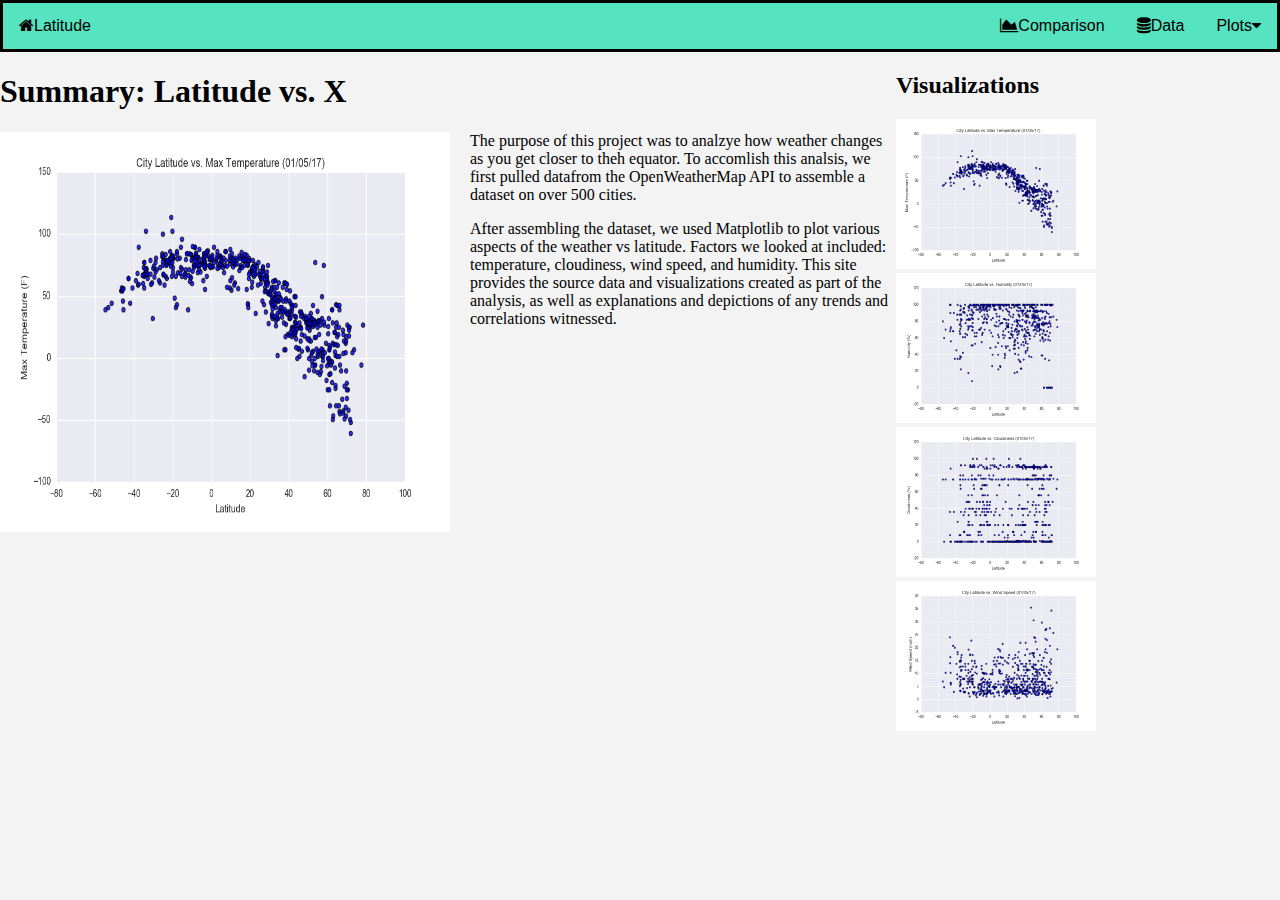
<file: index.html>
<!DOCTYPE html>
<html lang="eng">

<head>
	<meta charset="UTF-8 "name="viewport" content="width=device-width, initial-scale=1.0">
	<link rel="stylesheet" href="https://cdnjs.cloudflare.com/ajax/libs/font-awesome/4.7.0/css/font-awesome.min.css">
	<link rel="stylesheet" type="text/css" href="homework_11_style.css">
	<title>Data Analytics Web Visualization Dashboard</title>
</head>

<body>
<div class="navbar">
	<a href="index.html"class="logo"><i class="fa fa-home" aria-hidden="true"></i>Latitude</a>
	<div class="navbar_links" style="right:0;">
		<a href="comparison.html"><i class="fa fa-area-chart" aria-hidden="true"></i>Comparison</a>
		<a href="data.html"><i class="fa fa-database" aria-hidden="true"></i>Data</a>
		<div class="dropdown">
			<button class="dropbtn">Plots<i class="fa fa-caret-down"></i></button>
			<div class="dropdown-content"style="right:0;">
				<a href="max_temp.html">Max Temperature</a>
				<a href="humidity.html">Humidity</a>
				<a href="cloudiness.html">Cloudiness</a>
				<a href="wind_speed.html">Wind Speed</a>
			</div>
		</div>
	</div>
</div>
	<!-- Landing Page -->
<main class="container">	
	<section id="primary">
		<h1>Summary: Latitude vs. X</h1>
		<section id="figue">
			<img id="summary_image" src="images/Fig1.png" alt="Figure 1">
		</section>
		<p id="par1">
			The purpose of this project was to analzye how weather changes as you get closer to theh equator.  
			To accomlish this analsis, we first pulled datafrom the OpenWeatherMap API to assemble a dataset on over 500 cities.
		</p>
		<p id="par2">
			After assembling the dataset, we used Matplotlib to plot various aspects of the weather vs latitude.
			Factors we looked at included: temperature, cloudiness, wind speed, and humidity.
			This site provides the source data and visualizations created as part of the analysis, as well as explanations and depictions of any trends and correlations witnessed.
		</p>
		
	</section>

	<aside id="secondary">
	<h2>Visualizations</h2>
	<div class="images">
		<a href="max_temp.html">
			<img src="images/Fig1.png" alt="Figure 1" style="width:200px;height:150px;">
		</a>
		<a href="humidity.html">
			<img src="images/Fig2.png" alt="Figure 2" style="width:200px;height:150px;">
		</a>
		<a href="cloudiness.html">
			<img src="images/Fig3.png" alt="Figure 3" style="width:200px;height:150px;">
		</a>
		<a href="wind_speed.html">
			<img src="images/Fig4.png" alt="Figure 4" style="width:200px;height:150px;">
		</a>
	</div>
	</aside>
</main>
</body>

</html>
</file>
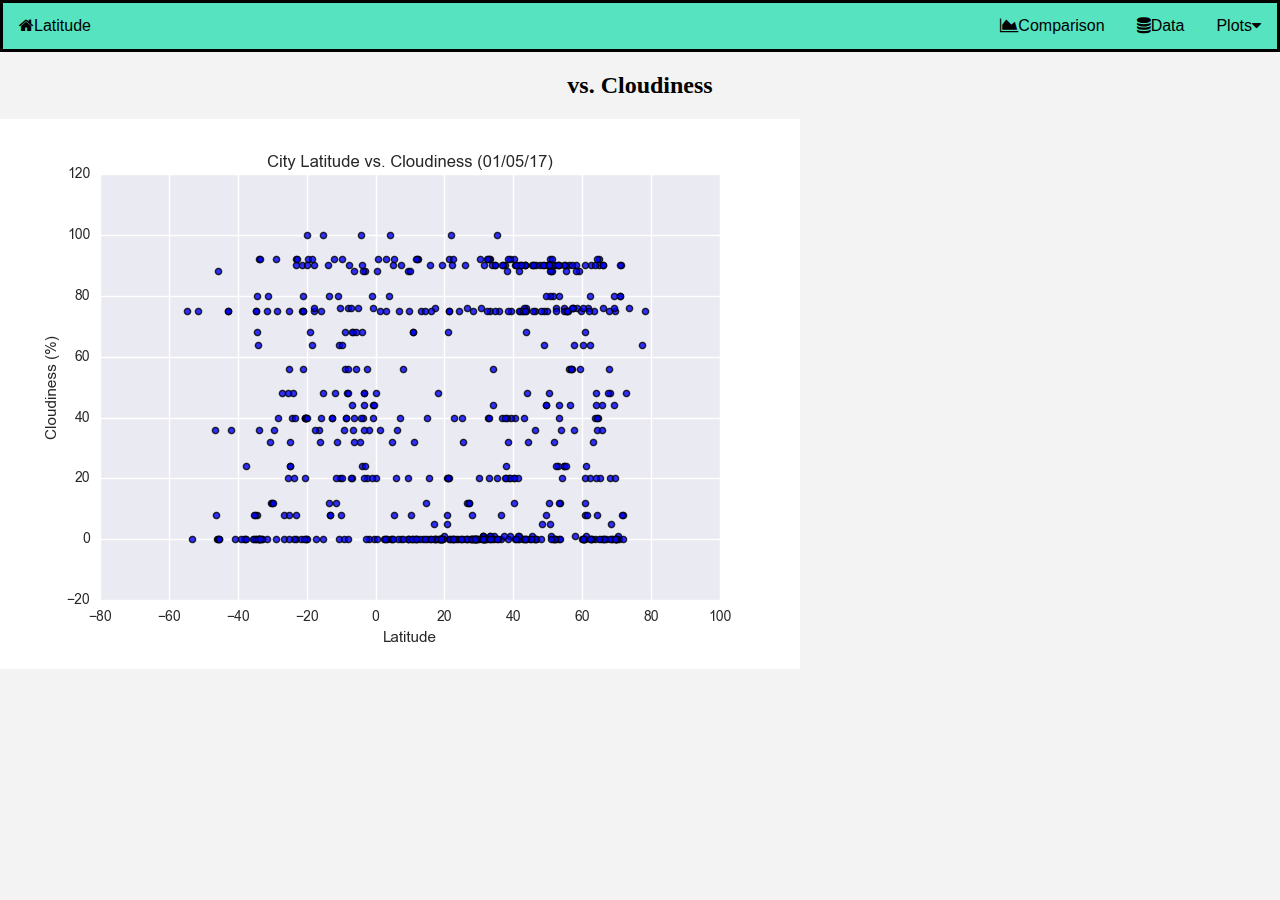
<file: cloudiness.html>
<!DOCTYPE html>
<html lang="eng">

<head>
	<meta charset="UTF-8 "name="viewport" content="width=device-width, initial-scale=1.0">
	<link rel="stylesheet" href="https://cdnjs.cloudflare.com/ajax/libs/font-awesome/4.7.0/css/font-awesome.min.css">
	<link rel="stylesheet" type="text/css" href="homework_11_style.css">
	<title>Data Analytics Web Visualization Dashboard</title>
</head>

<body>
<div class="navbar">
	<a href="SKN_Homework_11.html"class="logo"><i class="fa fa-home" aria-hidden="true"></i>Latitude</a>
	<div class="navbar_links" style="right:0;">
		<a href="comparison.html"><i class="fa fa-area-chart" aria-hidden="true"></i>Comparison</a>
		<a href="data.html"><i class="fa fa-database" aria-hidden="true"></i>Data</a>
		<div class="dropdown">
			<button class="dropbtn">Plots<i class="fa fa-caret-down"></i></button>
			<div class="dropdown-content"style="right:0;">
				<a href="max_temp.html">Max Temperature</a>
				<a href="humidity.html">Humidity</a>
				<a href="cloudiness.html">Cloudiness</a>
				<a href="wind_speed.html">Wind Speed</a>
			</div>
		</div>
	</div>
</div>
<!-- Cloudiness Graph -->
	<h2 style="text-align: center;">vs. Cloudiness</h2>
	<img src="images/Fig3.png" alt="Figure 3">
</file>
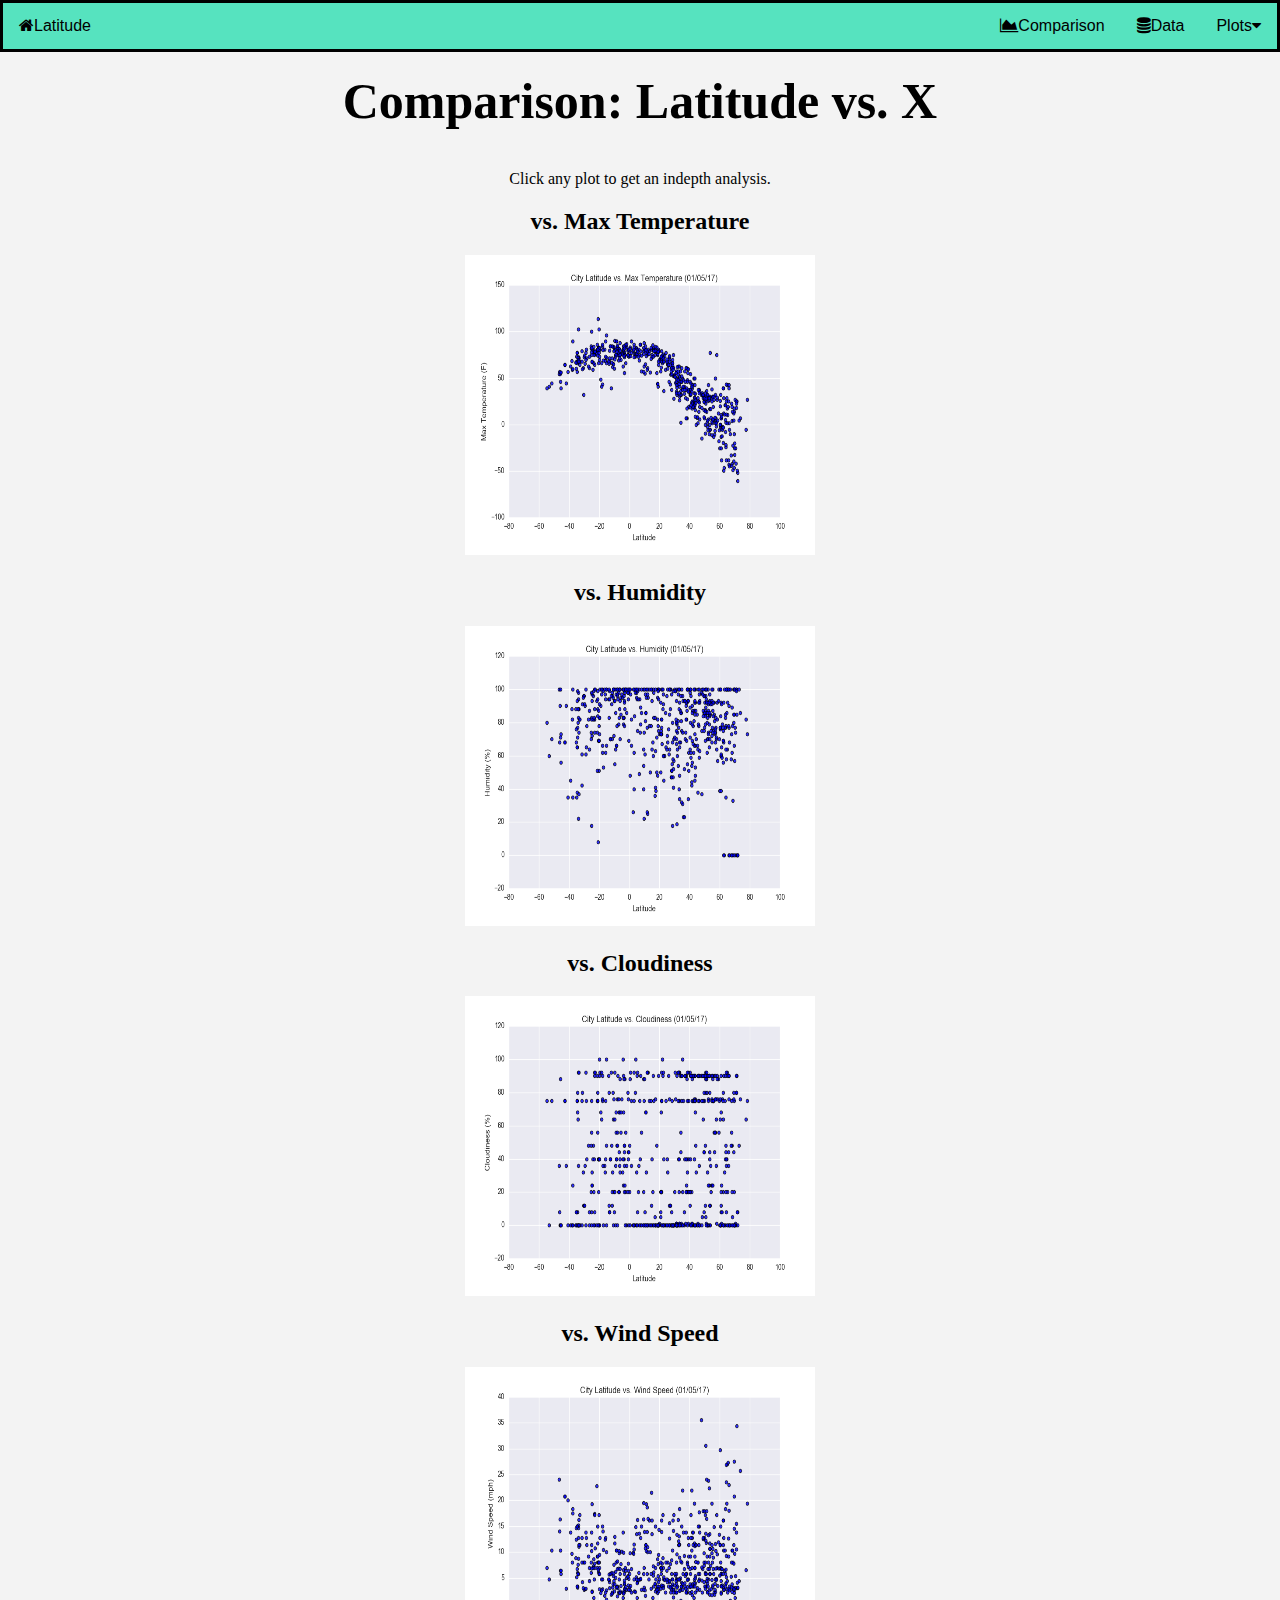
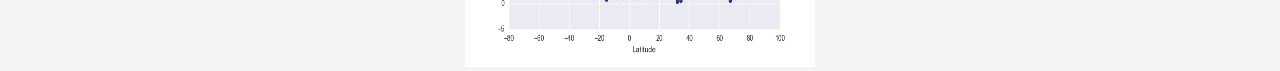
<file: comparison.html>
<!DOCTYPE html>
<html lang="eng">

<head>
	<meta charset="UTF-8 "name="viewport" content="width=device-width, initial-scale=1.0">
	<link rel="stylesheet" href="https://cdnjs.cloudflare.com/ajax/libs/font-awesome/4.7.0/css/font-awesome.min.css">
	<link rel="stylesheet" type="text/css" href="homework_11_style.css">
	<title>Data Analytics Web Visualization Dashboard</title>
</head>

<body>
<div class="navbar">
	<a href="index.html"class="logo"><i class="fa fa-home" aria-hidden="true"></i>Latitude</a>
	<div class="navbar_links" style="right:0;">
		<a href="comparison.html"><i class="fa fa-area-chart" aria-hidden="true"></i>Comparison</a>
		<a href="data.html"><i class="fa fa-database" aria-hidden="true"></i>Data</a>
		<div class="dropdown">
			<button class="dropbtn">Plots<i class="fa fa-caret-down"></i></button>
			<div class="dropdown-content"style="right:0;">
				<a href="max_temp.html">Max Temperature</a>
				<a href="humidity.html">Humidity</a>
				<a href="cloudiness.html">Cloudiness</a>
				<a href="wind_speed.html">Wind Speed</a>
			</div>
		</div>
	</div>
</div>
	<!-- Comparison Page -->
	<h1 class="comparison_title">Comparison: Latitude vs. X</h1>
	<p style="text-align: center;">
		Click any plot to get an indepth analysis.
	</p>
	<section class="graph_locations">
	<h2>
		vs. Max Temperature
	</h2>
	<img src="images/Fig1.png" alt="Figure 1" style="width:350px;height:300px;">
	<h2>
		vs. Humidity
	</h2>
	<img src="images/Fig2.png" alt="Figure 2" style="width:350px;height:300px;">
	<h2>
		vs. Cloudiness
	</h2>
	<img src="images/Fig3.png" alt="Figure 3" style="width:350px;height:300px;">
	<h2>
		vs. Wind Speed
	</h2>
	<img src="images/Fig4.png" alt="Figure 4" style="width:350px;height:300px;">
	</section>




</body>

</html>
</file>
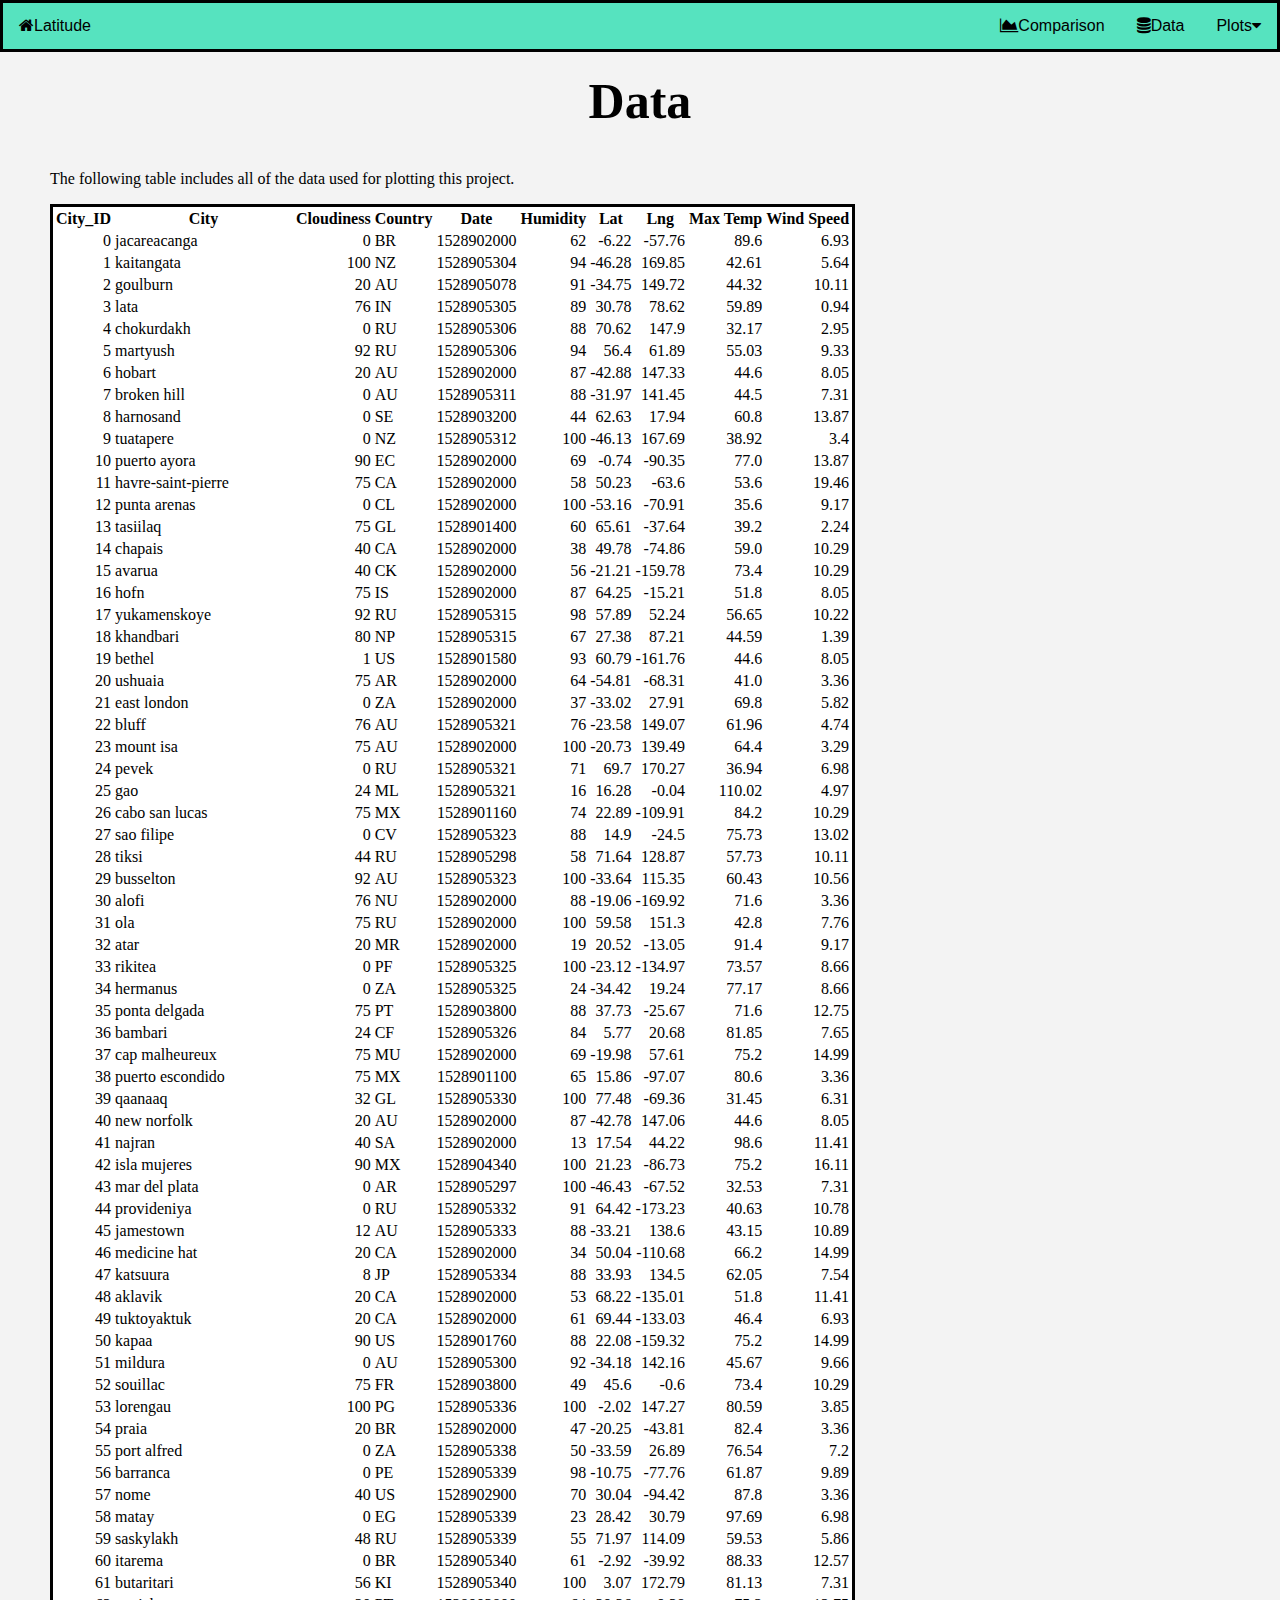
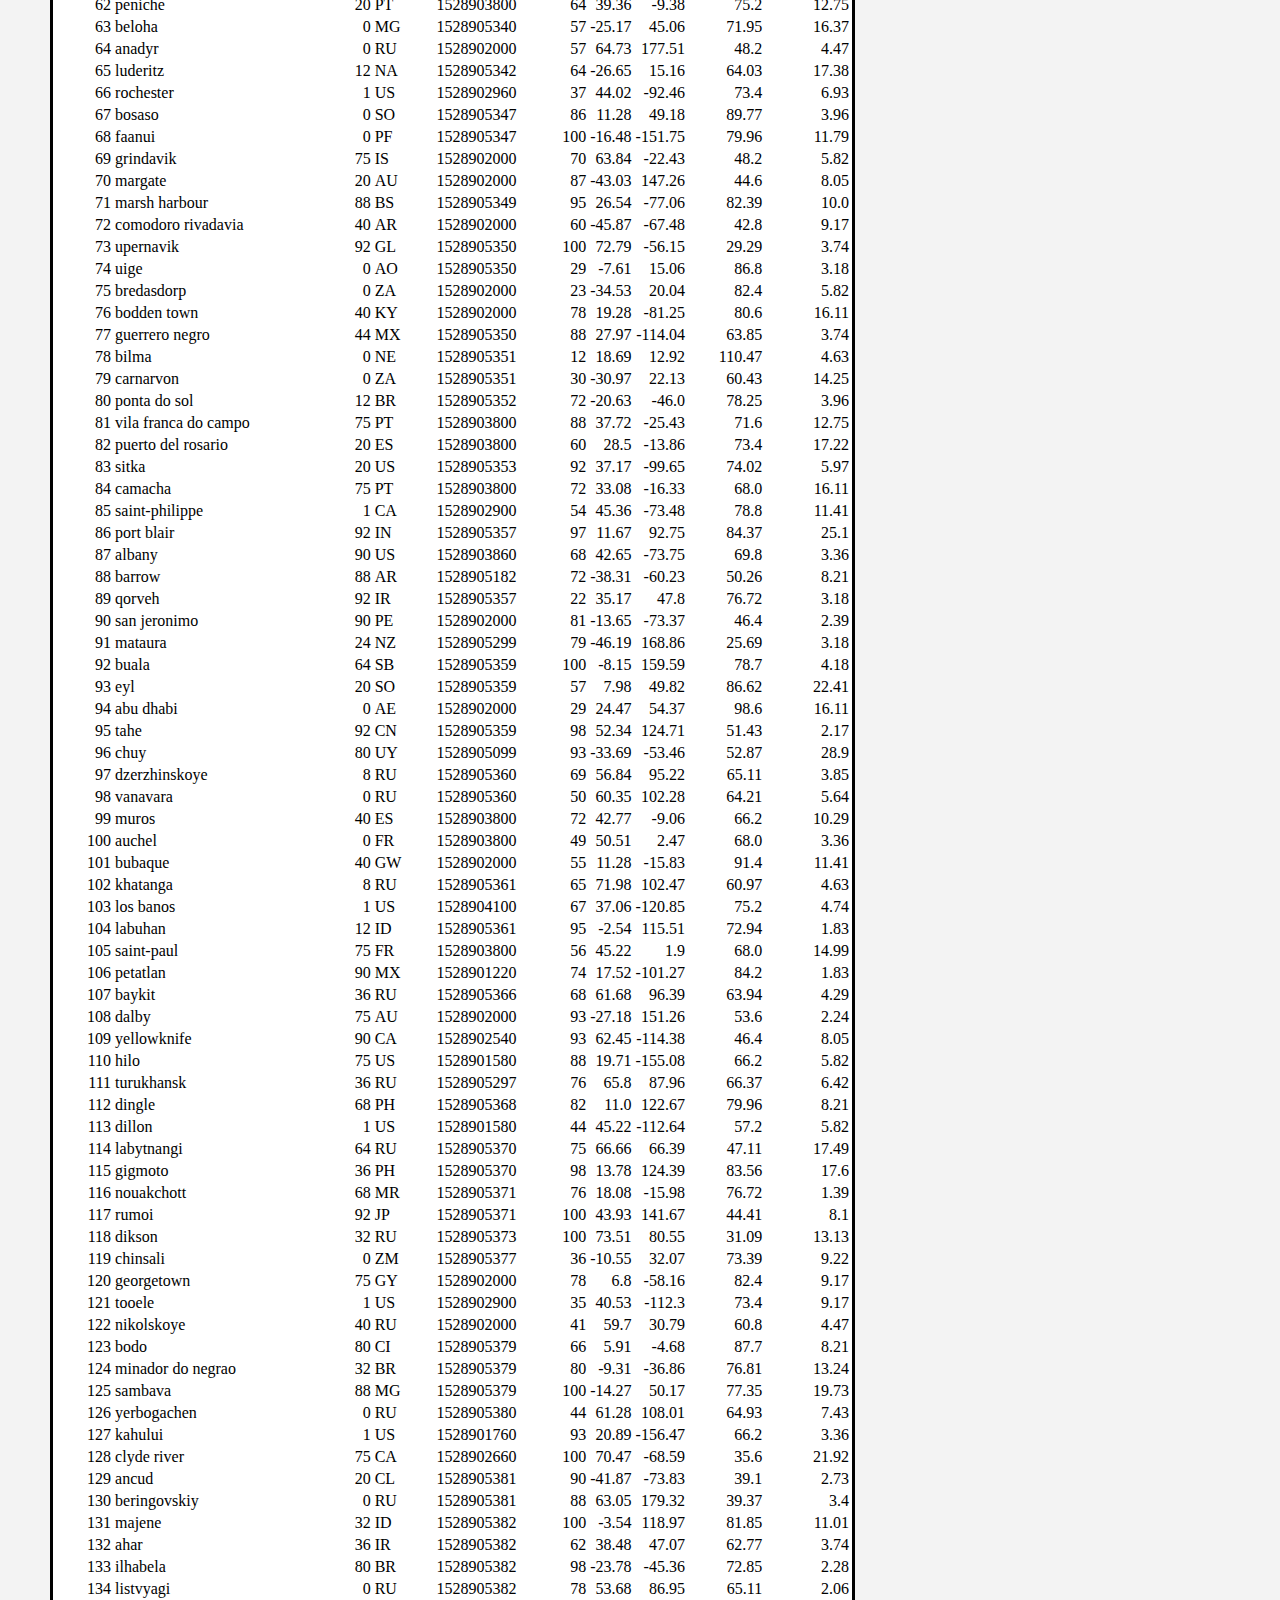
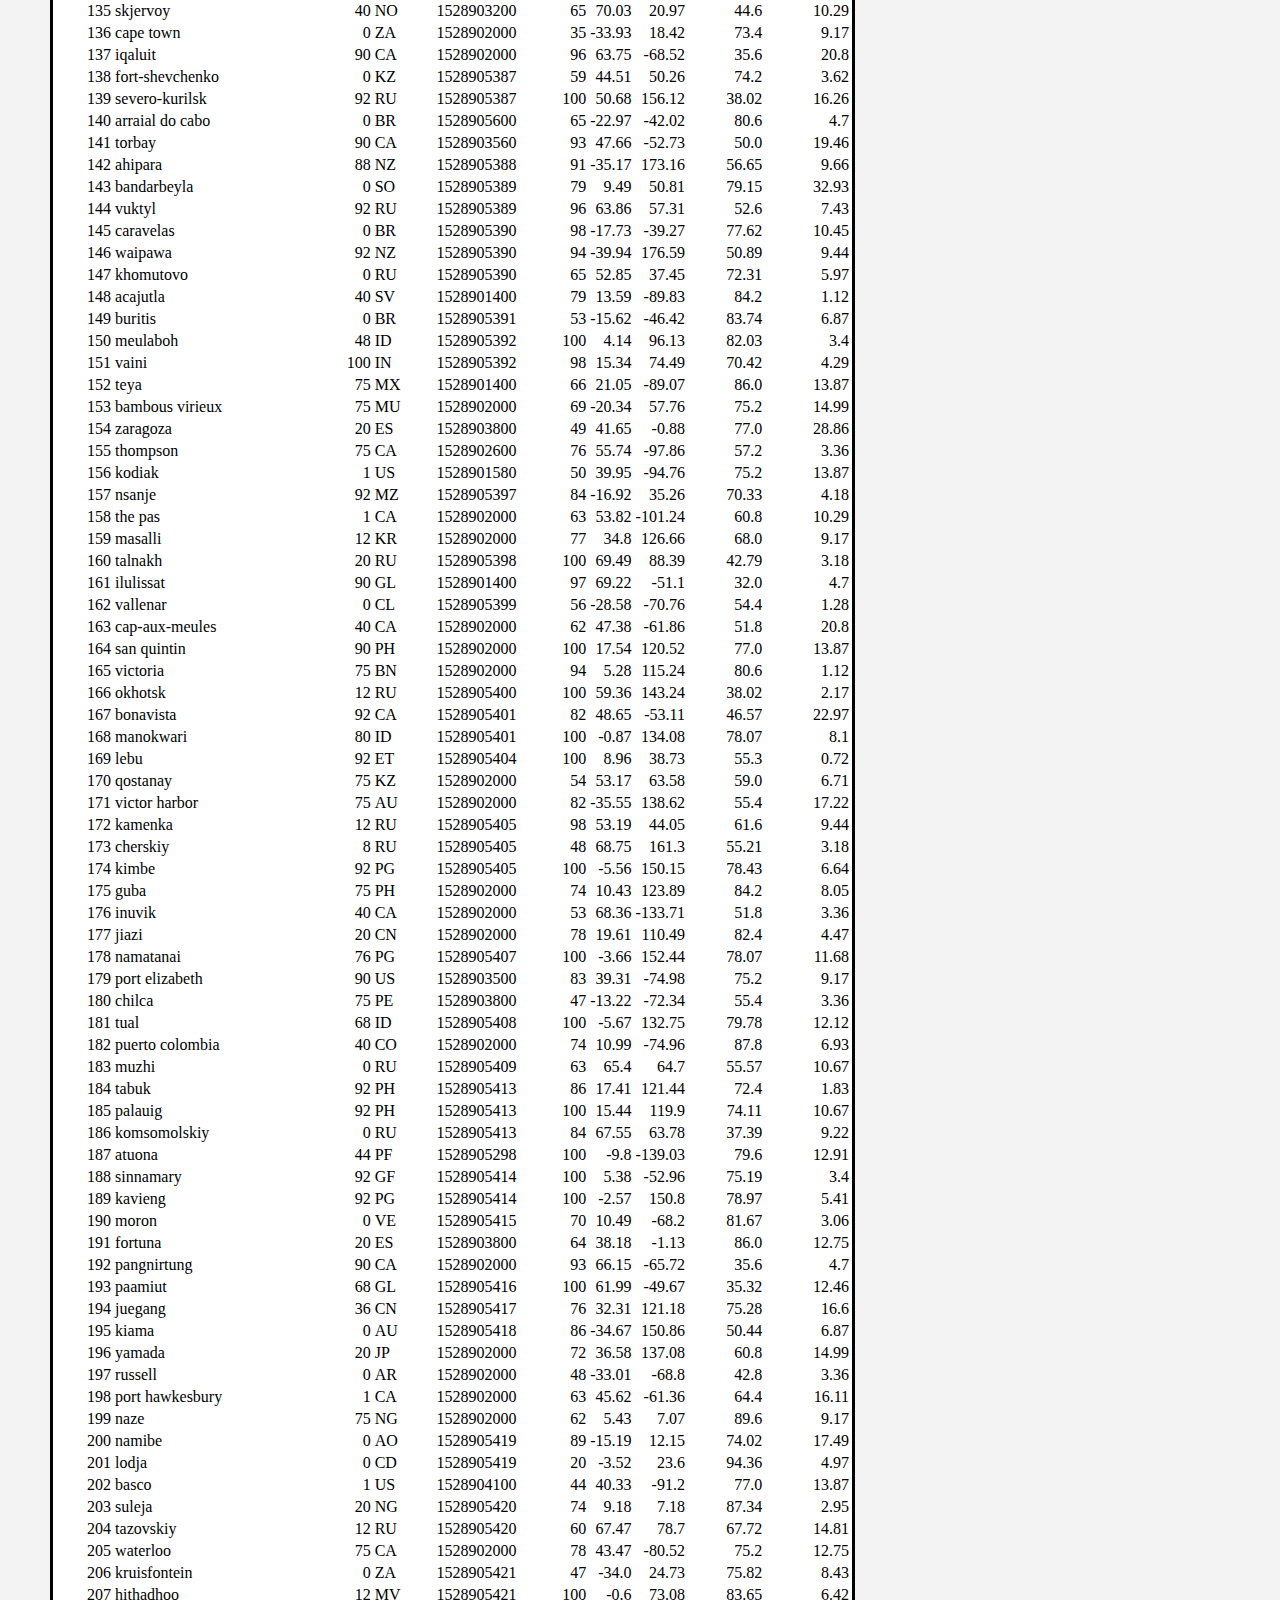
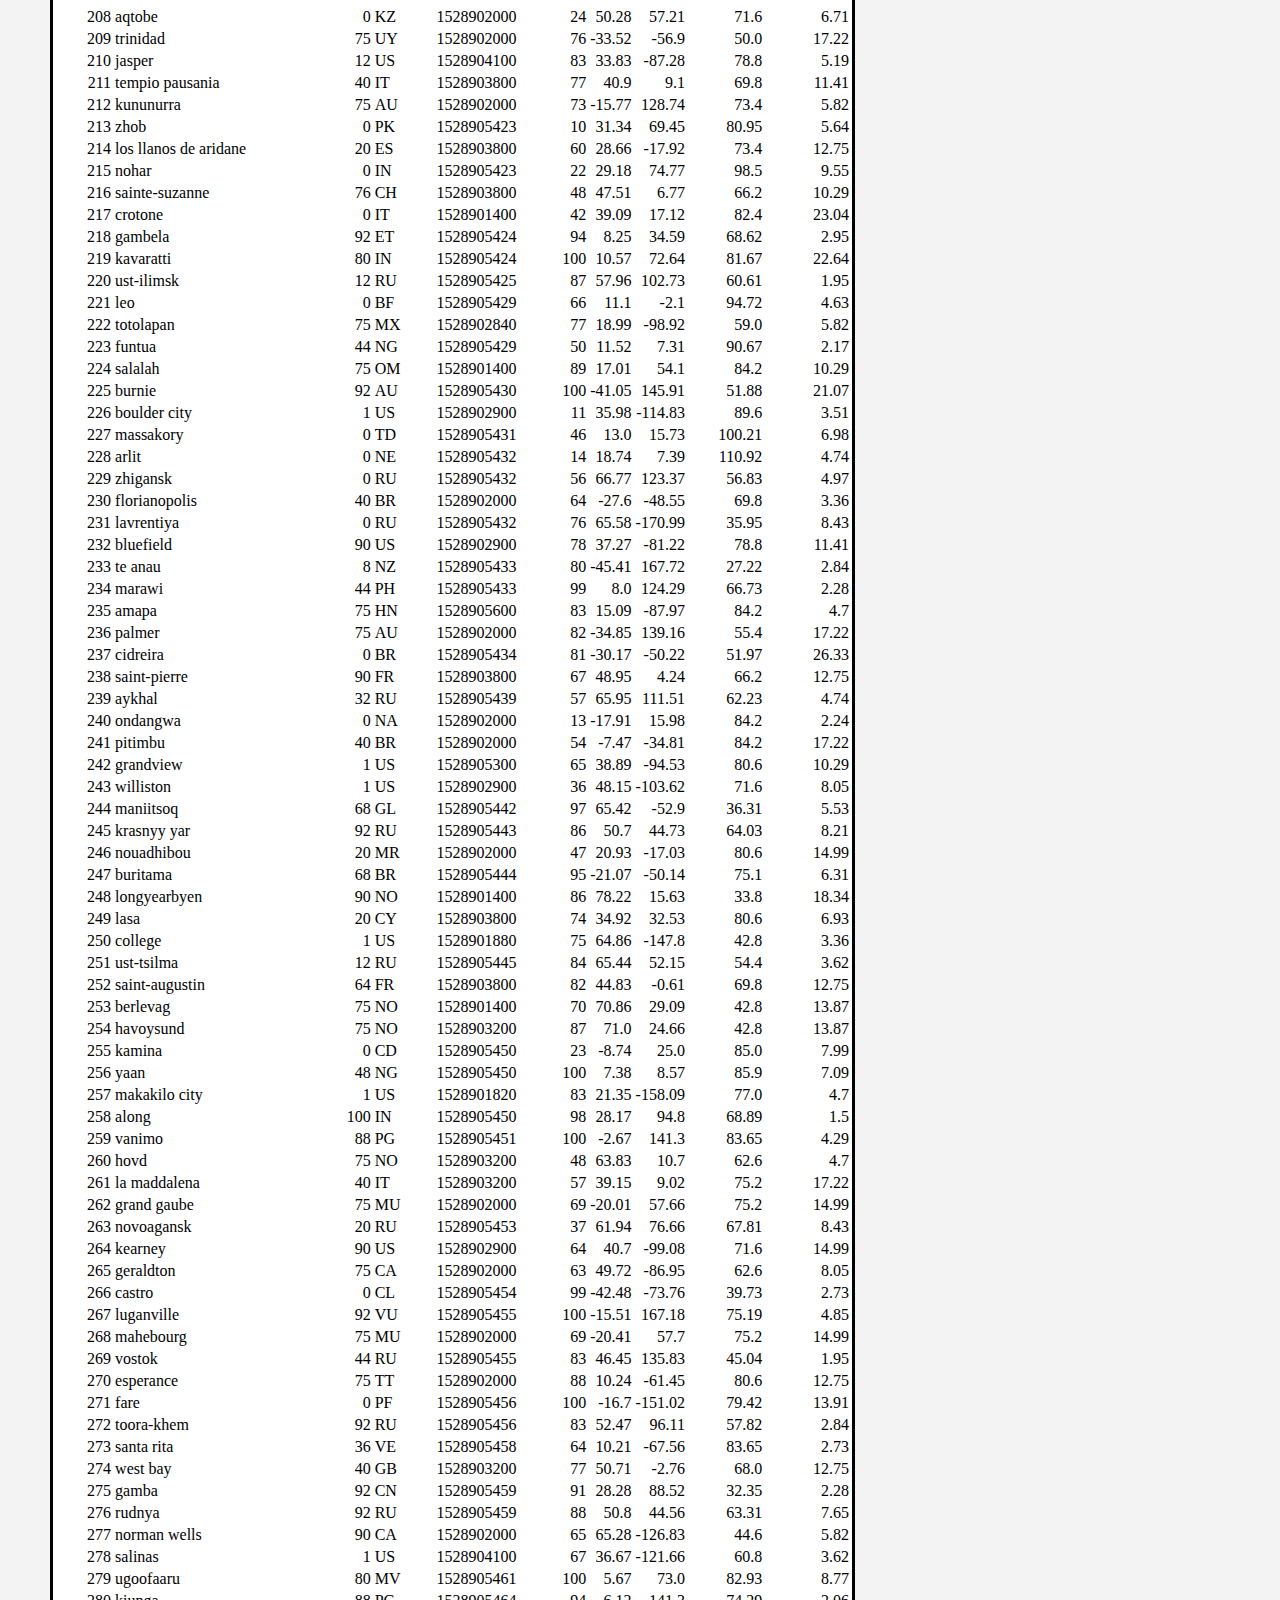
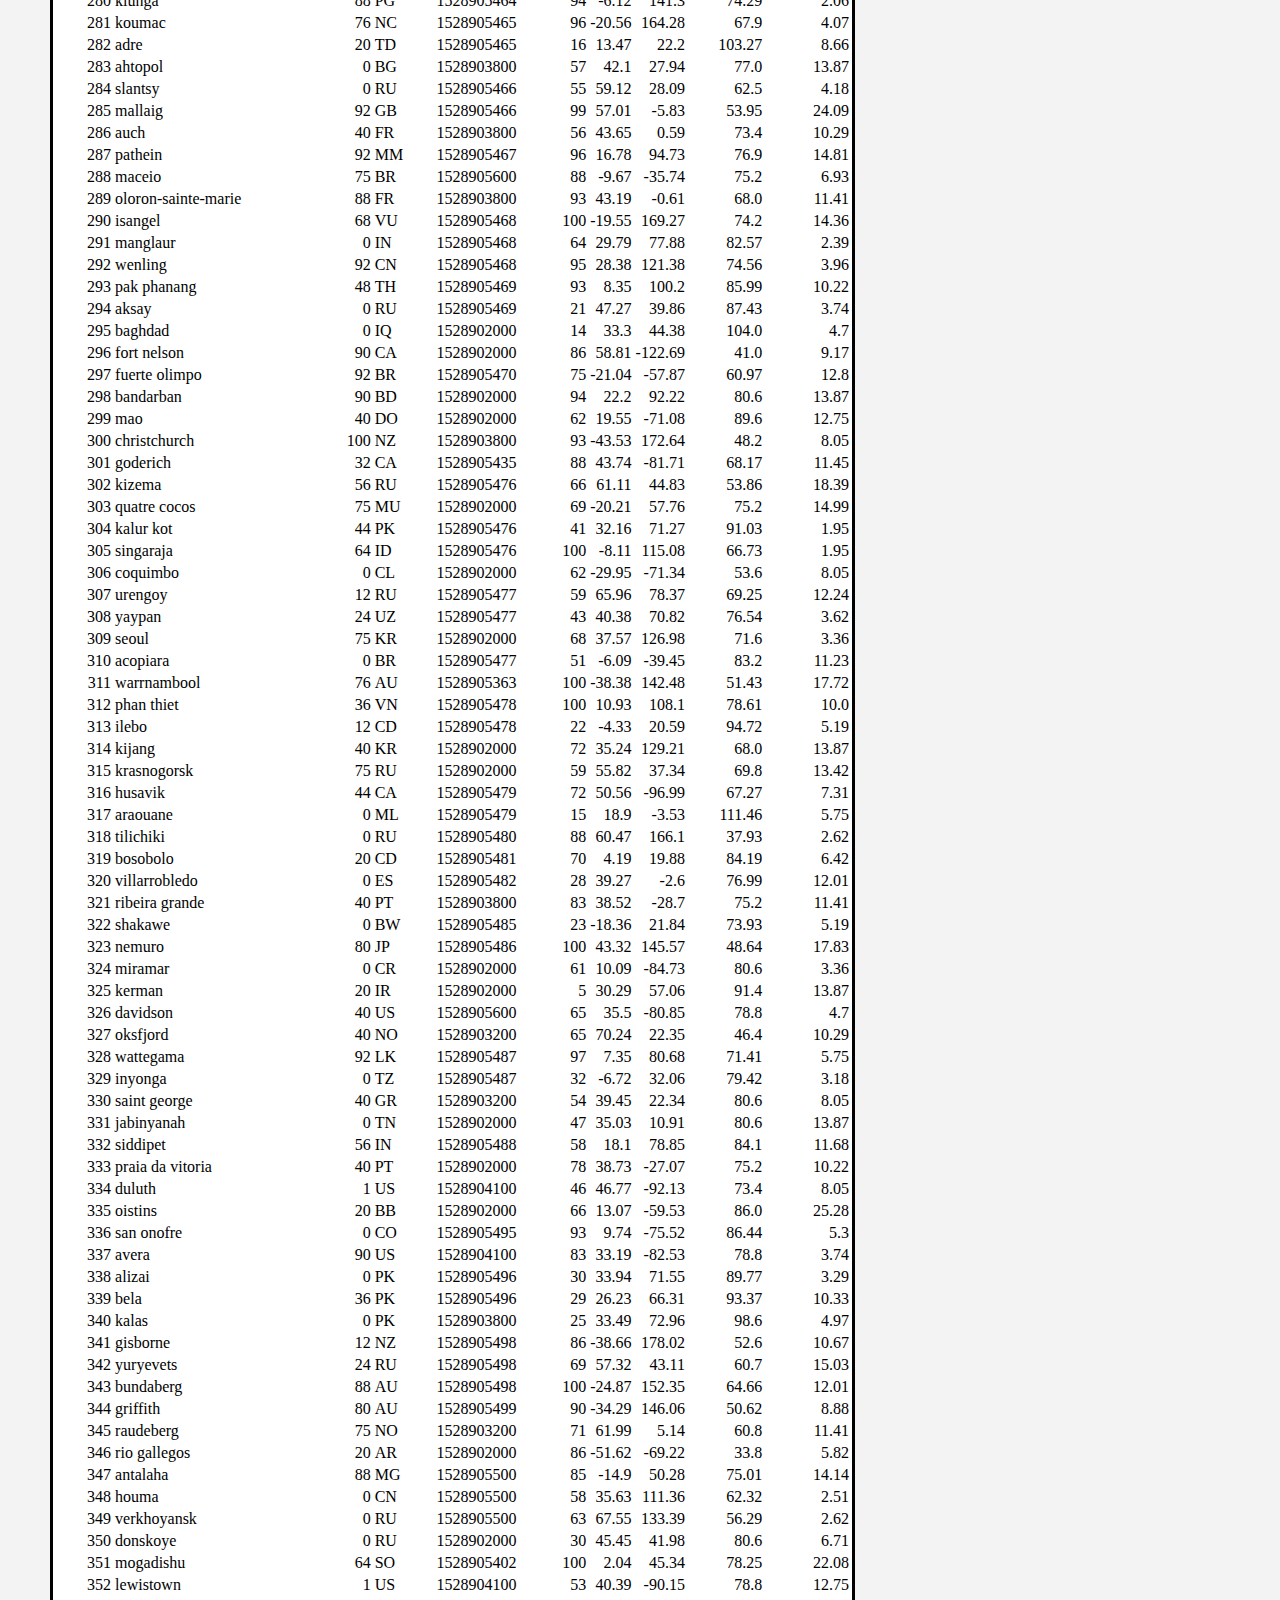
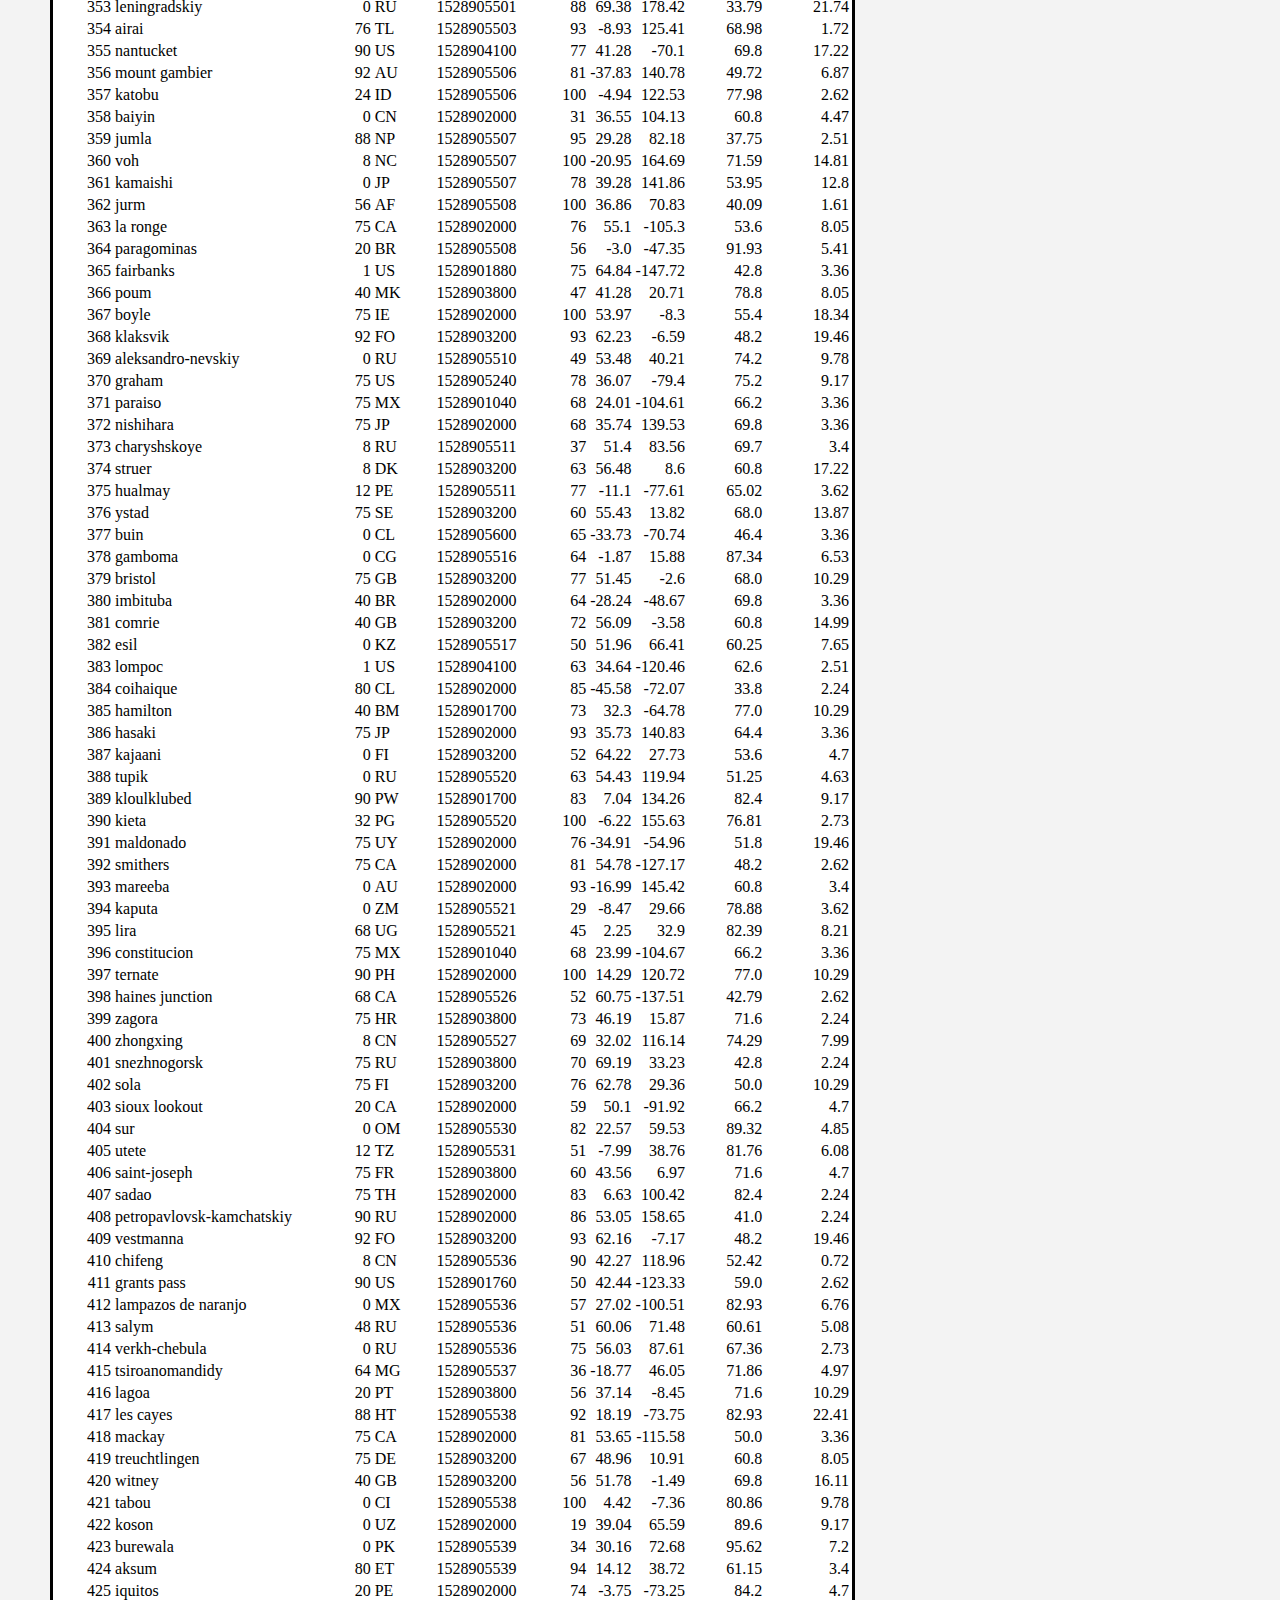
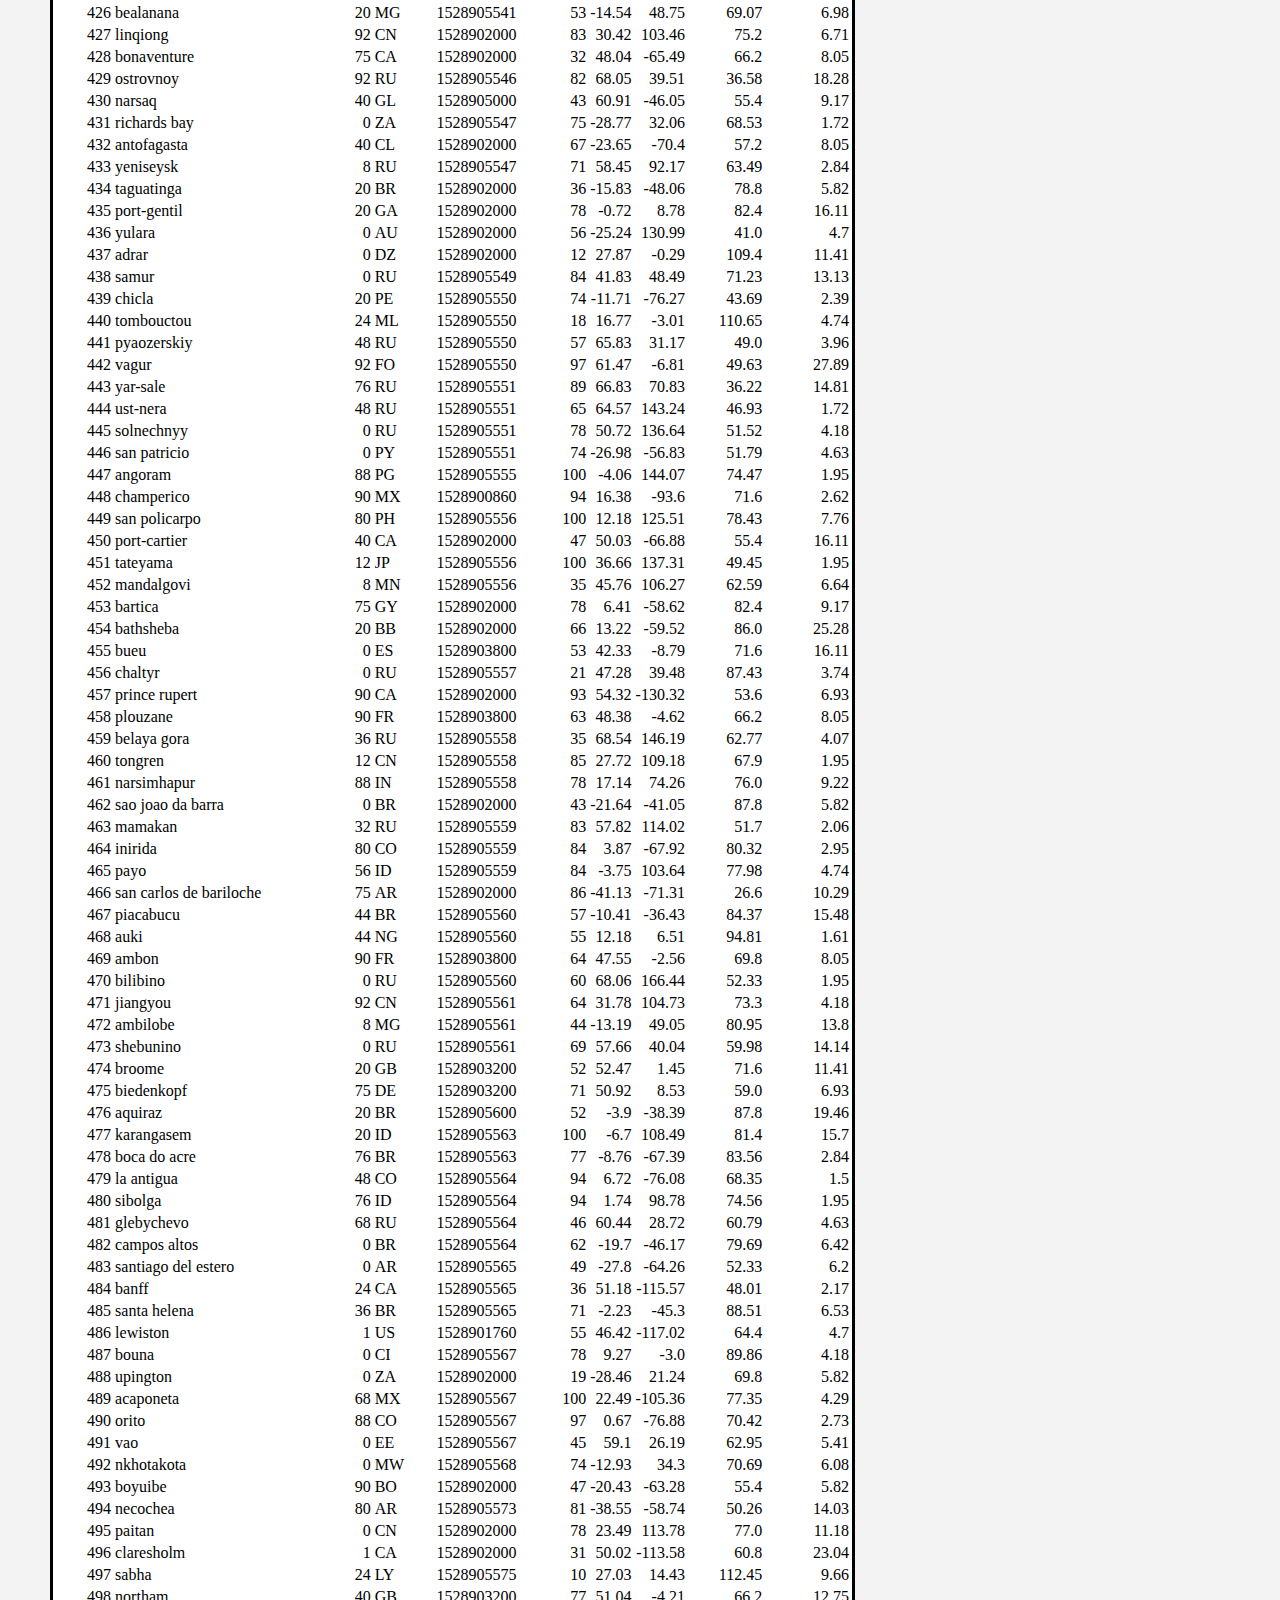
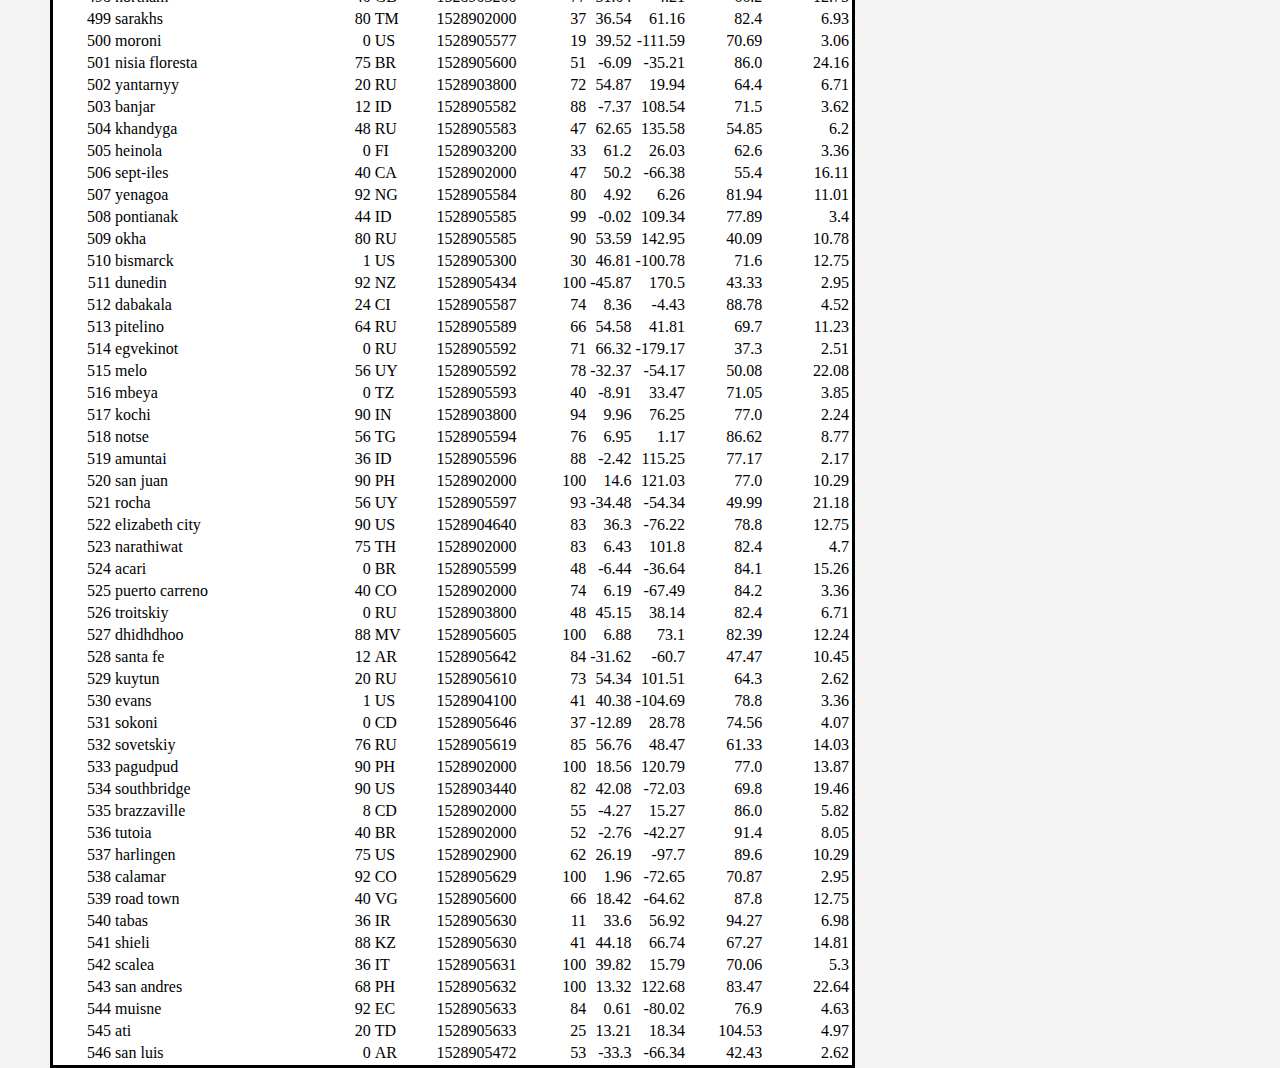
<file: data.html>
<!DOCTYPE html>
<html lang="eng">

<head>
	<meta charset="UTF-8 "name="viewport" content="width=device-width, initial-scale=1.0">
	<link rel="stylesheet" href="https://cdnjs.cloudflare.com/ajax/libs/font-awesome/4.7.0/css/font-awesome.min.css">
	<link rel="stylesheet" type="text/css" href="homework_11_style.css">
	<title>Data Analytics Web Visualization Dashboard</title>
</head>

<body>
<div class="navbar">
	<a href="index.html"class="logo"><i class="fa fa-home" aria-hidden="true"></i>Latitude</a>
	<div class="navbar_links" style="right:0;">
		<a href="comparison.html"><i class="fa fa-area-chart" aria-hidden="true"></i>Comparison</a>
		<a href="data.html"><i class="fa fa-database" aria-hidden="true"></i>Data</a>
		<div class="dropdown">
			<button class="dropbtn">Plots<i class="fa fa-caret-down"></i></button>
			<div class="dropdown-content"style="right:0;">
				<a href="max_temp.html">Max Temperature</a>
				<a href="humidity.html">Humidity</a>
				<a href="cloudiness.html">Cloudiness</a>
				<a href="wind_speed.html">Wind Speed</a>
			</div>
		</div>
	</div>
</div>
	<!-- Data Page -->
	<!-- Table created from CSV file -->
	<h1 class="data_title">Data</h1>
	<p style="margin-left:50px">
		The following table includes all of the data used for plotting this project.
	</p>
<table class="table">
<thead><tr><th title="Field #1">City_ID</th>
<th title="Field #2">City</th>
<th title="Field #3">Cloudiness</th>
<th title="Field #4">Country</th>
<th title="Field #5">Date</th>
<th title="Field #6">Humidity</th>
<th title="Field #7">Lat</th>
<th title="Field #8">Lng</th>
<th title="Field #9">Max Temp</th>
<th title="Field #10">Wind Speed</th>
</tr></thead>
<tbody><tr>
<td align="right">0</td>
<td>jacareacanga</td>
<td align="right">0</td>
<td>BR</td>
<td align="right">1528902000</td>
<td align="right">62</td>
<td align="right">-6.22</td>
<td align="right">-57.76</td>
<td align="right">89.6</td>
<td align="right">6.93</td>
</tr>
<tr>
<td align="right">1</td>
<td>kaitangata</td>
<td align="right">100</td>
<td>NZ</td>
<td align="right">1528905304</td>
<td align="right">94</td>
<td align="right">-46.28</td>
<td align="right">169.85</td>
<td align="right">42.61</td>
<td align="right">5.64</td>
</tr>
<tr>
<td align="right">2</td>
<td>goulburn</td>
<td align="right">20</td>
<td>AU</td>
<td align="right">1528905078</td>
<td align="right">91</td>
<td align="right">-34.75</td>
<td align="right">149.72</td>
<td align="right">44.32</td>
<td align="right">10.11</td>
</tr>
<tr>
<td align="right">3</td>
<td>lata</td>
<td align="right">76</td>
<td>IN</td>
<td align="right">1528905305</td>
<td align="right">89</td>
<td align="right">30.78</td>
<td align="right">78.62</td>
<td align="right">59.89</td>
<td align="right">0.94</td>
</tr>
<tr>
<td align="right">4</td>
<td>chokurdakh</td>
<td align="right">0</td>
<td>RU</td>
<td align="right">1528905306</td>
<td align="right">88</td>
<td align="right">70.62</td>
<td align="right">147.9</td>
<td align="right">32.17</td>
<td align="right">2.95</td>
</tr>
<tr>
<td align="right">5</td>
<td>martyush</td>
<td align="right">92</td>
<td>RU</td>
<td align="right">1528905306</td>
<td align="right">94</td>
<td align="right">56.4</td>
<td align="right">61.89</td>
<td align="right">55.03</td>
<td align="right">9.33</td>
</tr>
<tr>
<td align="right">6</td>
<td>hobart</td>
<td align="right">20</td>
<td>AU</td>
<td align="right">1528902000</td>
<td align="right">87</td>
<td align="right">-42.88</td>
<td align="right">147.33</td>
<td align="right">44.6</td>
<td align="right">8.05</td>
</tr>
<tr>
<td align="right">7</td>
<td>broken hill</td>
<td align="right">0</td>
<td>AU</td>
<td align="right">1528905311</td>
<td align="right">88</td>
<td align="right">-31.97</td>
<td align="right">141.45</td>
<td align="right">44.5</td>
<td align="right">7.31</td>
</tr>
<tr>
<td align="right">8</td>
<td>harnosand</td>
<td align="right">0</td>
<td>SE</td>
<td align="right">1528903200</td>
<td align="right">44</td>
<td align="right">62.63</td>
<td align="right">17.94</td>
<td align="right">60.8</td>
<td align="right">13.87</td>
</tr>
<tr>
<td align="right">9</td>
<td>tuatapere</td>
<td align="right">0</td>
<td>NZ</td>
<td align="right">1528905312</td>
<td align="right">100</td>
<td align="right">-46.13</td>
<td align="right">167.69</td>
<td align="right">38.92</td>
<td align="right">3.4</td>
</tr>
<tr>
<td align="right">10</td>
<td>puerto ayora</td>
<td align="right">90</td>
<td>EC</td>
<td align="right">1528902000</td>
<td align="right">69</td>
<td align="right">-0.74</td>
<td align="right">-90.35</td>
<td align="right">77.0</td>
<td align="right">13.87</td>
</tr>
<tr>
<td align="right">11</td>
<td>havre-saint-pierre</td>
<td align="right">75</td>
<td>CA</td>
<td align="right">1528902000</td>
<td align="right">58</td>
<td align="right">50.23</td>
<td align="right">-63.6</td>
<td align="right">53.6</td>
<td align="right">19.46</td>
</tr>
<tr>
<td align="right">12</td>
<td>punta arenas</td>
<td align="right">0</td>
<td>CL</td>
<td align="right">1528902000</td>
<td align="right">100</td>
<td align="right">-53.16</td>
<td align="right">-70.91</td>
<td align="right">35.6</td>
<td align="right">9.17</td>
</tr>
<tr>
<td align="right">13</td>
<td>tasiilaq</td>
<td align="right">75</td>
<td>GL</td>
<td align="right">1528901400</td>
<td align="right">60</td>
<td align="right">65.61</td>
<td align="right">-37.64</td>
<td align="right">39.2</td>
<td align="right">2.24</td>
</tr>
<tr>
<td align="right">14</td>
<td>chapais</td>
<td align="right">40</td>
<td>CA</td>
<td align="right">1528902000</td>
<td align="right">38</td>
<td align="right">49.78</td>
<td align="right">-74.86</td>
<td align="right">59.0</td>
<td align="right">10.29</td>
</tr>
<tr>
<td align="right">15</td>
<td>avarua</td>
<td align="right">40</td>
<td>CK</td>
<td align="right">1528902000</td>
<td align="right">56</td>
<td align="right">-21.21</td>
<td align="right">-159.78</td>
<td align="right">73.4</td>
<td align="right">10.29</td>
</tr>
<tr>
<td align="right">16</td>
<td>hofn</td>
<td align="right">75</td>
<td>IS</td>
<td align="right">1528902000</td>
<td align="right">87</td>
<td align="right">64.25</td>
<td align="right">-15.21</td>
<td align="right">51.8</td>
<td align="right">8.05</td>
</tr>
<tr>
<td align="right">17</td>
<td>yukamenskoye</td>
<td align="right">92</td>
<td>RU</td>
<td align="right">1528905315</td>
<td align="right">98</td>
<td align="right">57.89</td>
<td align="right">52.24</td>
<td align="right">56.65</td>
<td align="right">10.22</td>
</tr>
<tr>
<td align="right">18</td>
<td>khandbari</td>
<td align="right">80</td>
<td>NP</td>
<td align="right">1528905315</td>
<td align="right">67</td>
<td align="right">27.38</td>
<td align="right">87.21</td>
<td align="right">44.59</td>
<td align="right">1.39</td>
</tr>
<tr>
<td align="right">19</td>
<td>bethel</td>
<td align="right">1</td>
<td>US</td>
<td align="right">1528901580</td>
<td align="right">93</td>
<td align="right">60.79</td>
<td align="right">-161.76</td>
<td align="right">44.6</td>
<td align="right">8.05</td>
</tr>
<tr>
<td align="right">20</td>
<td>ushuaia</td>
<td align="right">75</td>
<td>AR</td>
<td align="right">1528902000</td>
<td align="right">64</td>
<td align="right">-54.81</td>
<td align="right">-68.31</td>
<td align="right">41.0</td>
<td align="right">3.36</td>
</tr>
<tr>
<td align="right">21</td>
<td>east london</td>
<td align="right">0</td>
<td>ZA</td>
<td align="right">1528902000</td>
<td align="right">37</td>
<td align="right">-33.02</td>
<td align="right">27.91</td>
<td align="right">69.8</td>
<td align="right">5.82</td>
</tr>
<tr>
<td align="right">22</td>
<td>bluff</td>
<td align="right">76</td>
<td>AU</td>
<td align="right">1528905321</td>
<td align="right">76</td>
<td align="right">-23.58</td>
<td align="right">149.07</td>
<td align="right">61.96</td>
<td align="right">4.74</td>
</tr>
<tr>
<td align="right">23</td>
<td>mount isa</td>
<td align="right">75</td>
<td>AU</td>
<td align="right">1528902000</td>
<td align="right">100</td>
<td align="right">-20.73</td>
<td align="right">139.49</td>
<td align="right">64.4</td>
<td align="right">3.29</td>
</tr>
<tr>
<td align="right">24</td>
<td>pevek</td>
<td align="right">0</td>
<td>RU</td>
<td align="right">1528905321</td>
<td align="right">71</td>
<td align="right">69.7</td>
<td align="right">170.27</td>
<td align="right">36.94</td>
<td align="right">6.98</td>
</tr>
<tr>
<td align="right">25</td>
<td>gao</td>
<td align="right">24</td>
<td>ML</td>
<td align="right">1528905321</td>
<td align="right">16</td>
<td align="right">16.28</td>
<td align="right">-0.04</td>
<td align="right">110.02</td>
<td align="right">4.97</td>
</tr>
<tr>
<td align="right">26</td>
<td>cabo san lucas</td>
<td align="right">75</td>
<td>MX</td>
<td align="right">1528901160</td>
<td align="right">74</td>
<td align="right">22.89</td>
<td align="right">-109.91</td>
<td align="right">84.2</td>
<td align="right">10.29</td>
</tr>
<tr>
<td align="right">27</td>
<td>sao filipe</td>
<td align="right">0</td>
<td>CV</td>
<td align="right">1528905323</td>
<td align="right">88</td>
<td align="right">14.9</td>
<td align="right">-24.5</td>
<td align="right">75.73</td>
<td align="right">13.02</td>
</tr>
<tr>
<td align="right">28</td>
<td>tiksi</td>
<td align="right">44</td>
<td>RU</td>
<td align="right">1528905298</td>
<td align="right">58</td>
<td align="right">71.64</td>
<td align="right">128.87</td>
<td align="right">57.73</td>
<td align="right">10.11</td>
</tr>
<tr>
<td align="right">29</td>
<td>busselton</td>
<td align="right">92</td>
<td>AU</td>
<td align="right">1528905323</td>
<td align="right">100</td>
<td align="right">-33.64</td>
<td align="right">115.35</td>
<td align="right">60.43</td>
<td align="right">10.56</td>
</tr>
<tr>
<td align="right">30</td>
<td>alofi</td>
<td align="right">76</td>
<td>NU</td>
<td align="right">1528902000</td>
<td align="right">88</td>
<td align="right">-19.06</td>
<td align="right">-169.92</td>
<td align="right">71.6</td>
<td align="right">3.36</td>
</tr>
<tr>
<td align="right">31</td>
<td>ola</td>
<td align="right">75</td>
<td>RU</td>
<td align="right">1528902000</td>
<td align="right">100</td>
<td align="right">59.58</td>
<td align="right">151.3</td>
<td align="right">42.8</td>
<td align="right">7.76</td>
</tr>
<tr>
<td align="right">32</td>
<td>atar</td>
<td align="right">20</td>
<td>MR</td>
<td align="right">1528902000</td>
<td align="right">19</td>
<td align="right">20.52</td>
<td align="right">-13.05</td>
<td align="right">91.4</td>
<td align="right">9.17</td>
</tr>
<tr>
<td align="right">33</td>
<td>rikitea</td>
<td align="right">0</td>
<td>PF</td>
<td align="right">1528905325</td>
<td align="right">100</td>
<td align="right">-23.12</td>
<td align="right">-134.97</td>
<td align="right">73.57</td>
<td align="right">8.66</td>
</tr>
<tr>
<td align="right">34</td>
<td>hermanus</td>
<td align="right">0</td>
<td>ZA</td>
<td align="right">1528905325</td>
<td align="right">24</td>
<td align="right">-34.42</td>
<td align="right">19.24</td>
<td align="right">77.17</td>
<td align="right">8.66</td>
</tr>
<tr>
<td align="right">35</td>
<td>ponta delgada</td>
<td align="right">75</td>
<td>PT</td>
<td align="right">1528903800</td>
<td align="right">88</td>
<td align="right">37.73</td>
<td align="right">-25.67</td>
<td align="right">71.6</td>
<td align="right">12.75</td>
</tr>
<tr>
<td align="right">36</td>
<td>bambari</td>
<td align="right">24</td>
<td>CF</td>
<td align="right">1528905326</td>
<td align="right">84</td>
<td align="right">5.77</td>
<td align="right">20.68</td>
<td align="right">81.85</td>
<td align="right">7.65</td>
</tr>
<tr>
<td align="right">37</td>
<td>cap malheureux</td>
<td align="right">75</td>
<td>MU</td>
<td align="right">1528902000</td>
<td align="right">69</td>
<td align="right">-19.98</td>
<td align="right">57.61</td>
<td align="right">75.2</td>
<td align="right">14.99</td>
</tr>
<tr>
<td align="right">38</td>
<td>puerto escondido</td>
<td align="right">75</td>
<td>MX</td>
<td align="right">1528901100</td>
<td align="right">65</td>
<td align="right">15.86</td>
<td align="right">-97.07</td>
<td align="right">80.6</td>
<td align="right">3.36</td>
</tr>
<tr>
<td align="right">39</td>
<td>qaanaaq</td>
<td align="right">32</td>
<td>GL</td>
<td align="right">1528905330</td>
<td align="right">100</td>
<td align="right">77.48</td>
<td align="right">-69.36</td>
<td align="right">31.45</td>
<td align="right">6.31</td>
</tr>
<tr>
<td align="right">40</td>
<td>new norfolk</td>
<td align="right">20</td>
<td>AU</td>
<td align="right">1528902000</td>
<td align="right">87</td>
<td align="right">-42.78</td>
<td align="right">147.06</td>
<td align="right">44.6</td>
<td align="right">8.05</td>
</tr>
<tr>
<td align="right">41</td>
<td>najran</td>
<td align="right">40</td>
<td>SA</td>
<td align="right">1528902000</td>
<td align="right">13</td>
<td align="right">17.54</td>
<td align="right">44.22</td>
<td align="right">98.6</td>
<td align="right">11.41</td>
</tr>
<tr>
<td align="right">42</td>
<td>isla mujeres</td>
<td align="right">90</td>
<td>MX</td>
<td align="right">1528904340</td>
<td align="right">100</td>
<td align="right">21.23</td>
<td align="right">-86.73</td>
<td align="right">75.2</td>
<td align="right">16.11</td>
</tr>
<tr>
<td align="right">43</td>
<td>mar del plata</td>
<td align="right">0</td>
<td>AR</td>
<td align="right">1528905297</td>
<td align="right">100</td>
<td align="right">-46.43</td>
<td align="right">-67.52</td>
<td align="right">32.53</td>
<td align="right">7.31</td>
</tr>
<tr>
<td align="right">44</td>
<td>provideniya</td>
<td align="right">0</td>
<td>RU</td>
<td align="right">1528905332</td>
<td align="right">91</td>
<td align="right">64.42</td>
<td align="right">-173.23</td>
<td align="right">40.63</td>
<td align="right">10.78</td>
</tr>
<tr>
<td align="right">45</td>
<td>jamestown</td>
<td align="right">12</td>
<td>AU</td>
<td align="right">1528905333</td>
<td align="right">88</td>
<td align="right">-33.21</td>
<td align="right">138.6</td>
<td align="right">43.15</td>
<td align="right">10.89</td>
</tr>
<tr>
<td align="right">46</td>
<td>medicine hat</td>
<td align="right">20</td>
<td>CA</td>
<td align="right">1528902000</td>
<td align="right">34</td>
<td align="right">50.04</td>
<td align="right">-110.68</td>
<td align="right">66.2</td>
<td align="right">14.99</td>
</tr>
<tr>
<td align="right">47</td>
<td>katsuura</td>
<td align="right">8</td>
<td>JP</td>
<td align="right">1528905334</td>
<td align="right">88</td>
<td align="right">33.93</td>
<td align="right">134.5</td>
<td align="right">62.05</td>
<td align="right">7.54</td>
</tr>
<tr>
<td align="right">48</td>
<td>aklavik</td>
<td align="right">20</td>
<td>CA</td>
<td align="right">1528902000</td>
<td align="right">53</td>
<td align="right">68.22</td>
<td align="right">-135.01</td>
<td align="right">51.8</td>
<td align="right">11.41</td>
</tr>
<tr>
<td align="right">49</td>
<td>tuktoyaktuk</td>
<td align="right">20</td>
<td>CA</td>
<td align="right">1528902000</td>
<td align="right">61</td>
<td align="right">69.44</td>
<td align="right">-133.03</td>
<td align="right">46.4</td>
<td align="right">6.93</td>
</tr>
<tr>
<td align="right">50</td>
<td>kapaa</td>
<td align="right">90</td>
<td>US</td>
<td align="right">1528901760</td>
<td align="right">88</td>
<td align="right">22.08</td>
<td align="right">-159.32</td>
<td align="right">75.2</td>
<td align="right">14.99</td>
</tr>
<tr>
<td align="right">51</td>
<td>mildura</td>
<td align="right">0</td>
<td>AU</td>
<td align="right">1528905300</td>
<td align="right">92</td>
<td align="right">-34.18</td>
<td align="right">142.16</td>
<td align="right">45.67</td>
<td align="right">9.66</td>
</tr>
<tr>
<td align="right">52</td>
<td>souillac</td>
<td align="right">75</td>
<td>FR</td>
<td align="right">1528903800</td>
<td align="right">49</td>
<td align="right">45.6</td>
<td align="right">-0.6</td>
<td align="right">73.4</td>
<td align="right">10.29</td>
</tr>
<tr>
<td align="right">53</td>
<td>lorengau</td>
<td align="right">100</td>
<td>PG</td>
<td align="right">1528905336</td>
<td align="right">100</td>
<td align="right">-2.02</td>
<td align="right">147.27</td>
<td align="right">80.59</td>
<td align="right">3.85</td>
</tr>
<tr>
<td align="right">54</td>
<td>praia</td>
<td align="right">20</td>
<td>BR</td>
<td align="right">1528902000</td>
<td align="right">47</td>
<td align="right">-20.25</td>
<td align="right">-43.81</td>
<td align="right">82.4</td>
<td align="right">3.36</td>
</tr>
<tr>
<td align="right">55</td>
<td>port alfred</td>
<td align="right">0</td>
<td>ZA</td>
<td align="right">1528905338</td>
<td align="right">50</td>
<td align="right">-33.59</td>
<td align="right">26.89</td>
<td align="right">76.54</td>
<td align="right">7.2</td>
</tr>
<tr>
<td align="right">56</td>
<td>barranca</td>
<td align="right">0</td>
<td>PE</td>
<td align="right">1528905339</td>
<td align="right">98</td>
<td align="right">-10.75</td>
<td align="right">-77.76</td>
<td align="right">61.87</td>
<td align="right">9.89</td>
</tr>
<tr>
<td align="right">57</td>
<td>nome</td>
<td align="right">40</td>
<td>US</td>
<td align="right">1528902900</td>
<td align="right">70</td>
<td align="right">30.04</td>
<td align="right">-94.42</td>
<td align="right">87.8</td>
<td align="right">3.36</td>
</tr>
<tr>
<td align="right">58</td>
<td>matay</td>
<td align="right">0</td>
<td>EG</td>
<td align="right">1528905339</td>
<td align="right">23</td>
<td align="right">28.42</td>
<td align="right">30.79</td>
<td align="right">97.69</td>
<td align="right">6.98</td>
</tr>
<tr>
<td align="right">59</td>
<td>saskylakh</td>
<td align="right">48</td>
<td>RU</td>
<td align="right">1528905339</td>
<td align="right">55</td>
<td align="right">71.97</td>
<td align="right">114.09</td>
<td align="right">59.53</td>
<td align="right">5.86</td>
</tr>
<tr>
<td align="right">60</td>
<td>itarema</td>
<td align="right">0</td>
<td>BR</td>
<td align="right">1528905340</td>
<td align="right">61</td>
<td align="right">-2.92</td>
<td align="right">-39.92</td>
<td align="right">88.33</td>
<td align="right">12.57</td>
</tr>
<tr>
<td align="right">61</td>
<td>butaritari</td>
<td align="right">56</td>
<td>KI</td>
<td align="right">1528905340</td>
<td align="right">100</td>
<td align="right">3.07</td>
<td align="right">172.79</td>
<td align="right">81.13</td>
<td align="right">7.31</td>
</tr>
<tr>
<td align="right">62</td>
<td>peniche</td>
<td align="right">20</td>
<td>PT</td>
<td align="right">1528903800</td>
<td align="right">64</td>
<td align="right">39.36</td>
<td align="right">-9.38</td>
<td align="right">75.2</td>
<td align="right">12.75</td>
</tr>
<tr>
<td align="right">63</td>
<td>beloha</td>
<td align="right">0</td>
<td>MG</td>
<td align="right">1528905340</td>
<td align="right">57</td>
<td align="right">-25.17</td>
<td align="right">45.06</td>
<td align="right">71.95</td>
<td align="right">16.37</td>
</tr>
<tr>
<td align="right">64</td>
<td>anadyr</td>
<td align="right">0</td>
<td>RU</td>
<td align="right">1528902000</td>
<td align="right">57</td>
<td align="right">64.73</td>
<td align="right">177.51</td>
<td align="right">48.2</td>
<td align="right">4.47</td>
</tr>
<tr>
<td align="right">65</td>
<td>luderitz</td>
<td align="right">12</td>
<td>NA</td>
<td align="right">1528905342</td>
<td align="right">64</td>
<td align="right">-26.65</td>
<td align="right">15.16</td>
<td align="right">64.03</td>
<td align="right">17.38</td>
</tr>
<tr>
<td align="right">66</td>
<td>rochester</td>
<td align="right">1</td>
<td>US</td>
<td align="right">1528902960</td>
<td align="right">37</td>
<td align="right">44.02</td>
<td align="right">-92.46</td>
<td align="right">73.4</td>
<td align="right">6.93</td>
</tr>
<tr>
<td align="right">67</td>
<td>bosaso</td>
<td align="right">0</td>
<td>SO</td>
<td align="right">1528905347</td>
<td align="right">86</td>
<td align="right">11.28</td>
<td align="right">49.18</td>
<td align="right">89.77</td>
<td align="right">3.96</td>
</tr>
<tr>
<td align="right">68</td>
<td>faanui</td>
<td align="right">0</td>
<td>PF</td>
<td align="right">1528905347</td>
<td align="right">100</td>
<td align="right">-16.48</td>
<td align="right">-151.75</td>
<td align="right">79.96</td>
<td align="right">11.79</td>
</tr>
<tr>
<td align="right">69</td>
<td>grindavik</td>
<td align="right">75</td>
<td>IS</td>
<td align="right">1528902000</td>
<td align="right">70</td>
<td align="right">63.84</td>
<td align="right">-22.43</td>
<td align="right">48.2</td>
<td align="right">5.82</td>
</tr>
<tr>
<td align="right">70</td>
<td>margate</td>
<td align="right">20</td>
<td>AU</td>
<td align="right">1528902000</td>
<td align="right">87</td>
<td align="right">-43.03</td>
<td align="right">147.26</td>
<td align="right">44.6</td>
<td align="right">8.05</td>
</tr>
<tr>
<td align="right">71</td>
<td>marsh harbour</td>
<td align="right">88</td>
<td>BS</td>
<td align="right">1528905349</td>
<td align="right">95</td>
<td align="right">26.54</td>
<td align="right">-77.06</td>
<td align="right">82.39</td>
<td align="right">10.0</td>
</tr>
<tr>
<td align="right">72</td>
<td>comodoro rivadavia</td>
<td align="right">40</td>
<td>AR</td>
<td align="right">1528902000</td>
<td align="right">60</td>
<td align="right">-45.87</td>
<td align="right">-67.48</td>
<td align="right">42.8</td>
<td align="right">9.17</td>
</tr>
<tr>
<td align="right">73</td>
<td>upernavik</td>
<td align="right">92</td>
<td>GL</td>
<td align="right">1528905350</td>
<td align="right">100</td>
<td align="right">72.79</td>
<td align="right">-56.15</td>
<td align="right">29.29</td>
<td align="right">3.74</td>
</tr>
<tr>
<td align="right">74</td>
<td>uige</td>
<td align="right">0</td>
<td>AO</td>
<td align="right">1528905350</td>
<td align="right">29</td>
<td align="right">-7.61</td>
<td align="right">15.06</td>
<td align="right">86.8</td>
<td align="right">3.18</td>
</tr>
<tr>
<td align="right">75</td>
<td>bredasdorp</td>
<td align="right">0</td>
<td>ZA</td>
<td align="right">1528902000</td>
<td align="right">23</td>
<td align="right">-34.53</td>
<td align="right">20.04</td>
<td align="right">82.4</td>
<td align="right">5.82</td>
</tr>
<tr>
<td align="right">76</td>
<td>bodden town</td>
<td align="right">40</td>
<td>KY</td>
<td align="right">1528902000</td>
<td align="right">78</td>
<td align="right">19.28</td>
<td align="right">-81.25</td>
<td align="right">80.6</td>
<td align="right">16.11</td>
</tr>
<tr>
<td align="right">77</td>
<td>guerrero negro</td>
<td align="right">44</td>
<td>MX</td>
<td align="right">1528905350</td>
<td align="right">88</td>
<td align="right">27.97</td>
<td align="right">-114.04</td>
<td align="right">63.85</td>
<td align="right">3.74</td>
</tr>
<tr>
<td align="right">78</td>
<td>bilma</td>
<td align="right">0</td>
<td>NE</td>
<td align="right">1528905351</td>
<td align="right">12</td>
<td align="right">18.69</td>
<td align="right">12.92</td>
<td align="right">110.47</td>
<td align="right">4.63</td>
</tr>
<tr>
<td align="right">79</td>
<td>carnarvon</td>
<td align="right">0</td>
<td>ZA</td>
<td align="right">1528905351</td>
<td align="right">30</td>
<td align="right">-30.97</td>
<td align="right">22.13</td>
<td align="right">60.43</td>
<td align="right">14.25</td>
</tr>
<tr>
<td align="right">80</td>
<td>ponta do sol</td>
<td align="right">12</td>
<td>BR</td>
<td align="right">1528905352</td>
<td align="right">72</td>
<td align="right">-20.63</td>
<td align="right">-46.0</td>
<td align="right">78.25</td>
<td align="right">3.96</td>
</tr>
<tr>
<td align="right">81</td>
<td>vila franca do campo</td>
<td align="right">75</td>
<td>PT</td>
<td align="right">1528903800</td>
<td align="right">88</td>
<td align="right">37.72</td>
<td align="right">-25.43</td>
<td align="right">71.6</td>
<td align="right">12.75</td>
</tr>
<tr>
<td align="right">82</td>
<td>puerto del rosario</td>
<td align="right">20</td>
<td>ES</td>
<td align="right">1528903800</td>
<td align="right">60</td>
<td align="right">28.5</td>
<td align="right">-13.86</td>
<td align="right">73.4</td>
<td align="right">17.22</td>
</tr>
<tr>
<td align="right">83</td>
<td>sitka</td>
<td align="right">20</td>
<td>US</td>
<td align="right">1528905353</td>
<td align="right">92</td>
<td align="right">37.17</td>
<td align="right">-99.65</td>
<td align="right">74.02</td>
<td align="right">5.97</td>
</tr>
<tr>
<td align="right">84</td>
<td>camacha</td>
<td align="right">75</td>
<td>PT</td>
<td align="right">1528903800</td>
<td align="right">72</td>
<td align="right">33.08</td>
<td align="right">-16.33</td>
<td align="right">68.0</td>
<td align="right">16.11</td>
</tr>
<tr>
<td align="right">85</td>
<td>saint-philippe</td>
<td align="right">1</td>
<td>CA</td>
<td align="right">1528902900</td>
<td align="right">54</td>
<td align="right">45.36</td>
<td align="right">-73.48</td>
<td align="right">78.8</td>
<td align="right">11.41</td>
</tr>
<tr>
<td align="right">86</td>
<td>port blair</td>
<td align="right">92</td>
<td>IN</td>
<td align="right">1528905357</td>
<td align="right">97</td>
<td align="right">11.67</td>
<td align="right">92.75</td>
<td align="right">84.37</td>
<td align="right">25.1</td>
</tr>
<tr>
<td align="right">87</td>
<td>albany</td>
<td align="right">90</td>
<td>US</td>
<td align="right">1528903860</td>
<td align="right">68</td>
<td align="right">42.65</td>
<td align="right">-73.75</td>
<td align="right">69.8</td>
<td align="right">3.36</td>
</tr>
<tr>
<td align="right">88</td>
<td>barrow</td>
<td align="right">88</td>
<td>AR</td>
<td align="right">1528905182</td>
<td align="right">72</td>
<td align="right">-38.31</td>
<td align="right">-60.23</td>
<td align="right">50.26</td>
<td align="right">8.21</td>
</tr>
<tr>
<td align="right">89</td>
<td>qorveh</td>
<td align="right">92</td>
<td>IR</td>
<td align="right">1528905357</td>
<td align="right">22</td>
<td align="right">35.17</td>
<td align="right">47.8</td>
<td align="right">76.72</td>
<td align="right">3.18</td>
</tr>
<tr>
<td align="right">90</td>
<td>san jeronimo</td>
<td align="right">90</td>
<td>PE</td>
<td align="right">1528902000</td>
<td align="right">81</td>
<td align="right">-13.65</td>
<td align="right">-73.37</td>
<td align="right">46.4</td>
<td align="right">2.39</td>
</tr>
<tr>
<td align="right">91</td>
<td>mataura</td>
<td align="right">24</td>
<td>NZ</td>
<td align="right">1528905299</td>
<td align="right">79</td>
<td align="right">-46.19</td>
<td align="right">168.86</td>
<td align="right">25.69</td>
<td align="right">3.18</td>
</tr>
<tr>
<td align="right">92</td>
<td>buala</td>
<td align="right">64</td>
<td>SB</td>
<td align="right">1528905359</td>
<td align="right">100</td>
<td align="right">-8.15</td>
<td align="right">159.59</td>
<td align="right">78.7</td>
<td align="right">4.18</td>
</tr>
<tr>
<td align="right">93</td>
<td>eyl</td>
<td align="right">20</td>
<td>SO</td>
<td align="right">1528905359</td>
<td align="right">57</td>
<td align="right">7.98</td>
<td align="right">49.82</td>
<td align="right">86.62</td>
<td align="right">22.41</td>
</tr>
<tr>
<td align="right">94</td>
<td>abu dhabi</td>
<td align="right">0</td>
<td>AE</td>
<td align="right">1528902000</td>
<td align="right">29</td>
<td align="right">24.47</td>
<td align="right">54.37</td>
<td align="right">98.6</td>
<td align="right">16.11</td>
</tr>
<tr>
<td align="right">95</td>
<td>tahe</td>
<td align="right">92</td>
<td>CN</td>
<td align="right">1528905359</td>
<td align="right">98</td>
<td align="right">52.34</td>
<td align="right">124.71</td>
<td align="right">51.43</td>
<td align="right">2.17</td>
</tr>
<tr>
<td align="right">96</td>
<td>chuy</td>
<td align="right">80</td>
<td>UY</td>
<td align="right">1528905099</td>
<td align="right">93</td>
<td align="right">-33.69</td>
<td align="right">-53.46</td>
<td align="right">52.87</td>
<td align="right">28.9</td>
</tr>
<tr>
<td align="right">97</td>
<td>dzerzhinskoye</td>
<td align="right">8</td>
<td>RU</td>
<td align="right">1528905360</td>
<td align="right">69</td>
<td align="right">56.84</td>
<td align="right">95.22</td>
<td align="right">65.11</td>
<td align="right">3.85</td>
</tr>
<tr>
<td align="right">98</td>
<td>vanavara</td>
<td align="right">0</td>
<td>RU</td>
<td align="right">1528905360</td>
<td align="right">50</td>
<td align="right">60.35</td>
<td align="right">102.28</td>
<td align="right">64.21</td>
<td align="right">5.64</td>
</tr>
<tr>
<td align="right">99</td>
<td>muros</td>
<td align="right">40</td>
<td>ES</td>
<td align="right">1528903800</td>
<td align="right">72</td>
<td align="right">42.77</td>
<td align="right">-9.06</td>
<td align="right">66.2</td>
<td align="right">10.29</td>
</tr>
<tr>
<td align="right">100</td>
<td>auchel</td>
<td align="right">0</td>
<td>FR</td>
<td align="right">1528903800</td>
<td align="right">49</td>
<td align="right">50.51</td>
<td align="right">2.47</td>
<td align="right">68.0</td>
<td align="right">3.36</td>
</tr>
<tr>
<td align="right">101</td>
<td>bubaque</td>
<td align="right">40</td>
<td>GW</td>
<td align="right">1528902000</td>
<td align="right">55</td>
<td align="right">11.28</td>
<td align="right">-15.83</td>
<td align="right">91.4</td>
<td align="right">11.41</td>
</tr>
<tr>
<td align="right">102</td>
<td>khatanga</td>
<td align="right">8</td>
<td>RU</td>
<td align="right">1528905361</td>
<td align="right">65</td>
<td align="right">71.98</td>
<td align="right">102.47</td>
<td align="right">60.97</td>
<td align="right">4.63</td>
</tr>
<tr>
<td align="right">103</td>
<td>los banos</td>
<td align="right">1</td>
<td>US</td>
<td align="right">1528904100</td>
<td align="right">67</td>
<td align="right">37.06</td>
<td align="right">-120.85</td>
<td align="right">75.2</td>
<td align="right">4.74</td>
</tr>
<tr>
<td align="right">104</td>
<td>labuhan</td>
<td align="right">12</td>
<td>ID</td>
<td align="right">1528905361</td>
<td align="right">95</td>
<td align="right">-2.54</td>
<td align="right">115.51</td>
<td align="right">72.94</td>
<td align="right">1.83</td>
</tr>
<tr>
<td align="right">105</td>
<td>saint-paul</td>
<td align="right">75</td>
<td>FR</td>
<td align="right">1528903800</td>
<td align="right">56</td>
<td align="right">45.22</td>
<td align="right">1.9</td>
<td align="right">68.0</td>
<td align="right">14.99</td>
</tr>
<tr>
<td align="right">106</td>
<td>petatlan</td>
<td align="right">90</td>
<td>MX</td>
<td align="right">1528901220</td>
<td align="right">74</td>
<td align="right">17.52</td>
<td align="right">-101.27</td>
<td align="right">84.2</td>
<td align="right">1.83</td>
</tr>
<tr>
<td align="right">107</td>
<td>baykit</td>
<td align="right">36</td>
<td>RU</td>
<td align="right">1528905366</td>
<td align="right">68</td>
<td align="right">61.68</td>
<td align="right">96.39</td>
<td align="right">63.94</td>
<td align="right">4.29</td>
</tr>
<tr>
<td align="right">108</td>
<td>dalby</td>
<td align="right">75</td>
<td>AU</td>
<td align="right">1528902000</td>
<td align="right">93</td>
<td align="right">-27.18</td>
<td align="right">151.26</td>
<td align="right">53.6</td>
<td align="right">2.24</td>
</tr>
<tr>
<td align="right">109</td>
<td>yellowknife</td>
<td align="right">90</td>
<td>CA</td>
<td align="right">1528902540</td>
<td align="right">93</td>
<td align="right">62.45</td>
<td align="right">-114.38</td>
<td align="right">46.4</td>
<td align="right">8.05</td>
</tr>
<tr>
<td align="right">110</td>
<td>hilo</td>
<td align="right">75</td>
<td>US</td>
<td align="right">1528901580</td>
<td align="right">88</td>
<td align="right">19.71</td>
<td align="right">-155.08</td>
<td align="right">66.2</td>
<td align="right">5.82</td>
</tr>
<tr>
<td align="right">111</td>
<td>turukhansk</td>
<td align="right">36</td>
<td>RU</td>
<td align="right">1528905297</td>
<td align="right">76</td>
<td align="right">65.8</td>
<td align="right">87.96</td>
<td align="right">66.37</td>
<td align="right">6.42</td>
</tr>
<tr>
<td align="right">112</td>
<td>dingle</td>
<td align="right">68</td>
<td>PH</td>
<td align="right">1528905368</td>
<td align="right">82</td>
<td align="right">11.0</td>
<td align="right">122.67</td>
<td align="right">79.96</td>
<td align="right">8.21</td>
</tr>
<tr>
<td align="right">113</td>
<td>dillon</td>
<td align="right">1</td>
<td>US</td>
<td align="right">1528901580</td>
<td align="right">44</td>
<td align="right">45.22</td>
<td align="right">-112.64</td>
<td align="right">57.2</td>
<td align="right">5.82</td>
</tr>
<tr>
<td align="right">114</td>
<td>labytnangi</td>
<td align="right">64</td>
<td>RU</td>
<td align="right">1528905370</td>
<td align="right">75</td>
<td align="right">66.66</td>
<td align="right">66.39</td>
<td align="right">47.11</td>
<td align="right">17.49</td>
</tr>
<tr>
<td align="right">115</td>
<td>gigmoto</td>
<td align="right">36</td>
<td>PH</td>
<td align="right">1528905370</td>
<td align="right">98</td>
<td align="right">13.78</td>
<td align="right">124.39</td>
<td align="right">83.56</td>
<td align="right">17.6</td>
</tr>
<tr>
<td align="right">116</td>
<td>nouakchott</td>
<td align="right">68</td>
<td>MR</td>
<td align="right">1528905371</td>
<td align="right">76</td>
<td align="right">18.08</td>
<td align="right">-15.98</td>
<td align="right">76.72</td>
<td align="right">1.39</td>
</tr>
<tr>
<td align="right">117</td>
<td>rumoi</td>
<td align="right">92</td>
<td>JP</td>
<td align="right">1528905371</td>
<td align="right">100</td>
<td align="right">43.93</td>
<td align="right">141.67</td>
<td align="right">44.41</td>
<td align="right">8.1</td>
</tr>
<tr>
<td align="right">118</td>
<td>dikson</td>
<td align="right">32</td>
<td>RU</td>
<td align="right">1528905373</td>
<td align="right">100</td>
<td align="right">73.51</td>
<td align="right">80.55</td>
<td align="right">31.09</td>
<td align="right">13.13</td>
</tr>
<tr>
<td align="right">119</td>
<td>chinsali</td>
<td align="right">0</td>
<td>ZM</td>
<td align="right">1528905377</td>
<td align="right">36</td>
<td align="right">-10.55</td>
<td align="right">32.07</td>
<td align="right">73.39</td>
<td align="right">9.22</td>
</tr>
<tr>
<td align="right">120</td>
<td>georgetown</td>
<td align="right">75</td>
<td>GY</td>
<td align="right">1528902000</td>
<td align="right">78</td>
<td align="right">6.8</td>
<td align="right">-58.16</td>
<td align="right">82.4</td>
<td align="right">9.17</td>
</tr>
<tr>
<td align="right">121</td>
<td>tooele</td>
<td align="right">1</td>
<td>US</td>
<td align="right">1528902900</td>
<td align="right">35</td>
<td align="right">40.53</td>
<td align="right">-112.3</td>
<td align="right">73.4</td>
<td align="right">9.17</td>
</tr>
<tr>
<td align="right">122</td>
<td>nikolskoye</td>
<td align="right">40</td>
<td>RU</td>
<td align="right">1528902000</td>
<td align="right">41</td>
<td align="right">59.7</td>
<td align="right">30.79</td>
<td align="right">60.8</td>
<td align="right">4.47</td>
</tr>
<tr>
<td align="right">123</td>
<td>bodo</td>
<td align="right">80</td>
<td>CI</td>
<td align="right">1528905379</td>
<td align="right">66</td>
<td align="right">5.91</td>
<td align="right">-4.68</td>
<td align="right">87.7</td>
<td align="right">8.21</td>
</tr>
<tr>
<td align="right">124</td>
<td>minador do negrao</td>
<td align="right">32</td>
<td>BR</td>
<td align="right">1528905379</td>
<td align="right">80</td>
<td align="right">-9.31</td>
<td align="right">-36.86</td>
<td align="right">76.81</td>
<td align="right">13.24</td>
</tr>
<tr>
<td align="right">125</td>
<td>sambava</td>
<td align="right">88</td>
<td>MG</td>
<td align="right">1528905379</td>
<td align="right">100</td>
<td align="right">-14.27</td>
<td align="right">50.17</td>
<td align="right">77.35</td>
<td align="right">19.73</td>
</tr>
<tr>
<td align="right">126</td>
<td>yerbogachen</td>
<td align="right">0</td>
<td>RU</td>
<td align="right">1528905380</td>
<td align="right">44</td>
<td align="right">61.28</td>
<td align="right">108.01</td>
<td align="right">64.93</td>
<td align="right">7.43</td>
</tr>
<tr>
<td align="right">127</td>
<td>kahului</td>
<td align="right">1</td>
<td>US</td>
<td align="right">1528901760</td>
<td align="right">93</td>
<td align="right">20.89</td>
<td align="right">-156.47</td>
<td align="right">66.2</td>
<td align="right">3.36</td>
</tr>
<tr>
<td align="right">128</td>
<td>clyde river</td>
<td align="right">75</td>
<td>CA</td>
<td align="right">1528902660</td>
<td align="right">100</td>
<td align="right">70.47</td>
<td align="right">-68.59</td>
<td align="right">35.6</td>
<td align="right">21.92</td>
</tr>
<tr>
<td align="right">129</td>
<td>ancud</td>
<td align="right">20</td>
<td>CL</td>
<td align="right">1528905381</td>
<td align="right">90</td>
<td align="right">-41.87</td>
<td align="right">-73.83</td>
<td align="right">39.1</td>
<td align="right">2.73</td>
</tr>
<tr>
<td align="right">130</td>
<td>beringovskiy</td>
<td align="right">0</td>
<td>RU</td>
<td align="right">1528905381</td>
<td align="right">88</td>
<td align="right">63.05</td>
<td align="right">179.32</td>
<td align="right">39.37</td>
<td align="right">3.4</td>
</tr>
<tr>
<td align="right">131</td>
<td>majene</td>
<td align="right">32</td>
<td>ID</td>
<td align="right">1528905382</td>
<td align="right">100</td>
<td align="right">-3.54</td>
<td align="right">118.97</td>
<td align="right">81.85</td>
<td align="right">11.01</td>
</tr>
<tr>
<td align="right">132</td>
<td>ahar</td>
<td align="right">36</td>
<td>IR</td>
<td align="right">1528905382</td>
<td align="right">62</td>
<td align="right">38.48</td>
<td align="right">47.07</td>
<td align="right">62.77</td>
<td align="right">3.74</td>
</tr>
<tr>
<td align="right">133</td>
<td>ilhabela</td>
<td align="right">80</td>
<td>BR</td>
<td align="right">1528905382</td>
<td align="right">98</td>
<td align="right">-23.78</td>
<td align="right">-45.36</td>
<td align="right">72.85</td>
<td align="right">2.28</td>
</tr>
<tr>
<td align="right">134</td>
<td>listvyagi</td>
<td align="right">0</td>
<td>RU</td>
<td align="right">1528905382</td>
<td align="right">78</td>
<td align="right">53.68</td>
<td align="right">86.95</td>
<td align="right">65.11</td>
<td align="right">2.06</td>
</tr>
<tr>
<td align="right">135</td>
<td>skjervoy</td>
<td align="right">40</td>
<td>NO</td>
<td align="right">1528903200</td>
<td align="right">65</td>
<td align="right">70.03</td>
<td align="right">20.97</td>
<td align="right">44.6</td>
<td align="right">10.29</td>
</tr>
<tr>
<td align="right">136</td>
<td>cape town</td>
<td align="right">0</td>
<td>ZA</td>
<td align="right">1528902000</td>
<td align="right">35</td>
<td align="right">-33.93</td>
<td align="right">18.42</td>
<td align="right">73.4</td>
<td align="right">9.17</td>
</tr>
<tr>
<td align="right">137</td>
<td>iqaluit</td>
<td align="right">90</td>
<td>CA</td>
<td align="right">1528902000</td>
<td align="right">96</td>
<td align="right">63.75</td>
<td align="right">-68.52</td>
<td align="right">35.6</td>
<td align="right">20.8</td>
</tr>
<tr>
<td align="right">138</td>
<td>fort-shevchenko</td>
<td align="right">0</td>
<td>KZ</td>
<td align="right">1528905387</td>
<td align="right">59</td>
<td align="right">44.51</td>
<td align="right">50.26</td>
<td align="right">74.2</td>
<td align="right">3.62</td>
</tr>
<tr>
<td align="right">139</td>
<td>severo-kurilsk</td>
<td align="right">92</td>
<td>RU</td>
<td align="right">1528905387</td>
<td align="right">100</td>
<td align="right">50.68</td>
<td align="right">156.12</td>
<td align="right">38.02</td>
<td align="right">16.26</td>
</tr>
<tr>
<td align="right">140</td>
<td>arraial do cabo</td>
<td align="right">0</td>
<td>BR</td>
<td align="right">1528905600</td>
<td align="right">65</td>
<td align="right">-22.97</td>
<td align="right">-42.02</td>
<td align="right">80.6</td>
<td align="right">4.7</td>
</tr>
<tr>
<td align="right">141</td>
<td>torbay</td>
<td align="right">90</td>
<td>CA</td>
<td align="right">1528903560</td>
<td align="right">93</td>
<td align="right">47.66</td>
<td align="right">-52.73</td>
<td align="right">50.0</td>
<td align="right">19.46</td>
</tr>
<tr>
<td align="right">142</td>
<td>ahipara</td>
<td align="right">88</td>
<td>NZ</td>
<td align="right">1528905388</td>
<td align="right">91</td>
<td align="right">-35.17</td>
<td align="right">173.16</td>
<td align="right">56.65</td>
<td align="right">9.66</td>
</tr>
<tr>
<td align="right">143</td>
<td>bandarbeyla</td>
<td align="right">0</td>
<td>SO</td>
<td align="right">1528905389</td>
<td align="right">79</td>
<td align="right">9.49</td>
<td align="right">50.81</td>
<td align="right">79.15</td>
<td align="right">32.93</td>
</tr>
<tr>
<td align="right">144</td>
<td>vuktyl</td>
<td align="right">92</td>
<td>RU</td>
<td align="right">1528905389</td>
<td align="right">96</td>
<td align="right">63.86</td>
<td align="right">57.31</td>
<td align="right">52.6</td>
<td align="right">7.43</td>
</tr>
<tr>
<td align="right">145</td>
<td>caravelas</td>
<td align="right">0</td>
<td>BR</td>
<td align="right">1528905390</td>
<td align="right">98</td>
<td align="right">-17.73</td>
<td align="right">-39.27</td>
<td align="right">77.62</td>
<td align="right">10.45</td>
</tr>
<tr>
<td align="right">146</td>
<td>waipawa</td>
<td align="right">92</td>
<td>NZ</td>
<td align="right">1528905390</td>
<td align="right">94</td>
<td align="right">-39.94</td>
<td align="right">176.59</td>
<td align="right">50.89</td>
<td align="right">9.44</td>
</tr>
<tr>
<td align="right">147</td>
<td>khomutovo</td>
<td align="right">0</td>
<td>RU</td>
<td align="right">1528905390</td>
<td align="right">65</td>
<td align="right">52.85</td>
<td align="right">37.45</td>
<td align="right">72.31</td>
<td align="right">5.97</td>
</tr>
<tr>
<td align="right">148</td>
<td>acajutla</td>
<td align="right">40</td>
<td>SV</td>
<td align="right">1528901400</td>
<td align="right">79</td>
<td align="right">13.59</td>
<td align="right">-89.83</td>
<td align="right">84.2</td>
<td align="right">1.12</td>
</tr>
<tr>
<td align="right">149</td>
<td>buritis</td>
<td align="right">0</td>
<td>BR</td>
<td align="right">1528905391</td>
<td align="right">53</td>
<td align="right">-15.62</td>
<td align="right">-46.42</td>
<td align="right">83.74</td>
<td align="right">6.87</td>
</tr>
<tr>
<td align="right">150</td>
<td>meulaboh</td>
<td align="right">48</td>
<td>ID</td>
<td align="right">1528905392</td>
<td align="right">100</td>
<td align="right">4.14</td>
<td align="right">96.13</td>
<td align="right">82.03</td>
<td align="right">3.4</td>
</tr>
<tr>
<td align="right">151</td>
<td>vaini</td>
<td align="right">100</td>
<td>IN</td>
<td align="right">1528905392</td>
<td align="right">98</td>
<td align="right">15.34</td>
<td align="right">74.49</td>
<td align="right">70.42</td>
<td align="right">4.29</td>
</tr>
<tr>
<td align="right">152</td>
<td>teya</td>
<td align="right">75</td>
<td>MX</td>
<td align="right">1528901400</td>
<td align="right">66</td>
<td align="right">21.05</td>
<td align="right">-89.07</td>
<td align="right">86.0</td>
<td align="right">13.87</td>
</tr>
<tr>
<td align="right">153</td>
<td>bambous virieux</td>
<td align="right">75</td>
<td>MU</td>
<td align="right">1528902000</td>
<td align="right">69</td>
<td align="right">-20.34</td>
<td align="right">57.76</td>
<td align="right">75.2</td>
<td align="right">14.99</td>
</tr>
<tr>
<td align="right">154</td>
<td>zaragoza</td>
<td align="right">20</td>
<td>ES</td>
<td align="right">1528903800</td>
<td align="right">49</td>
<td align="right">41.65</td>
<td align="right">-0.88</td>
<td align="right">77.0</td>
<td align="right">28.86</td>
</tr>
<tr>
<td align="right">155</td>
<td>thompson</td>
<td align="right">75</td>
<td>CA</td>
<td align="right">1528902600</td>
<td align="right">76</td>
<td align="right">55.74</td>
<td align="right">-97.86</td>
<td align="right">57.2</td>
<td align="right">3.36</td>
</tr>
<tr>
<td align="right">156</td>
<td>kodiak</td>
<td align="right">1</td>
<td>US</td>
<td align="right">1528901580</td>
<td align="right">50</td>
<td align="right">39.95</td>
<td align="right">-94.76</td>
<td align="right">75.2</td>
<td align="right">13.87</td>
</tr>
<tr>
<td align="right">157</td>
<td>nsanje</td>
<td align="right">92</td>
<td>MZ</td>
<td align="right">1528905397</td>
<td align="right">84</td>
<td align="right">-16.92</td>
<td align="right">35.26</td>
<td align="right">70.33</td>
<td align="right">4.18</td>
</tr>
<tr>
<td align="right">158</td>
<td>the pas</td>
<td align="right">1</td>
<td>CA</td>
<td align="right">1528902000</td>
<td align="right">63</td>
<td align="right">53.82</td>
<td align="right">-101.24</td>
<td align="right">60.8</td>
<td align="right">10.29</td>
</tr>
<tr>
<td align="right">159</td>
<td>masalli</td>
<td align="right">12</td>
<td>KR</td>
<td align="right">1528902000</td>
<td align="right">77</td>
<td align="right">34.8</td>
<td align="right">126.66</td>
<td align="right">68.0</td>
<td align="right">9.17</td>
</tr>
<tr>
<td align="right">160</td>
<td>talnakh</td>
<td align="right">20</td>
<td>RU</td>
<td align="right">1528905398</td>
<td align="right">100</td>
<td align="right">69.49</td>
<td align="right">88.39</td>
<td align="right">42.79</td>
<td align="right">3.18</td>
</tr>
<tr>
<td align="right">161</td>
<td>ilulissat</td>
<td align="right">90</td>
<td>GL</td>
<td align="right">1528901400</td>
<td align="right">97</td>
<td align="right">69.22</td>
<td align="right">-51.1</td>
<td align="right">32.0</td>
<td align="right">4.7</td>
</tr>
<tr>
<td align="right">162</td>
<td>vallenar</td>
<td align="right">0</td>
<td>CL</td>
<td align="right">1528905399</td>
<td align="right">56</td>
<td align="right">-28.58</td>
<td align="right">-70.76</td>
<td align="right">54.4</td>
<td align="right">1.28</td>
</tr>
<tr>
<td align="right">163</td>
<td>cap-aux-meules</td>
<td align="right">40</td>
<td>CA</td>
<td align="right">1528902000</td>
<td align="right">62</td>
<td align="right">47.38</td>
<td align="right">-61.86</td>
<td align="right">51.8</td>
<td align="right">20.8</td>
</tr>
<tr>
<td align="right">164</td>
<td>san quintin</td>
<td align="right">90</td>
<td>PH</td>
<td align="right">1528902000</td>
<td align="right">100</td>
<td align="right">17.54</td>
<td align="right">120.52</td>
<td align="right">77.0</td>
<td align="right">13.87</td>
</tr>
<tr>
<td align="right">165</td>
<td>victoria</td>
<td align="right">75</td>
<td>BN</td>
<td align="right">1528902000</td>
<td align="right">94</td>
<td align="right">5.28</td>
<td align="right">115.24</td>
<td align="right">80.6</td>
<td align="right">1.12</td>
</tr>
<tr>
<td align="right">166</td>
<td>okhotsk</td>
<td align="right">12</td>
<td>RU</td>
<td align="right">1528905400</td>
<td align="right">100</td>
<td align="right">59.36</td>
<td align="right">143.24</td>
<td align="right">38.02</td>
<td align="right">2.17</td>
</tr>
<tr>
<td align="right">167</td>
<td>bonavista</td>
<td align="right">92</td>
<td>CA</td>
<td align="right">1528905401</td>
<td align="right">82</td>
<td align="right">48.65</td>
<td align="right">-53.11</td>
<td align="right">46.57</td>
<td align="right">22.97</td>
</tr>
<tr>
<td align="right">168</td>
<td>manokwari</td>
<td align="right">80</td>
<td>ID</td>
<td align="right">1528905401</td>
<td align="right">100</td>
<td align="right">-0.87</td>
<td align="right">134.08</td>
<td align="right">78.07</td>
<td align="right">8.1</td>
</tr>
<tr>
<td align="right">169</td>
<td>lebu</td>
<td align="right">92</td>
<td>ET</td>
<td align="right">1528905404</td>
<td align="right">100</td>
<td align="right">8.96</td>
<td align="right">38.73</td>
<td align="right">55.3</td>
<td align="right">0.72</td>
</tr>
<tr>
<td align="right">170</td>
<td>qostanay</td>
<td align="right">75</td>
<td>KZ</td>
<td align="right">1528902000</td>
<td align="right">54</td>
<td align="right">53.17</td>
<td align="right">63.58</td>
<td align="right">59.0</td>
<td align="right">6.71</td>
</tr>
<tr>
<td align="right">171</td>
<td>victor harbor</td>
<td align="right">75</td>
<td>AU</td>
<td align="right">1528902000</td>
<td align="right">82</td>
<td align="right">-35.55</td>
<td align="right">138.62</td>
<td align="right">55.4</td>
<td align="right">17.22</td>
</tr>
<tr>
<td align="right">172</td>
<td>kamenka</td>
<td align="right">12</td>
<td>RU</td>
<td align="right">1528905405</td>
<td align="right">98</td>
<td align="right">53.19</td>
<td align="right">44.05</td>
<td align="right">61.6</td>
<td align="right">9.44</td>
</tr>
<tr>
<td align="right">173</td>
<td>cherskiy</td>
<td align="right">8</td>
<td>RU</td>
<td align="right">1528905405</td>
<td align="right">48</td>
<td align="right">68.75</td>
<td align="right">161.3</td>
<td align="right">55.21</td>
<td align="right">3.18</td>
</tr>
<tr>
<td align="right">174</td>
<td>kimbe</td>
<td align="right">92</td>
<td>PG</td>
<td align="right">1528905405</td>
<td align="right">100</td>
<td align="right">-5.56</td>
<td align="right">150.15</td>
<td align="right">78.43</td>
<td align="right">6.64</td>
</tr>
<tr>
<td align="right">175</td>
<td>guba</td>
<td align="right">75</td>
<td>PH</td>
<td align="right">1528902000</td>
<td align="right">74</td>
<td align="right">10.43</td>
<td align="right">123.89</td>
<td align="right">84.2</td>
<td align="right">8.05</td>
</tr>
<tr>
<td align="right">176</td>
<td>inuvik</td>
<td align="right">40</td>
<td>CA</td>
<td align="right">1528902000</td>
<td align="right">53</td>
<td align="right">68.36</td>
<td align="right">-133.71</td>
<td align="right">51.8</td>
<td align="right">3.36</td>
</tr>
<tr>
<td align="right">177</td>
<td>jiazi</td>
<td align="right">20</td>
<td>CN</td>
<td align="right">1528902000</td>
<td align="right">78</td>
<td align="right">19.61</td>
<td align="right">110.49</td>
<td align="right">82.4</td>
<td align="right">4.47</td>
</tr>
<tr>
<td align="right">178</td>
<td>namatanai</td>
<td align="right">76</td>
<td>PG</td>
<td align="right">1528905407</td>
<td align="right">100</td>
<td align="right">-3.66</td>
<td align="right">152.44</td>
<td align="right">78.07</td>
<td align="right">11.68</td>
</tr>
<tr>
<td align="right">179</td>
<td>port elizabeth</td>
<td align="right">90</td>
<td>US</td>
<td align="right">1528903500</td>
<td align="right">83</td>
<td align="right">39.31</td>
<td align="right">-74.98</td>
<td align="right">75.2</td>
<td align="right">9.17</td>
</tr>
<tr>
<td align="right">180</td>
<td>chilca</td>
<td align="right">75</td>
<td>PE</td>
<td align="right">1528903800</td>
<td align="right">47</td>
<td align="right">-13.22</td>
<td align="right">-72.34</td>
<td align="right">55.4</td>
<td align="right">3.36</td>
</tr>
<tr>
<td align="right">181</td>
<td>tual</td>
<td align="right">68</td>
<td>ID</td>
<td align="right">1528905408</td>
<td align="right">100</td>
<td align="right">-5.67</td>
<td align="right">132.75</td>
<td align="right">79.78</td>
<td align="right">12.12</td>
</tr>
<tr>
<td align="right">182</td>
<td>puerto colombia</td>
<td align="right">40</td>
<td>CO</td>
<td align="right">1528902000</td>
<td align="right">74</td>
<td align="right">10.99</td>
<td align="right">-74.96</td>
<td align="right">87.8</td>
<td align="right">6.93</td>
</tr>
<tr>
<td align="right">183</td>
<td>muzhi</td>
<td align="right">0</td>
<td>RU</td>
<td align="right">1528905409</td>
<td align="right">63</td>
<td align="right">65.4</td>
<td align="right">64.7</td>
<td align="right">55.57</td>
<td align="right">10.67</td>
</tr>
<tr>
<td align="right">184</td>
<td>tabuk</td>
<td align="right">92</td>
<td>PH</td>
<td align="right">1528905413</td>
<td align="right">86</td>
<td align="right">17.41</td>
<td align="right">121.44</td>
<td align="right">72.4</td>
<td align="right">1.83</td>
</tr>
<tr>
<td align="right">185</td>
<td>palauig</td>
<td align="right">92</td>
<td>PH</td>
<td align="right">1528905413</td>
<td align="right">100</td>
<td align="right">15.44</td>
<td align="right">119.9</td>
<td align="right">74.11</td>
<td align="right">10.67</td>
</tr>
<tr>
<td align="right">186</td>
<td>komsomolskiy</td>
<td align="right">0</td>
<td>RU</td>
<td align="right">1528905413</td>
<td align="right">84</td>
<td align="right">67.55</td>
<td align="right">63.78</td>
<td align="right">37.39</td>
<td align="right">9.22</td>
</tr>
<tr>
<td align="right">187</td>
<td>atuona</td>
<td align="right">44</td>
<td>PF</td>
<td align="right">1528905298</td>
<td align="right">100</td>
<td align="right">-9.8</td>
<td align="right">-139.03</td>
<td align="right">79.6</td>
<td align="right">12.91</td>
</tr>
<tr>
<td align="right">188</td>
<td>sinnamary</td>
<td align="right">92</td>
<td>GF</td>
<td align="right">1528905414</td>
<td align="right">100</td>
<td align="right">5.38</td>
<td align="right">-52.96</td>
<td align="right">75.19</td>
<td align="right">3.4</td>
</tr>
<tr>
<td align="right">189</td>
<td>kavieng</td>
<td align="right">92</td>
<td>PG</td>
<td align="right">1528905414</td>
<td align="right">100</td>
<td align="right">-2.57</td>
<td align="right">150.8</td>
<td align="right">78.97</td>
<td align="right">5.41</td>
</tr>
<tr>
<td align="right">190</td>
<td>moron</td>
<td align="right">0</td>
<td>VE</td>
<td align="right">1528905415</td>
<td align="right">70</td>
<td align="right">10.49</td>
<td align="right">-68.2</td>
<td align="right">81.67</td>
<td align="right">3.06</td>
</tr>
<tr>
<td align="right">191</td>
<td>fortuna</td>
<td align="right">20</td>
<td>ES</td>
<td align="right">1528903800</td>
<td align="right">64</td>
<td align="right">38.18</td>
<td align="right">-1.13</td>
<td align="right">86.0</td>
<td align="right">12.75</td>
</tr>
<tr>
<td align="right">192</td>
<td>pangnirtung</td>
<td align="right">90</td>
<td>CA</td>
<td align="right">1528902000</td>
<td align="right">93</td>
<td align="right">66.15</td>
<td align="right">-65.72</td>
<td align="right">35.6</td>
<td align="right">4.7</td>
</tr>
<tr>
<td align="right">193</td>
<td>paamiut</td>
<td align="right">68</td>
<td>GL</td>
<td align="right">1528905416</td>
<td align="right">100</td>
<td align="right">61.99</td>
<td align="right">-49.67</td>
<td align="right">35.32</td>
<td align="right">12.46</td>
</tr>
<tr>
<td align="right">194</td>
<td>juegang</td>
<td align="right">36</td>
<td>CN</td>
<td align="right">1528905417</td>
<td align="right">76</td>
<td align="right">32.31</td>
<td align="right">121.18</td>
<td align="right">75.28</td>
<td align="right">16.6</td>
</tr>
<tr>
<td align="right">195</td>
<td>kiama</td>
<td align="right">0</td>
<td>AU</td>
<td align="right">1528905418</td>
<td align="right">86</td>
<td align="right">-34.67</td>
<td align="right">150.86</td>
<td align="right">50.44</td>
<td align="right">6.87</td>
</tr>
<tr>
<td align="right">196</td>
<td>yamada</td>
<td align="right">20</td>
<td>JP</td>
<td align="right">1528902000</td>
<td align="right">72</td>
<td align="right">36.58</td>
<td align="right">137.08</td>
<td align="right">60.8</td>
<td align="right">14.99</td>
</tr>
<tr>
<td align="right">197</td>
<td>russell</td>
<td align="right">0</td>
<td>AR</td>
<td align="right">1528902000</td>
<td align="right">48</td>
<td align="right">-33.01</td>
<td align="right">-68.8</td>
<td align="right">42.8</td>
<td align="right">3.36</td>
</tr>
<tr>
<td align="right">198</td>
<td>port hawkesbury</td>
<td align="right">1</td>
<td>CA</td>
<td align="right">1528902000</td>
<td align="right">63</td>
<td align="right">45.62</td>
<td align="right">-61.36</td>
<td align="right">64.4</td>
<td align="right">16.11</td>
</tr>
<tr>
<td align="right">199</td>
<td>naze</td>
<td align="right">75</td>
<td>NG</td>
<td align="right">1528902000</td>
<td align="right">62</td>
<td align="right">5.43</td>
<td align="right">7.07</td>
<td align="right">89.6</td>
<td align="right">9.17</td>
</tr>
<tr>
<td align="right">200</td>
<td>namibe</td>
<td align="right">0</td>
<td>AO</td>
<td align="right">1528905419</td>
<td align="right">89</td>
<td align="right">-15.19</td>
<td align="right">12.15</td>
<td align="right">74.02</td>
<td align="right">17.49</td>
</tr>
<tr>
<td align="right">201</td>
<td>lodja</td>
<td align="right">0</td>
<td>CD</td>
<td align="right">1528905419</td>
<td align="right">20</td>
<td align="right">-3.52</td>
<td align="right">23.6</td>
<td align="right">94.36</td>
<td align="right">4.97</td>
</tr>
<tr>
<td align="right">202</td>
<td>basco</td>
<td align="right">1</td>
<td>US</td>
<td align="right">1528904100</td>
<td align="right">44</td>
<td align="right">40.33</td>
<td align="right">-91.2</td>
<td align="right">77.0</td>
<td align="right">13.87</td>
</tr>
<tr>
<td align="right">203</td>
<td>suleja</td>
<td align="right">20</td>
<td>NG</td>
<td align="right">1528905420</td>
<td align="right">74</td>
<td align="right">9.18</td>
<td align="right">7.18</td>
<td align="right">87.34</td>
<td align="right">2.95</td>
</tr>
<tr>
<td align="right">204</td>
<td>tazovskiy</td>
<td align="right">12</td>
<td>RU</td>
<td align="right">1528905420</td>
<td align="right">60</td>
<td align="right">67.47</td>
<td align="right">78.7</td>
<td align="right">67.72</td>
<td align="right">14.81</td>
</tr>
<tr>
<td align="right">205</td>
<td>waterloo</td>
<td align="right">75</td>
<td>CA</td>
<td align="right">1528902000</td>
<td align="right">78</td>
<td align="right">43.47</td>
<td align="right">-80.52</td>
<td align="right">75.2</td>
<td align="right">12.75</td>
</tr>
<tr>
<td align="right">206</td>
<td>kruisfontein</td>
<td align="right">0</td>
<td>ZA</td>
<td align="right">1528905421</td>
<td align="right">47</td>
<td align="right">-34.0</td>
<td align="right">24.73</td>
<td align="right">75.82</td>
<td align="right">8.43</td>
</tr>
<tr>
<td align="right">207</td>
<td>hithadhoo</td>
<td align="right">12</td>
<td>MV</td>
<td align="right">1528905421</td>
<td align="right">100</td>
<td align="right">-0.6</td>
<td align="right">73.08</td>
<td align="right">83.65</td>
<td align="right">6.42</td>
</tr>
<tr>
<td align="right">208</td>
<td>aqtobe</td>
<td align="right">0</td>
<td>KZ</td>
<td align="right">1528902000</td>
<td align="right">24</td>
<td align="right">50.28</td>
<td align="right">57.21</td>
<td align="right">71.6</td>
<td align="right">6.71</td>
</tr>
<tr>
<td align="right">209</td>
<td>trinidad</td>
<td align="right">75</td>
<td>UY</td>
<td align="right">1528902000</td>
<td align="right">76</td>
<td align="right">-33.52</td>
<td align="right">-56.9</td>
<td align="right">50.0</td>
<td align="right">17.22</td>
</tr>
<tr>
<td align="right">210</td>
<td>jasper</td>
<td align="right">12</td>
<td>US</td>
<td align="right">1528904100</td>
<td align="right">83</td>
<td align="right">33.83</td>
<td align="right">-87.28</td>
<td align="right">78.8</td>
<td align="right">5.19</td>
</tr>
<tr>
<td align="right">211</td>
<td>tempio pausania</td>
<td align="right">40</td>
<td>IT</td>
<td align="right">1528903800</td>
<td align="right">77</td>
<td align="right">40.9</td>
<td align="right">9.1</td>
<td align="right">69.8</td>
<td align="right">11.41</td>
</tr>
<tr>
<td align="right">212</td>
<td>kununurra</td>
<td align="right">75</td>
<td>AU</td>
<td align="right">1528902000</td>
<td align="right">73</td>
<td align="right">-15.77</td>
<td align="right">128.74</td>
<td align="right">73.4</td>
<td align="right">5.82</td>
</tr>
<tr>
<td align="right">213</td>
<td>zhob</td>
<td align="right">0</td>
<td>PK</td>
<td align="right">1528905423</td>
<td align="right">10</td>
<td align="right">31.34</td>
<td align="right">69.45</td>
<td align="right">80.95</td>
<td align="right">5.64</td>
</tr>
<tr>
<td align="right">214</td>
<td>los llanos de aridane</td>
<td align="right">20</td>
<td>ES</td>
<td align="right">1528903800</td>
<td align="right">60</td>
<td align="right">28.66</td>
<td align="right">-17.92</td>
<td align="right">73.4</td>
<td align="right">12.75</td>
</tr>
<tr>
<td align="right">215</td>
<td>nohar</td>
<td align="right">0</td>
<td>IN</td>
<td align="right">1528905423</td>
<td align="right">22</td>
<td align="right">29.18</td>
<td align="right">74.77</td>
<td align="right">98.5</td>
<td align="right">9.55</td>
</tr>
<tr>
<td align="right">216</td>
<td>sainte-suzanne</td>
<td align="right">76</td>
<td>CH</td>
<td align="right">1528903800</td>
<td align="right">48</td>
<td align="right">47.51</td>
<td align="right">6.77</td>
<td align="right">66.2</td>
<td align="right">10.29</td>
</tr>
<tr>
<td align="right">217</td>
<td>crotone</td>
<td align="right">0</td>
<td>IT</td>
<td align="right">1528901400</td>
<td align="right">42</td>
<td align="right">39.09</td>
<td align="right">17.12</td>
<td align="right">82.4</td>
<td align="right">23.04</td>
</tr>
<tr>
<td align="right">218</td>
<td>gambela</td>
<td align="right">92</td>
<td>ET</td>
<td align="right">1528905424</td>
<td align="right">94</td>
<td align="right">8.25</td>
<td align="right">34.59</td>
<td align="right">68.62</td>
<td align="right">2.95</td>
</tr>
<tr>
<td align="right">219</td>
<td>kavaratti</td>
<td align="right">80</td>
<td>IN</td>
<td align="right">1528905424</td>
<td align="right">100</td>
<td align="right">10.57</td>
<td align="right">72.64</td>
<td align="right">81.67</td>
<td align="right">22.64</td>
</tr>
<tr>
<td align="right">220</td>
<td>ust-ilimsk</td>
<td align="right">12</td>
<td>RU</td>
<td align="right">1528905425</td>
<td align="right">87</td>
<td align="right">57.96</td>
<td align="right">102.73</td>
<td align="right">60.61</td>
<td align="right">1.95</td>
</tr>
<tr>
<td align="right">221</td>
<td>leo</td>
<td align="right">0</td>
<td>BF</td>
<td align="right">1528905429</td>
<td align="right">66</td>
<td align="right">11.1</td>
<td align="right">-2.1</td>
<td align="right">94.72</td>
<td align="right">4.63</td>
</tr>
<tr>
<td align="right">222</td>
<td>totolapan</td>
<td align="right">75</td>
<td>MX</td>
<td align="right">1528902840</td>
<td align="right">77</td>
<td align="right">18.99</td>
<td align="right">-98.92</td>
<td align="right">59.0</td>
<td align="right">5.82</td>
</tr>
<tr>
<td align="right">223</td>
<td>funtua</td>
<td align="right">44</td>
<td>NG</td>
<td align="right">1528905429</td>
<td align="right">50</td>
<td align="right">11.52</td>
<td align="right">7.31</td>
<td align="right">90.67</td>
<td align="right">2.17</td>
</tr>
<tr>
<td align="right">224</td>
<td>salalah</td>
<td align="right">75</td>
<td>OM</td>
<td align="right">1528901400</td>
<td align="right">89</td>
<td align="right">17.01</td>
<td align="right">54.1</td>
<td align="right">84.2</td>
<td align="right">10.29</td>
</tr>
<tr>
<td align="right">225</td>
<td>burnie</td>
<td align="right">92</td>
<td>AU</td>
<td align="right">1528905430</td>
<td align="right">100</td>
<td align="right">-41.05</td>
<td align="right">145.91</td>
<td align="right">51.88</td>
<td align="right">21.07</td>
</tr>
<tr>
<td align="right">226</td>
<td>boulder city</td>
<td align="right">1</td>
<td>US</td>
<td align="right">1528902900</td>
<td align="right">11</td>
<td align="right">35.98</td>
<td align="right">-114.83</td>
<td align="right">89.6</td>
<td align="right">3.51</td>
</tr>
<tr>
<td align="right">227</td>
<td>massakory</td>
<td align="right">0</td>
<td>TD</td>
<td align="right">1528905431</td>
<td align="right">46</td>
<td align="right">13.0</td>
<td align="right">15.73</td>
<td align="right">100.21</td>
<td align="right">6.98</td>
</tr>
<tr>
<td align="right">228</td>
<td>arlit</td>
<td align="right">0</td>
<td>NE</td>
<td align="right">1528905432</td>
<td align="right">14</td>
<td align="right">18.74</td>
<td align="right">7.39</td>
<td align="right">110.92</td>
<td align="right">4.74</td>
</tr>
<tr>
<td align="right">229</td>
<td>zhigansk</td>
<td align="right">0</td>
<td>RU</td>
<td align="right">1528905432</td>
<td align="right">56</td>
<td align="right">66.77</td>
<td align="right">123.37</td>
<td align="right">56.83</td>
<td align="right">4.97</td>
</tr>
<tr>
<td align="right">230</td>
<td>florianopolis</td>
<td align="right">40</td>
<td>BR</td>
<td align="right">1528902000</td>
<td align="right">64</td>
<td align="right">-27.6</td>
<td align="right">-48.55</td>
<td align="right">69.8</td>
<td align="right">3.36</td>
</tr>
<tr>
<td align="right">231</td>
<td>lavrentiya</td>
<td align="right">0</td>
<td>RU</td>
<td align="right">1528905432</td>
<td align="right">76</td>
<td align="right">65.58</td>
<td align="right">-170.99</td>
<td align="right">35.95</td>
<td align="right">8.43</td>
</tr>
<tr>
<td align="right">232</td>
<td>bluefield</td>
<td align="right">90</td>
<td>US</td>
<td align="right">1528902900</td>
<td align="right">78</td>
<td align="right">37.27</td>
<td align="right">-81.22</td>
<td align="right">78.8</td>
<td align="right">11.41</td>
</tr>
<tr>
<td align="right">233</td>
<td>te anau</td>
<td align="right">8</td>
<td>NZ</td>
<td align="right">1528905433</td>
<td align="right">80</td>
<td align="right">-45.41</td>
<td align="right">167.72</td>
<td align="right">27.22</td>
<td align="right">2.84</td>
</tr>
<tr>
<td align="right">234</td>
<td>marawi</td>
<td align="right">44</td>
<td>PH</td>
<td align="right">1528905433</td>
<td align="right">99</td>
<td align="right">8.0</td>
<td align="right">124.29</td>
<td align="right">66.73</td>
<td align="right">2.28</td>
</tr>
<tr>
<td align="right">235</td>
<td>amapa</td>
<td align="right">75</td>
<td>HN</td>
<td align="right">1528905600</td>
<td align="right">83</td>
<td align="right">15.09</td>
<td align="right">-87.97</td>
<td align="right">84.2</td>
<td align="right">4.7</td>
</tr>
<tr>
<td align="right">236</td>
<td>palmer</td>
<td align="right">75</td>
<td>AU</td>
<td align="right">1528902000</td>
<td align="right">82</td>
<td align="right">-34.85</td>
<td align="right">139.16</td>
<td align="right">55.4</td>
<td align="right">17.22</td>
</tr>
<tr>
<td align="right">237</td>
<td>cidreira</td>
<td align="right">0</td>
<td>BR</td>
<td align="right">1528905434</td>
<td align="right">81</td>
<td align="right">-30.17</td>
<td align="right">-50.22</td>
<td align="right">51.97</td>
<td align="right">26.33</td>
</tr>
<tr>
<td align="right">238</td>
<td>saint-pierre</td>
<td align="right">90</td>
<td>FR</td>
<td align="right">1528903800</td>
<td align="right">67</td>
<td align="right">48.95</td>
<td align="right">4.24</td>
<td align="right">66.2</td>
<td align="right">12.75</td>
</tr>
<tr>
<td align="right">239</td>
<td>aykhal</td>
<td align="right">32</td>
<td>RU</td>
<td align="right">1528905439</td>
<td align="right">57</td>
<td align="right">65.95</td>
<td align="right">111.51</td>
<td align="right">62.23</td>
<td align="right">4.74</td>
</tr>
<tr>
<td align="right">240</td>
<td>ondangwa</td>
<td align="right">0</td>
<td>NA</td>
<td align="right">1528902000</td>
<td align="right">13</td>
<td align="right">-17.91</td>
<td align="right">15.98</td>
<td align="right">84.2</td>
<td align="right">2.24</td>
</tr>
<tr>
<td align="right">241</td>
<td>pitimbu</td>
<td align="right">40</td>
<td>BR</td>
<td align="right">1528902000</td>
<td align="right">54</td>
<td align="right">-7.47</td>
<td align="right">-34.81</td>
<td align="right">84.2</td>
<td align="right">17.22</td>
</tr>
<tr>
<td align="right">242</td>
<td>grandview</td>
<td align="right">1</td>
<td>US</td>
<td align="right">1528905300</td>
<td align="right">65</td>
<td align="right">38.89</td>
<td align="right">-94.53</td>
<td align="right">80.6</td>
<td align="right">10.29</td>
</tr>
<tr>
<td align="right">243</td>
<td>williston</td>
<td align="right">1</td>
<td>US</td>
<td align="right">1528902900</td>
<td align="right">36</td>
<td align="right">48.15</td>
<td align="right">-103.62</td>
<td align="right">71.6</td>
<td align="right">8.05</td>
</tr>
<tr>
<td align="right">244</td>
<td>maniitsoq</td>
<td align="right">68</td>
<td>GL</td>
<td align="right">1528905442</td>
<td align="right">97</td>
<td align="right">65.42</td>
<td align="right">-52.9</td>
<td align="right">36.31</td>
<td align="right">5.53</td>
</tr>
<tr>
<td align="right">245</td>
<td>krasnyy yar</td>
<td align="right">92</td>
<td>RU</td>
<td align="right">1528905443</td>
<td align="right">86</td>
<td align="right">50.7</td>
<td align="right">44.73</td>
<td align="right">64.03</td>
<td align="right">8.21</td>
</tr>
<tr>
<td align="right">246</td>
<td>nouadhibou</td>
<td align="right">20</td>
<td>MR</td>
<td align="right">1528902000</td>
<td align="right">47</td>
<td align="right">20.93</td>
<td align="right">-17.03</td>
<td align="right">80.6</td>
<td align="right">14.99</td>
</tr>
<tr>
<td align="right">247</td>
<td>buritama</td>
<td align="right">68</td>
<td>BR</td>
<td align="right">1528905444</td>
<td align="right">95</td>
<td align="right">-21.07</td>
<td align="right">-50.14</td>
<td align="right">75.1</td>
<td align="right">6.31</td>
</tr>
<tr>
<td align="right">248</td>
<td>longyearbyen</td>
<td align="right">90</td>
<td>NO</td>
<td align="right">1528901400</td>
<td align="right">86</td>
<td align="right">78.22</td>
<td align="right">15.63</td>
<td align="right">33.8</td>
<td align="right">18.34</td>
</tr>
<tr>
<td align="right">249</td>
<td>lasa</td>
<td align="right">20</td>
<td>CY</td>
<td align="right">1528903800</td>
<td align="right">74</td>
<td align="right">34.92</td>
<td align="right">32.53</td>
<td align="right">80.6</td>
<td align="right">6.93</td>
</tr>
<tr>
<td align="right">250</td>
<td>college</td>
<td align="right">1</td>
<td>US</td>
<td align="right">1528901880</td>
<td align="right">75</td>
<td align="right">64.86</td>
<td align="right">-147.8</td>
<td align="right">42.8</td>
<td align="right">3.36</td>
</tr>
<tr>
<td align="right">251</td>
<td>ust-tsilma</td>
<td align="right">12</td>
<td>RU</td>
<td align="right">1528905445</td>
<td align="right">84</td>
<td align="right">65.44</td>
<td align="right">52.15</td>
<td align="right">54.4</td>
<td align="right">3.62</td>
</tr>
<tr>
<td align="right">252</td>
<td>saint-augustin</td>
<td align="right">64</td>
<td>FR</td>
<td align="right">1528903800</td>
<td align="right">82</td>
<td align="right">44.83</td>
<td align="right">-0.61</td>
<td align="right">69.8</td>
<td align="right">12.75</td>
</tr>
<tr>
<td align="right">253</td>
<td>berlevag</td>
<td align="right">75</td>
<td>NO</td>
<td align="right">1528901400</td>
<td align="right">70</td>
<td align="right">70.86</td>
<td align="right">29.09</td>
<td align="right">42.8</td>
<td align="right">13.87</td>
</tr>
<tr>
<td align="right">254</td>
<td>havoysund</td>
<td align="right">75</td>
<td>NO</td>
<td align="right">1528903200</td>
<td align="right">87</td>
<td align="right">71.0</td>
<td align="right">24.66</td>
<td align="right">42.8</td>
<td align="right">13.87</td>
</tr>
<tr>
<td align="right">255</td>
<td>kamina</td>
<td align="right">0</td>
<td>CD</td>
<td align="right">1528905450</td>
<td align="right">23</td>
<td align="right">-8.74</td>
<td align="right">25.0</td>
<td align="right">85.0</td>
<td align="right">7.99</td>
</tr>
<tr>
<td align="right">256</td>
<td>yaan</td>
<td align="right">48</td>
<td>NG</td>
<td align="right">1528905450</td>
<td align="right">100</td>
<td align="right">7.38</td>
<td align="right">8.57</td>
<td align="right">85.9</td>
<td align="right">7.09</td>
</tr>
<tr>
<td align="right">257</td>
<td>makakilo city</td>
<td align="right">1</td>
<td>US</td>
<td align="right">1528901820</td>
<td align="right">83</td>
<td align="right">21.35</td>
<td align="right">-158.09</td>
<td align="right">77.0</td>
<td align="right">4.7</td>
</tr>
<tr>
<td align="right">258</td>
<td>along</td>
<td align="right">100</td>
<td>IN</td>
<td align="right">1528905450</td>
<td align="right">98</td>
<td align="right">28.17</td>
<td align="right">94.8</td>
<td align="right">68.89</td>
<td align="right">1.5</td>
</tr>
<tr>
<td align="right">259</td>
<td>vanimo</td>
<td align="right">88</td>
<td>PG</td>
<td align="right">1528905451</td>
<td align="right">100</td>
<td align="right">-2.67</td>
<td align="right">141.3</td>
<td align="right">83.65</td>
<td align="right">4.29</td>
</tr>
<tr>
<td align="right">260</td>
<td>hovd</td>
<td align="right">75</td>
<td>NO</td>
<td align="right">1528903200</td>
<td align="right">48</td>
<td align="right">63.83</td>
<td align="right">10.7</td>
<td align="right">62.6</td>
<td align="right">4.7</td>
</tr>
<tr>
<td align="right">261</td>
<td>la maddalena</td>
<td align="right">40</td>
<td>IT</td>
<td align="right">1528903200</td>
<td align="right">57</td>
<td align="right">39.15</td>
<td align="right">9.02</td>
<td align="right">75.2</td>
<td align="right">17.22</td>
</tr>
<tr>
<td align="right">262</td>
<td>grand gaube</td>
<td align="right">75</td>
<td>MU</td>
<td align="right">1528902000</td>
<td align="right">69</td>
<td align="right">-20.01</td>
<td align="right">57.66</td>
<td align="right">75.2</td>
<td align="right">14.99</td>
</tr>
<tr>
<td align="right">263</td>
<td>novoagansk</td>
<td align="right">20</td>
<td>RU</td>
<td align="right">1528905453</td>
<td align="right">37</td>
<td align="right">61.94</td>
<td align="right">76.66</td>
<td align="right">67.81</td>
<td align="right">8.43</td>
</tr>
<tr>
<td align="right">264</td>
<td>kearney</td>
<td align="right">90</td>
<td>US</td>
<td align="right">1528902900</td>
<td align="right">64</td>
<td align="right">40.7</td>
<td align="right">-99.08</td>
<td align="right">71.6</td>
<td align="right">14.99</td>
</tr>
<tr>
<td align="right">265</td>
<td>geraldton</td>
<td align="right">75</td>
<td>CA</td>
<td align="right">1528902000</td>
<td align="right">63</td>
<td align="right">49.72</td>
<td align="right">-86.95</td>
<td align="right">62.6</td>
<td align="right">8.05</td>
</tr>
<tr>
<td align="right">266</td>
<td>castro</td>
<td align="right">0</td>
<td>CL</td>
<td align="right">1528905454</td>
<td align="right">99</td>
<td align="right">-42.48</td>
<td align="right">-73.76</td>
<td align="right">39.73</td>
<td align="right">2.73</td>
</tr>
<tr>
<td align="right">267</td>
<td>luganville</td>
<td align="right">92</td>
<td>VU</td>
<td align="right">1528905455</td>
<td align="right">100</td>
<td align="right">-15.51</td>
<td align="right">167.18</td>
<td align="right">75.19</td>
<td align="right">4.85</td>
</tr>
<tr>
<td align="right">268</td>
<td>mahebourg</td>
<td align="right">75</td>
<td>MU</td>
<td align="right">1528902000</td>
<td align="right">69</td>
<td align="right">-20.41</td>
<td align="right">57.7</td>
<td align="right">75.2</td>
<td align="right">14.99</td>
</tr>
<tr>
<td align="right">269</td>
<td>vostok</td>
<td align="right">44</td>
<td>RU</td>
<td align="right">1528905455</td>
<td align="right">83</td>
<td align="right">46.45</td>
<td align="right">135.83</td>
<td align="right">45.04</td>
<td align="right">1.95</td>
</tr>
<tr>
<td align="right">270</td>
<td>esperance</td>
<td align="right">75</td>
<td>TT</td>
<td align="right">1528902000</td>
<td align="right">88</td>
<td align="right">10.24</td>
<td align="right">-61.45</td>
<td align="right">80.6</td>
<td align="right">12.75</td>
</tr>
<tr>
<td align="right">271</td>
<td>fare</td>
<td align="right">0</td>
<td>PF</td>
<td align="right">1528905456</td>
<td align="right">100</td>
<td align="right">-16.7</td>
<td align="right">-151.02</td>
<td align="right">79.42</td>
<td align="right">13.91</td>
</tr>
<tr>
<td align="right">272</td>
<td>toora-khem</td>
<td align="right">92</td>
<td>RU</td>
<td align="right">1528905456</td>
<td align="right">83</td>
<td align="right">52.47</td>
<td align="right">96.11</td>
<td align="right">57.82</td>
<td align="right">2.84</td>
</tr>
<tr>
<td align="right">273</td>
<td>santa rita</td>
<td align="right">36</td>
<td>VE</td>
<td align="right">1528905458</td>
<td align="right">64</td>
<td align="right">10.21</td>
<td align="right">-67.56</td>
<td align="right">83.65</td>
<td align="right">2.73</td>
</tr>
<tr>
<td align="right">274</td>
<td>west bay</td>
<td align="right">40</td>
<td>GB</td>
<td align="right">1528903200</td>
<td align="right">77</td>
<td align="right">50.71</td>
<td align="right">-2.76</td>
<td align="right">68.0</td>
<td align="right">12.75</td>
</tr>
<tr>
<td align="right">275</td>
<td>gamba</td>
<td align="right">92</td>
<td>CN</td>
<td align="right">1528905459</td>
<td align="right">91</td>
<td align="right">28.28</td>
<td align="right">88.52</td>
<td align="right">32.35</td>
<td align="right">2.28</td>
</tr>
<tr>
<td align="right">276</td>
<td>rudnya</td>
<td align="right">92</td>
<td>RU</td>
<td align="right">1528905459</td>
<td align="right">88</td>
<td align="right">50.8</td>
<td align="right">44.56</td>
<td align="right">63.31</td>
<td align="right">7.65</td>
</tr>
<tr>
<td align="right">277</td>
<td>norman wells</td>
<td align="right">90</td>
<td>CA</td>
<td align="right">1528902000</td>
<td align="right">65</td>
<td align="right">65.28</td>
<td align="right">-126.83</td>
<td align="right">44.6</td>
<td align="right">5.82</td>
</tr>
<tr>
<td align="right">278</td>
<td>salinas</td>
<td align="right">1</td>
<td>US</td>
<td align="right">1528904100</td>
<td align="right">67</td>
<td align="right">36.67</td>
<td align="right">-121.66</td>
<td align="right">60.8</td>
<td align="right">3.62</td>
</tr>
<tr>
<td align="right">279</td>
<td>ugoofaaru</td>
<td align="right">80</td>
<td>MV</td>
<td align="right">1528905461</td>
<td align="right">100</td>
<td align="right">5.67</td>
<td align="right">73.0</td>
<td align="right">82.93</td>
<td align="right">8.77</td>
</tr>
<tr>
<td align="right">280</td>
<td>kiunga</td>
<td align="right">88</td>
<td>PG</td>
<td align="right">1528905464</td>
<td align="right">94</td>
<td align="right">-6.12</td>
<td align="right">141.3</td>
<td align="right">74.29</td>
<td align="right">2.06</td>
</tr>
<tr>
<td align="right">281</td>
<td>koumac</td>
<td align="right">76</td>
<td>NC</td>
<td align="right">1528905465</td>
<td align="right">96</td>
<td align="right">-20.56</td>
<td align="right">164.28</td>
<td align="right">67.9</td>
<td align="right">4.07</td>
</tr>
<tr>
<td align="right">282</td>
<td>adre</td>
<td align="right">20</td>
<td>TD</td>
<td align="right">1528905465</td>
<td align="right">16</td>
<td align="right">13.47</td>
<td align="right">22.2</td>
<td align="right">103.27</td>
<td align="right">8.66</td>
</tr>
<tr>
<td align="right">283</td>
<td>ahtopol</td>
<td align="right">0</td>
<td>BG</td>
<td align="right">1528903800</td>
<td align="right">57</td>
<td align="right">42.1</td>
<td align="right">27.94</td>
<td align="right">77.0</td>
<td align="right">13.87</td>
</tr>
<tr>
<td align="right">284</td>
<td>slantsy</td>
<td align="right">0</td>
<td>RU</td>
<td align="right">1528905466</td>
<td align="right">55</td>
<td align="right">59.12</td>
<td align="right">28.09</td>
<td align="right">62.5</td>
<td align="right">4.18</td>
</tr>
<tr>
<td align="right">285</td>
<td>mallaig</td>
<td align="right">92</td>
<td>GB</td>
<td align="right">1528905466</td>
<td align="right">99</td>
<td align="right">57.01</td>
<td align="right">-5.83</td>
<td align="right">53.95</td>
<td align="right">24.09</td>
</tr>
<tr>
<td align="right">286</td>
<td>auch</td>
<td align="right">40</td>
<td>FR</td>
<td align="right">1528903800</td>
<td align="right">56</td>
<td align="right">43.65</td>
<td align="right">0.59</td>
<td align="right">73.4</td>
<td align="right">10.29</td>
</tr>
<tr>
<td align="right">287</td>
<td>pathein</td>
<td align="right">92</td>
<td>MM</td>
<td align="right">1528905467</td>
<td align="right">96</td>
<td align="right">16.78</td>
<td align="right">94.73</td>
<td align="right">76.9</td>
<td align="right">14.81</td>
</tr>
<tr>
<td align="right">288</td>
<td>maceio</td>
<td align="right">75</td>
<td>BR</td>
<td align="right">1528905600</td>
<td align="right">88</td>
<td align="right">-9.67</td>
<td align="right">-35.74</td>
<td align="right">75.2</td>
<td align="right">6.93</td>
</tr>
<tr>
<td align="right">289</td>
<td>oloron-sainte-marie</td>
<td align="right">88</td>
<td>FR</td>
<td align="right">1528903800</td>
<td align="right">93</td>
<td align="right">43.19</td>
<td align="right">-0.61</td>
<td align="right">68.0</td>
<td align="right">11.41</td>
</tr>
<tr>
<td align="right">290</td>
<td>isangel</td>
<td align="right">68</td>
<td>VU</td>
<td align="right">1528905468</td>
<td align="right">100</td>
<td align="right">-19.55</td>
<td align="right">169.27</td>
<td align="right">74.2</td>
<td align="right">14.36</td>
</tr>
<tr>
<td align="right">291</td>
<td>manglaur</td>
<td align="right">0</td>
<td>IN</td>
<td align="right">1528905468</td>
<td align="right">64</td>
<td align="right">29.79</td>
<td align="right">77.88</td>
<td align="right">82.57</td>
<td align="right">2.39</td>
</tr>
<tr>
<td align="right">292</td>
<td>wenling</td>
<td align="right">92</td>
<td>CN</td>
<td align="right">1528905468</td>
<td align="right">95</td>
<td align="right">28.38</td>
<td align="right">121.38</td>
<td align="right">74.56</td>
<td align="right">3.96</td>
</tr>
<tr>
<td align="right">293</td>
<td>pak phanang</td>
<td align="right">48</td>
<td>TH</td>
<td align="right">1528905469</td>
<td align="right">93</td>
<td align="right">8.35</td>
<td align="right">100.2</td>
<td align="right">85.99</td>
<td align="right">10.22</td>
</tr>
<tr>
<td align="right">294</td>
<td>aksay</td>
<td align="right">0</td>
<td>RU</td>
<td align="right">1528905469</td>
<td align="right">21</td>
<td align="right">47.27</td>
<td align="right">39.86</td>
<td align="right">87.43</td>
<td align="right">3.74</td>
</tr>
<tr>
<td align="right">295</td>
<td>baghdad</td>
<td align="right">0</td>
<td>IQ</td>
<td align="right">1528902000</td>
<td align="right">14</td>
<td align="right">33.3</td>
<td align="right">44.38</td>
<td align="right">104.0</td>
<td align="right">4.7</td>
</tr>
<tr>
<td align="right">296</td>
<td>fort nelson</td>
<td align="right">90</td>
<td>CA</td>
<td align="right">1528902000</td>
<td align="right">86</td>
<td align="right">58.81</td>
<td align="right">-122.69</td>
<td align="right">41.0</td>
<td align="right">9.17</td>
</tr>
<tr>
<td align="right">297</td>
<td>fuerte olimpo</td>
<td align="right">92</td>
<td>BR</td>
<td align="right">1528905470</td>
<td align="right">75</td>
<td align="right">-21.04</td>
<td align="right">-57.87</td>
<td align="right">60.97</td>
<td align="right">12.8</td>
</tr>
<tr>
<td align="right">298</td>
<td>bandarban</td>
<td align="right">90</td>
<td>BD</td>
<td align="right">1528902000</td>
<td align="right">94</td>
<td align="right">22.2</td>
<td align="right">92.22</td>
<td align="right">80.6</td>
<td align="right">13.87</td>
</tr>
<tr>
<td align="right">299</td>
<td>mao</td>
<td align="right">40</td>
<td>DO</td>
<td align="right">1528902000</td>
<td align="right">62</td>
<td align="right">19.55</td>
<td align="right">-71.08</td>
<td align="right">89.6</td>
<td align="right">12.75</td>
</tr>
<tr>
<td align="right">300</td>
<td>christchurch</td>
<td align="right">100</td>
<td>NZ</td>
<td align="right">1528903800</td>
<td align="right">93</td>
<td align="right">-43.53</td>
<td align="right">172.64</td>
<td align="right">48.2</td>
<td align="right">8.05</td>
</tr>
<tr>
<td align="right">301</td>
<td>goderich</td>
<td align="right">32</td>
<td>CA</td>
<td align="right">1528905435</td>
<td align="right">88</td>
<td align="right">43.74</td>
<td align="right">-81.71</td>
<td align="right">68.17</td>
<td align="right">11.45</td>
</tr>
<tr>
<td align="right">302</td>
<td>kizema</td>
<td align="right">56</td>
<td>RU</td>
<td align="right">1528905476</td>
<td align="right">66</td>
<td align="right">61.11</td>
<td align="right">44.83</td>
<td align="right">53.86</td>
<td align="right">18.39</td>
</tr>
<tr>
<td align="right">303</td>
<td>quatre cocos</td>
<td align="right">75</td>
<td>MU</td>
<td align="right">1528902000</td>
<td align="right">69</td>
<td align="right">-20.21</td>
<td align="right">57.76</td>
<td align="right">75.2</td>
<td align="right">14.99</td>
</tr>
<tr>
<td align="right">304</td>
<td>kalur kot</td>
<td align="right">44</td>
<td>PK</td>
<td align="right">1528905476</td>
<td align="right">41</td>
<td align="right">32.16</td>
<td align="right">71.27</td>
<td align="right">91.03</td>
<td align="right">1.95</td>
</tr>
<tr>
<td align="right">305</td>
<td>singaraja</td>
<td align="right">64</td>
<td>ID</td>
<td align="right">1528905476</td>
<td align="right">100</td>
<td align="right">-8.11</td>
<td align="right">115.08</td>
<td align="right">66.73</td>
<td align="right">1.95</td>
</tr>
<tr>
<td align="right">306</td>
<td>coquimbo</td>
<td align="right">0</td>
<td>CL</td>
<td align="right">1528902000</td>
<td align="right">62</td>
<td align="right">-29.95</td>
<td align="right">-71.34</td>
<td align="right">53.6</td>
<td align="right">8.05</td>
</tr>
<tr>
<td align="right">307</td>
<td>urengoy</td>
<td align="right">12</td>
<td>RU</td>
<td align="right">1528905477</td>
<td align="right">59</td>
<td align="right">65.96</td>
<td align="right">78.37</td>
<td align="right">69.25</td>
<td align="right">12.24</td>
</tr>
<tr>
<td align="right">308</td>
<td>yaypan</td>
<td align="right">24</td>
<td>UZ</td>
<td align="right">1528905477</td>
<td align="right">43</td>
<td align="right">40.38</td>
<td align="right">70.82</td>
<td align="right">76.54</td>
<td align="right">3.62</td>
</tr>
<tr>
<td align="right">309</td>
<td>seoul</td>
<td align="right">75</td>
<td>KR</td>
<td align="right">1528902000</td>
<td align="right">68</td>
<td align="right">37.57</td>
<td align="right">126.98</td>
<td align="right">71.6</td>
<td align="right">3.36</td>
</tr>
<tr>
<td align="right">310</td>
<td>acopiara</td>
<td align="right">0</td>
<td>BR</td>
<td align="right">1528905477</td>
<td align="right">51</td>
<td align="right">-6.09</td>
<td align="right">-39.45</td>
<td align="right">83.2</td>
<td align="right">11.23</td>
</tr>
<tr>
<td align="right">311</td>
<td>warrnambool</td>
<td align="right">76</td>
<td>AU</td>
<td align="right">1528905363</td>
<td align="right">100</td>
<td align="right">-38.38</td>
<td align="right">142.48</td>
<td align="right">51.43</td>
<td align="right">17.72</td>
</tr>
<tr>
<td align="right">312</td>
<td>phan thiet</td>
<td align="right">36</td>
<td>VN</td>
<td align="right">1528905478</td>
<td align="right">100</td>
<td align="right">10.93</td>
<td align="right">108.1</td>
<td align="right">78.61</td>
<td align="right">10.0</td>
</tr>
<tr>
<td align="right">313</td>
<td>ilebo</td>
<td align="right">12</td>
<td>CD</td>
<td align="right">1528905478</td>
<td align="right">22</td>
<td align="right">-4.33</td>
<td align="right">20.59</td>
<td align="right">94.72</td>
<td align="right">5.19</td>
</tr>
<tr>
<td align="right">314</td>
<td>kijang</td>
<td align="right">40</td>
<td>KR</td>
<td align="right">1528902000</td>
<td align="right">72</td>
<td align="right">35.24</td>
<td align="right">129.21</td>
<td align="right">68.0</td>
<td align="right">13.87</td>
</tr>
<tr>
<td align="right">315</td>
<td>krasnogorsk</td>
<td align="right">75</td>
<td>RU</td>
<td align="right">1528902000</td>
<td align="right">59</td>
<td align="right">55.82</td>
<td align="right">37.34</td>
<td align="right">69.8</td>
<td align="right">13.42</td>
</tr>
<tr>
<td align="right">316</td>
<td>husavik</td>
<td align="right">44</td>
<td>CA</td>
<td align="right">1528905479</td>
<td align="right">72</td>
<td align="right">50.56</td>
<td align="right">-96.99</td>
<td align="right">67.27</td>
<td align="right">7.31</td>
</tr>
<tr>
<td align="right">317</td>
<td>araouane</td>
<td align="right">0</td>
<td>ML</td>
<td align="right">1528905479</td>
<td align="right">15</td>
<td align="right">18.9</td>
<td align="right">-3.53</td>
<td align="right">111.46</td>
<td align="right">5.75</td>
</tr>
<tr>
<td align="right">318</td>
<td>tilichiki</td>
<td align="right">0</td>
<td>RU</td>
<td align="right">1528905480</td>
<td align="right">88</td>
<td align="right">60.47</td>
<td align="right">166.1</td>
<td align="right">37.93</td>
<td align="right">2.62</td>
</tr>
<tr>
<td align="right">319</td>
<td>bosobolo</td>
<td align="right">20</td>
<td>CD</td>
<td align="right">1528905481</td>
<td align="right">70</td>
<td align="right">4.19</td>
<td align="right">19.88</td>
<td align="right">84.19</td>
<td align="right">6.42</td>
</tr>
<tr>
<td align="right">320</td>
<td>villarrobledo</td>
<td align="right">0</td>
<td>ES</td>
<td align="right">1528905482</td>
<td align="right">28</td>
<td align="right">39.27</td>
<td align="right">-2.6</td>
<td align="right">76.99</td>
<td align="right">12.01</td>
</tr>
<tr>
<td align="right">321</td>
<td>ribeira grande</td>
<td align="right">40</td>
<td>PT</td>
<td align="right">1528903800</td>
<td align="right">83</td>
<td align="right">38.52</td>
<td align="right">-28.7</td>
<td align="right">75.2</td>
<td align="right">11.41</td>
</tr>
<tr>
<td align="right">322</td>
<td>shakawe</td>
<td align="right">0</td>
<td>BW</td>
<td align="right">1528905485</td>
<td align="right">23</td>
<td align="right">-18.36</td>
<td align="right">21.84</td>
<td align="right">73.93</td>
<td align="right">5.19</td>
</tr>
<tr>
<td align="right">323</td>
<td>nemuro</td>
<td align="right">80</td>
<td>JP</td>
<td align="right">1528905486</td>
<td align="right">100</td>
<td align="right">43.32</td>
<td align="right">145.57</td>
<td align="right">48.64</td>
<td align="right">17.83</td>
</tr>
<tr>
<td align="right">324</td>
<td>miramar</td>
<td align="right">0</td>
<td>CR</td>
<td align="right">1528902000</td>
<td align="right">61</td>
<td align="right">10.09</td>
<td align="right">-84.73</td>
<td align="right">80.6</td>
<td align="right">3.36</td>
</tr>
<tr>
<td align="right">325</td>
<td>kerman</td>
<td align="right">20</td>
<td>IR</td>
<td align="right">1528902000</td>
<td align="right">5</td>
<td align="right">30.29</td>
<td align="right">57.06</td>
<td align="right">91.4</td>
<td align="right">13.87</td>
</tr>
<tr>
<td align="right">326</td>
<td>davidson</td>
<td align="right">40</td>
<td>US</td>
<td align="right">1528905600</td>
<td align="right">65</td>
<td align="right">35.5</td>
<td align="right">-80.85</td>
<td align="right">78.8</td>
<td align="right">4.7</td>
</tr>
<tr>
<td align="right">327</td>
<td>oksfjord</td>
<td align="right">40</td>
<td>NO</td>
<td align="right">1528903200</td>
<td align="right">65</td>
<td align="right">70.24</td>
<td align="right">22.35</td>
<td align="right">46.4</td>
<td align="right">10.29</td>
</tr>
<tr>
<td align="right">328</td>
<td>wattegama</td>
<td align="right">92</td>
<td>LK</td>
<td align="right">1528905487</td>
<td align="right">97</td>
<td align="right">7.35</td>
<td align="right">80.68</td>
<td align="right">71.41</td>
<td align="right">5.75</td>
</tr>
<tr>
<td align="right">329</td>
<td>inyonga</td>
<td align="right">0</td>
<td>TZ</td>
<td align="right">1528905487</td>
<td align="right">32</td>
<td align="right">-6.72</td>
<td align="right">32.06</td>
<td align="right">79.42</td>
<td align="right">3.18</td>
</tr>
<tr>
<td align="right">330</td>
<td>saint george</td>
<td align="right">40</td>
<td>GR</td>
<td align="right">1528903200</td>
<td align="right">54</td>
<td align="right">39.45</td>
<td align="right">22.34</td>
<td align="right">80.6</td>
<td align="right">8.05</td>
</tr>
<tr>
<td align="right">331</td>
<td>jabinyanah</td>
<td align="right">0</td>
<td>TN</td>
<td align="right">1528902000</td>
<td align="right">47</td>
<td align="right">35.03</td>
<td align="right">10.91</td>
<td align="right">80.6</td>
<td align="right">13.87</td>
</tr>
<tr>
<td align="right">332</td>
<td>siddipet</td>
<td align="right">56</td>
<td>IN</td>
<td align="right">1528905488</td>
<td align="right">58</td>
<td align="right">18.1</td>
<td align="right">78.85</td>
<td align="right">84.1</td>
<td align="right">11.68</td>
</tr>
<tr>
<td align="right">333</td>
<td>praia da vitoria</td>
<td align="right">40</td>
<td>PT</td>
<td align="right">1528902000</td>
<td align="right">78</td>
<td align="right">38.73</td>
<td align="right">-27.07</td>
<td align="right">75.2</td>
<td align="right">10.22</td>
</tr>
<tr>
<td align="right">334</td>
<td>duluth</td>
<td align="right">1</td>
<td>US</td>
<td align="right">1528904100</td>
<td align="right">46</td>
<td align="right">46.77</td>
<td align="right">-92.13</td>
<td align="right">73.4</td>
<td align="right">8.05</td>
</tr>
<tr>
<td align="right">335</td>
<td>oistins</td>
<td align="right">20</td>
<td>BB</td>
<td align="right">1528902000</td>
<td align="right">66</td>
<td align="right">13.07</td>
<td align="right">-59.53</td>
<td align="right">86.0</td>
<td align="right">25.28</td>
</tr>
<tr>
<td align="right">336</td>
<td>san onofre</td>
<td align="right">0</td>
<td>CO</td>
<td align="right">1528905495</td>
<td align="right">93</td>
<td align="right">9.74</td>
<td align="right">-75.52</td>
<td align="right">86.44</td>
<td align="right">5.3</td>
</tr>
<tr>
<td align="right">337</td>
<td>avera</td>
<td align="right">90</td>
<td>US</td>
<td align="right">1528904100</td>
<td align="right">83</td>
<td align="right">33.19</td>
<td align="right">-82.53</td>
<td align="right">78.8</td>
<td align="right">3.74</td>
</tr>
<tr>
<td align="right">338</td>
<td>alizai</td>
<td align="right">0</td>
<td>PK</td>
<td align="right">1528905496</td>
<td align="right">30</td>
<td align="right">33.94</td>
<td align="right">71.55</td>
<td align="right">89.77</td>
<td align="right">3.29</td>
</tr>
<tr>
<td align="right">339</td>
<td>bela</td>
<td align="right">36</td>
<td>PK</td>
<td align="right">1528905496</td>
<td align="right">29</td>
<td align="right">26.23</td>
<td align="right">66.31</td>
<td align="right">93.37</td>
<td align="right">10.33</td>
</tr>
<tr>
<td align="right">340</td>
<td>kalas</td>
<td align="right">0</td>
<td>PK</td>
<td align="right">1528903800</td>
<td align="right">25</td>
<td align="right">33.49</td>
<td align="right">72.96</td>
<td align="right">98.6</td>
<td align="right">4.97</td>
</tr>
<tr>
<td align="right">341</td>
<td>gisborne</td>
<td align="right">12</td>
<td>NZ</td>
<td align="right">1528905498</td>
<td align="right">86</td>
<td align="right">-38.66</td>
<td align="right">178.02</td>
<td align="right">52.6</td>
<td align="right">10.67</td>
</tr>
<tr>
<td align="right">342</td>
<td>yuryevets</td>
<td align="right">24</td>
<td>RU</td>
<td align="right">1528905498</td>
<td align="right">69</td>
<td align="right">57.32</td>
<td align="right">43.11</td>
<td align="right">60.7</td>
<td align="right">15.03</td>
</tr>
<tr>
<td align="right">343</td>
<td>bundaberg</td>
<td align="right">88</td>
<td>AU</td>
<td align="right">1528905498</td>
<td align="right">100</td>
<td align="right">-24.87</td>
<td align="right">152.35</td>
<td align="right">64.66</td>
<td align="right">12.01</td>
</tr>
<tr>
<td align="right">344</td>
<td>griffith</td>
<td align="right">80</td>
<td>AU</td>
<td align="right">1528905499</td>
<td align="right">90</td>
<td align="right">-34.29</td>
<td align="right">146.06</td>
<td align="right">50.62</td>
<td align="right">8.88</td>
</tr>
<tr>
<td align="right">345</td>
<td>raudeberg</td>
<td align="right">75</td>
<td>NO</td>
<td align="right">1528903200</td>
<td align="right">71</td>
<td align="right">61.99</td>
<td align="right">5.14</td>
<td align="right">60.8</td>
<td align="right">11.41</td>
</tr>
<tr>
<td align="right">346</td>
<td>rio gallegos</td>
<td align="right">20</td>
<td>AR</td>
<td align="right">1528902000</td>
<td align="right">86</td>
<td align="right">-51.62</td>
<td align="right">-69.22</td>
<td align="right">33.8</td>
<td align="right">5.82</td>
</tr>
<tr>
<td align="right">347</td>
<td>antalaha</td>
<td align="right">88</td>
<td>MG</td>
<td align="right">1528905500</td>
<td align="right">85</td>
<td align="right">-14.9</td>
<td align="right">50.28</td>
<td align="right">75.01</td>
<td align="right">14.14</td>
</tr>
<tr>
<td align="right">348</td>
<td>houma</td>
<td align="right">0</td>
<td>CN</td>
<td align="right">1528905500</td>
<td align="right">58</td>
<td align="right">35.63</td>
<td align="right">111.36</td>
<td align="right">62.32</td>
<td align="right">2.51</td>
</tr>
<tr>
<td align="right">349</td>
<td>verkhoyansk</td>
<td align="right">0</td>
<td>RU</td>
<td align="right">1528905500</td>
<td align="right">63</td>
<td align="right">67.55</td>
<td align="right">133.39</td>
<td align="right">56.29</td>
<td align="right">2.62</td>
</tr>
<tr>
<td align="right">350</td>
<td>donskoye</td>
<td align="right">0</td>
<td>RU</td>
<td align="right">1528902000</td>
<td align="right">30</td>
<td align="right">45.45</td>
<td align="right">41.98</td>
<td align="right">80.6</td>
<td align="right">6.71</td>
</tr>
<tr>
<td align="right">351</td>
<td>mogadishu</td>
<td align="right">64</td>
<td>SO</td>
<td align="right">1528905402</td>
<td align="right">100</td>
<td align="right">2.04</td>
<td align="right">45.34</td>
<td align="right">78.25</td>
<td align="right">22.08</td>
</tr>
<tr>
<td align="right">352</td>
<td>lewistown</td>
<td align="right">1</td>
<td>US</td>
<td align="right">1528904100</td>
<td align="right">53</td>
<td align="right">40.39</td>
<td align="right">-90.15</td>
<td align="right">78.8</td>
<td align="right">12.75</td>
</tr>
<tr>
<td align="right">353</td>
<td>leningradskiy</td>
<td align="right">0</td>
<td>RU</td>
<td align="right">1528905501</td>
<td align="right">88</td>
<td align="right">69.38</td>
<td align="right">178.42</td>
<td align="right">33.79</td>
<td align="right">21.74</td>
</tr>
<tr>
<td align="right">354</td>
<td>airai</td>
<td align="right">76</td>
<td>TL</td>
<td align="right">1528905503</td>
<td align="right">93</td>
<td align="right">-8.93</td>
<td align="right">125.41</td>
<td align="right">68.98</td>
<td align="right">1.72</td>
</tr>
<tr>
<td align="right">355</td>
<td>nantucket</td>
<td align="right">90</td>
<td>US</td>
<td align="right">1528904100</td>
<td align="right">77</td>
<td align="right">41.28</td>
<td align="right">-70.1</td>
<td align="right">69.8</td>
<td align="right">17.22</td>
</tr>
<tr>
<td align="right">356</td>
<td>mount gambier</td>
<td align="right">92</td>
<td>AU</td>
<td align="right">1528905506</td>
<td align="right">81</td>
<td align="right">-37.83</td>
<td align="right">140.78</td>
<td align="right">49.72</td>
<td align="right">6.87</td>
</tr>
<tr>
<td align="right">357</td>
<td>katobu</td>
<td align="right">24</td>
<td>ID</td>
<td align="right">1528905506</td>
<td align="right">100</td>
<td align="right">-4.94</td>
<td align="right">122.53</td>
<td align="right">77.98</td>
<td align="right">2.62</td>
</tr>
<tr>
<td align="right">358</td>
<td>baiyin</td>
<td align="right">0</td>
<td>CN</td>
<td align="right">1528902000</td>
<td align="right">31</td>
<td align="right">36.55</td>
<td align="right">104.13</td>
<td align="right">60.8</td>
<td align="right">4.47</td>
</tr>
<tr>
<td align="right">359</td>
<td>jumla</td>
<td align="right">88</td>
<td>NP</td>
<td align="right">1528905507</td>
<td align="right">95</td>
<td align="right">29.28</td>
<td align="right">82.18</td>
<td align="right">37.75</td>
<td align="right">2.51</td>
</tr>
<tr>
<td align="right">360</td>
<td>voh</td>
<td align="right">8</td>
<td>NC</td>
<td align="right">1528905507</td>
<td align="right">100</td>
<td align="right">-20.95</td>
<td align="right">164.69</td>
<td align="right">71.59</td>
<td align="right">14.81</td>
</tr>
<tr>
<td align="right">361</td>
<td>kamaishi</td>
<td align="right">0</td>
<td>JP</td>
<td align="right">1528905507</td>
<td align="right">78</td>
<td align="right">39.28</td>
<td align="right">141.86</td>
<td align="right">53.95</td>
<td align="right">12.8</td>
</tr>
<tr>
<td align="right">362</td>
<td>jurm</td>
<td align="right">56</td>
<td>AF</td>
<td align="right">1528905508</td>
<td align="right">100</td>
<td align="right">36.86</td>
<td align="right">70.83</td>
<td align="right">40.09</td>
<td align="right">1.61</td>
</tr>
<tr>
<td align="right">363</td>
<td>la ronge</td>
<td align="right">75</td>
<td>CA</td>
<td align="right">1528902000</td>
<td align="right">76</td>
<td align="right">55.1</td>
<td align="right">-105.3</td>
<td align="right">53.6</td>
<td align="right">8.05</td>
</tr>
<tr>
<td align="right">364</td>
<td>paragominas</td>
<td align="right">20</td>
<td>BR</td>
<td align="right">1528905508</td>
<td align="right">56</td>
<td align="right">-3.0</td>
<td align="right">-47.35</td>
<td align="right">91.93</td>
<td align="right">5.41</td>
</tr>
<tr>
<td align="right">365</td>
<td>fairbanks</td>
<td align="right">1</td>
<td>US</td>
<td align="right">1528901880</td>
<td align="right">75</td>
<td align="right">64.84</td>
<td align="right">-147.72</td>
<td align="right">42.8</td>
<td align="right">3.36</td>
</tr>
<tr>
<td align="right">366</td>
<td>poum</td>
<td align="right">40</td>
<td>MK</td>
<td align="right">1528903800</td>
<td align="right">47</td>
<td align="right">41.28</td>
<td align="right">20.71</td>
<td align="right">78.8</td>
<td align="right">8.05</td>
</tr>
<tr>
<td align="right">367</td>
<td>boyle</td>
<td align="right">75</td>
<td>IE</td>
<td align="right">1528902000</td>
<td align="right">100</td>
<td align="right">53.97</td>
<td align="right">-8.3</td>
<td align="right">55.4</td>
<td align="right">18.34</td>
</tr>
<tr>
<td align="right">368</td>
<td>klaksvik</td>
<td align="right">92</td>
<td>FO</td>
<td align="right">1528903200</td>
<td align="right">93</td>
<td align="right">62.23</td>
<td align="right">-6.59</td>
<td align="right">48.2</td>
<td align="right">19.46</td>
</tr>
<tr>
<td align="right">369</td>
<td>aleksandro-nevskiy</td>
<td align="right">0</td>
<td>RU</td>
<td align="right">1528905510</td>
<td align="right">49</td>
<td align="right">53.48</td>
<td align="right">40.21</td>
<td align="right">74.2</td>
<td align="right">9.78</td>
</tr>
<tr>
<td align="right">370</td>
<td>graham</td>
<td align="right">75</td>
<td>US</td>
<td align="right">1528905240</td>
<td align="right">78</td>
<td align="right">36.07</td>
<td align="right">-79.4</td>
<td align="right">75.2</td>
<td align="right">9.17</td>
</tr>
<tr>
<td align="right">371</td>
<td>paraiso</td>
<td align="right">75</td>
<td>MX</td>
<td align="right">1528901040</td>
<td align="right">68</td>
<td align="right">24.01</td>
<td align="right">-104.61</td>
<td align="right">66.2</td>
<td align="right">3.36</td>
</tr>
<tr>
<td align="right">372</td>
<td>nishihara</td>
<td align="right">75</td>
<td>JP</td>
<td align="right">1528902000</td>
<td align="right">68</td>
<td align="right">35.74</td>
<td align="right">139.53</td>
<td align="right">69.8</td>
<td align="right">3.36</td>
</tr>
<tr>
<td align="right">373</td>
<td>charyshskoye</td>
<td align="right">8</td>
<td>RU</td>
<td align="right">1528905511</td>
<td align="right">37</td>
<td align="right">51.4</td>
<td align="right">83.56</td>
<td align="right">69.7</td>
<td align="right">3.4</td>
</tr>
<tr>
<td align="right">374</td>
<td>struer</td>
<td align="right">8</td>
<td>DK</td>
<td align="right">1528903200</td>
<td align="right">63</td>
<td align="right">56.48</td>
<td align="right">8.6</td>
<td align="right">60.8</td>
<td align="right">17.22</td>
</tr>
<tr>
<td align="right">375</td>
<td>hualmay</td>
<td align="right">12</td>
<td>PE</td>
<td align="right">1528905511</td>
<td align="right">77</td>
<td align="right">-11.1</td>
<td align="right">-77.61</td>
<td align="right">65.02</td>
<td align="right">3.62</td>
</tr>
<tr>
<td align="right">376</td>
<td>ystad</td>
<td align="right">75</td>
<td>SE</td>
<td align="right">1528903200</td>
<td align="right">60</td>
<td align="right">55.43</td>
<td align="right">13.82</td>
<td align="right">68.0</td>
<td align="right">13.87</td>
</tr>
<tr>
<td align="right">377</td>
<td>buin</td>
<td align="right">0</td>
<td>CL</td>
<td align="right">1528905600</td>
<td align="right">65</td>
<td align="right">-33.73</td>
<td align="right">-70.74</td>
<td align="right">46.4</td>
<td align="right">3.36</td>
</tr>
<tr>
<td align="right">378</td>
<td>gamboma</td>
<td align="right">0</td>
<td>CG</td>
<td align="right">1528905516</td>
<td align="right">64</td>
<td align="right">-1.87</td>
<td align="right">15.88</td>
<td align="right">87.34</td>
<td align="right">6.53</td>
</tr>
<tr>
<td align="right">379</td>
<td>bristol</td>
<td align="right">75</td>
<td>GB</td>
<td align="right">1528903200</td>
<td align="right">77</td>
<td align="right">51.45</td>
<td align="right">-2.6</td>
<td align="right">68.0</td>
<td align="right">10.29</td>
</tr>
<tr>
<td align="right">380</td>
<td>imbituba</td>
<td align="right">40</td>
<td>BR</td>
<td align="right">1528902000</td>
<td align="right">64</td>
<td align="right">-28.24</td>
<td align="right">-48.67</td>
<td align="right">69.8</td>
<td align="right">3.36</td>
</tr>
<tr>
<td align="right">381</td>
<td>comrie</td>
<td align="right">40</td>
<td>GB</td>
<td align="right">1528903200</td>
<td align="right">72</td>
<td align="right">56.09</td>
<td align="right">-3.58</td>
<td align="right">60.8</td>
<td align="right">14.99</td>
</tr>
<tr>
<td align="right">382</td>
<td>esil</td>
<td align="right">0</td>
<td>KZ</td>
<td align="right">1528905517</td>
<td align="right">50</td>
<td align="right">51.96</td>
<td align="right">66.41</td>
<td align="right">60.25</td>
<td align="right">7.65</td>
</tr>
<tr>
<td align="right">383</td>
<td>lompoc</td>
<td align="right">1</td>
<td>US</td>
<td align="right">1528904100</td>
<td align="right">63</td>
<td align="right">34.64</td>
<td align="right">-120.46</td>
<td align="right">62.6</td>
<td align="right">2.51</td>
</tr>
<tr>
<td align="right">384</td>
<td>coihaique</td>
<td align="right">80</td>
<td>CL</td>
<td align="right">1528902000</td>
<td align="right">85</td>
<td align="right">-45.58</td>
<td align="right">-72.07</td>
<td align="right">33.8</td>
<td align="right">2.24</td>
</tr>
<tr>
<td align="right">385</td>
<td>hamilton</td>
<td align="right">40</td>
<td>BM</td>
<td align="right">1528901700</td>
<td align="right">73</td>
<td align="right">32.3</td>
<td align="right">-64.78</td>
<td align="right">77.0</td>
<td align="right">10.29</td>
</tr>
<tr>
<td align="right">386</td>
<td>hasaki</td>
<td align="right">75</td>
<td>JP</td>
<td align="right">1528902000</td>
<td align="right">93</td>
<td align="right">35.73</td>
<td align="right">140.83</td>
<td align="right">64.4</td>
<td align="right">3.36</td>
</tr>
<tr>
<td align="right">387</td>
<td>kajaani</td>
<td align="right">0</td>
<td>FI</td>
<td align="right">1528903200</td>
<td align="right">52</td>
<td align="right">64.22</td>
<td align="right">27.73</td>
<td align="right">53.6</td>
<td align="right">4.7</td>
</tr>
<tr>
<td align="right">388</td>
<td>tupik</td>
<td align="right">0</td>
<td>RU</td>
<td align="right">1528905520</td>
<td align="right">63</td>
<td align="right">54.43</td>
<td align="right">119.94</td>
<td align="right">51.25</td>
<td align="right">4.63</td>
</tr>
<tr>
<td align="right">389</td>
<td>kloulklubed</td>
<td align="right">90</td>
<td>PW</td>
<td align="right">1528901700</td>
<td align="right">83</td>
<td align="right">7.04</td>
<td align="right">134.26</td>
<td align="right">82.4</td>
<td align="right">9.17</td>
</tr>
<tr>
<td align="right">390</td>
<td>kieta</td>
<td align="right">32</td>
<td>PG</td>
<td align="right">1528905520</td>
<td align="right">100</td>
<td align="right">-6.22</td>
<td align="right">155.63</td>
<td align="right">76.81</td>
<td align="right">2.73</td>
</tr>
<tr>
<td align="right">391</td>
<td>maldonado</td>
<td align="right">75</td>
<td>UY</td>
<td align="right">1528902000</td>
<td align="right">76</td>
<td align="right">-34.91</td>
<td align="right">-54.96</td>
<td align="right">51.8</td>
<td align="right">19.46</td>
</tr>
<tr>
<td align="right">392</td>
<td>smithers</td>
<td align="right">75</td>
<td>CA</td>
<td align="right">1528902000</td>
<td align="right">81</td>
<td align="right">54.78</td>
<td align="right">-127.17</td>
<td align="right">48.2</td>
<td align="right">2.62</td>
</tr>
<tr>
<td align="right">393</td>
<td>mareeba</td>
<td align="right">0</td>
<td>AU</td>
<td align="right">1528902000</td>
<td align="right">93</td>
<td align="right">-16.99</td>
<td align="right">145.42</td>
<td align="right">60.8</td>
<td align="right">3.4</td>
</tr>
<tr>
<td align="right">394</td>
<td>kaputa</td>
<td align="right">0</td>
<td>ZM</td>
<td align="right">1528905521</td>
<td align="right">29</td>
<td align="right">-8.47</td>
<td align="right">29.66</td>
<td align="right">78.88</td>
<td align="right">3.62</td>
</tr>
<tr>
<td align="right">395</td>
<td>lira</td>
<td align="right">68</td>
<td>UG</td>
<td align="right">1528905521</td>
<td align="right">45</td>
<td align="right">2.25</td>
<td align="right">32.9</td>
<td align="right">82.39</td>
<td align="right">8.21</td>
</tr>
<tr>
<td align="right">396</td>
<td>constitucion</td>
<td align="right">75</td>
<td>MX</td>
<td align="right">1528901040</td>
<td align="right">68</td>
<td align="right">23.99</td>
<td align="right">-104.67</td>
<td align="right">66.2</td>
<td align="right">3.36</td>
</tr>
<tr>
<td align="right">397</td>
<td>ternate</td>
<td align="right">90</td>
<td>PH</td>
<td align="right">1528902000</td>
<td align="right">100</td>
<td align="right">14.29</td>
<td align="right">120.72</td>
<td align="right">77.0</td>
<td align="right">10.29</td>
</tr>
<tr>
<td align="right">398</td>
<td>haines junction</td>
<td align="right">68</td>
<td>CA</td>
<td align="right">1528905526</td>
<td align="right">52</td>
<td align="right">60.75</td>
<td align="right">-137.51</td>
<td align="right">42.79</td>
<td align="right">2.62</td>
</tr>
<tr>
<td align="right">399</td>
<td>zagora</td>
<td align="right">75</td>
<td>HR</td>
<td align="right">1528903800</td>
<td align="right">73</td>
<td align="right">46.19</td>
<td align="right">15.87</td>
<td align="right">71.6</td>
<td align="right">2.24</td>
</tr>
<tr>
<td align="right">400</td>
<td>zhongxing</td>
<td align="right">8</td>
<td>CN</td>
<td align="right">1528905527</td>
<td align="right">69</td>
<td align="right">32.02</td>
<td align="right">116.14</td>
<td align="right">74.29</td>
<td align="right">7.99</td>
</tr>
<tr>
<td align="right">401</td>
<td>snezhnogorsk</td>
<td align="right">75</td>
<td>RU</td>
<td align="right">1528903800</td>
<td align="right">70</td>
<td align="right">69.19</td>
<td align="right">33.23</td>
<td align="right">42.8</td>
<td align="right">2.24</td>
</tr>
<tr>
<td align="right">402</td>
<td>sola</td>
<td align="right">75</td>
<td>FI</td>
<td align="right">1528903200</td>
<td align="right">76</td>
<td align="right">62.78</td>
<td align="right">29.36</td>
<td align="right">50.0</td>
<td align="right">10.29</td>
</tr>
<tr>
<td align="right">403</td>
<td>sioux lookout</td>
<td align="right">20</td>
<td>CA</td>
<td align="right">1528902000</td>
<td align="right">59</td>
<td align="right">50.1</td>
<td align="right">-91.92</td>
<td align="right">66.2</td>
<td align="right">4.7</td>
</tr>
<tr>
<td align="right">404</td>
<td>sur</td>
<td align="right">0</td>
<td>OM</td>
<td align="right">1528905530</td>
<td align="right">82</td>
<td align="right">22.57</td>
<td align="right">59.53</td>
<td align="right">89.32</td>
<td align="right">4.85</td>
</tr>
<tr>
<td align="right">405</td>
<td>utete</td>
<td align="right">12</td>
<td>TZ</td>
<td align="right">1528905531</td>
<td align="right">51</td>
<td align="right">-7.99</td>
<td align="right">38.76</td>
<td align="right">81.76</td>
<td align="right">6.08</td>
</tr>
<tr>
<td align="right">406</td>
<td>saint-joseph</td>
<td align="right">75</td>
<td>FR</td>
<td align="right">1528903800</td>
<td align="right">60</td>
<td align="right">43.56</td>
<td align="right">6.97</td>
<td align="right">71.6</td>
<td align="right">4.7</td>
</tr>
<tr>
<td align="right">407</td>
<td>sadao</td>
<td align="right">75</td>
<td>TH</td>
<td align="right">1528902000</td>
<td align="right">83</td>
<td align="right">6.63</td>
<td align="right">100.42</td>
<td align="right">82.4</td>
<td align="right">2.24</td>
</tr>
<tr>
<td align="right">408</td>
<td>petropavlovsk-kamchatskiy</td>
<td align="right">90</td>
<td>RU</td>
<td align="right">1528902000</td>
<td align="right">86</td>
<td align="right">53.05</td>
<td align="right">158.65</td>
<td align="right">41.0</td>
<td align="right">2.24</td>
</tr>
<tr>
<td align="right">409</td>
<td>vestmanna</td>
<td align="right">92</td>
<td>FO</td>
<td align="right">1528903200</td>
<td align="right">93</td>
<td align="right">62.16</td>
<td align="right">-7.17</td>
<td align="right">48.2</td>
<td align="right">19.46</td>
</tr>
<tr>
<td align="right">410</td>
<td>chifeng</td>
<td align="right">8</td>
<td>CN</td>
<td align="right">1528905536</td>
<td align="right">90</td>
<td align="right">42.27</td>
<td align="right">118.96</td>
<td align="right">52.42</td>
<td align="right">0.72</td>
</tr>
<tr>
<td align="right">411</td>
<td>grants pass</td>
<td align="right">90</td>
<td>US</td>
<td align="right">1528901760</td>
<td align="right">50</td>
<td align="right">42.44</td>
<td align="right">-123.33</td>
<td align="right">59.0</td>
<td align="right">2.62</td>
</tr>
<tr>
<td align="right">412</td>
<td>lampazos de naranjo</td>
<td align="right">0</td>
<td>MX</td>
<td align="right">1528905536</td>
<td align="right">57</td>
<td align="right">27.02</td>
<td align="right">-100.51</td>
<td align="right">82.93</td>
<td align="right">6.76</td>
</tr>
<tr>
<td align="right">413</td>
<td>salym</td>
<td align="right">48</td>
<td>RU</td>
<td align="right">1528905536</td>
<td align="right">51</td>
<td align="right">60.06</td>
<td align="right">71.48</td>
<td align="right">60.61</td>
<td align="right">5.08</td>
</tr>
<tr>
<td align="right">414</td>
<td>verkh-chebula</td>
<td align="right">0</td>
<td>RU</td>
<td align="right">1528905536</td>
<td align="right">75</td>
<td align="right">56.03</td>
<td align="right">87.61</td>
<td align="right">67.36</td>
<td align="right">2.73</td>
</tr>
<tr>
<td align="right">415</td>
<td>tsiroanomandidy</td>
<td align="right">64</td>
<td>MG</td>
<td align="right">1528905537</td>
<td align="right">36</td>
<td align="right">-18.77</td>
<td align="right">46.05</td>
<td align="right">71.86</td>
<td align="right">4.97</td>
</tr>
<tr>
<td align="right">416</td>
<td>lagoa</td>
<td align="right">20</td>
<td>PT</td>
<td align="right">1528903800</td>
<td align="right">56</td>
<td align="right">37.14</td>
<td align="right">-8.45</td>
<td align="right">71.6</td>
<td align="right">10.29</td>
</tr>
<tr>
<td align="right">417</td>
<td>les cayes</td>
<td align="right">88</td>
<td>HT</td>
<td align="right">1528905538</td>
<td align="right">92</td>
<td align="right">18.19</td>
<td align="right">-73.75</td>
<td align="right">82.93</td>
<td align="right">22.41</td>
</tr>
<tr>
<td align="right">418</td>
<td>mackay</td>
<td align="right">75</td>
<td>CA</td>
<td align="right">1528902000</td>
<td align="right">81</td>
<td align="right">53.65</td>
<td align="right">-115.58</td>
<td align="right">50.0</td>
<td align="right">3.36</td>
</tr>
<tr>
<td align="right">419</td>
<td>treuchtlingen</td>
<td align="right">75</td>
<td>DE</td>
<td align="right">1528903200</td>
<td align="right">67</td>
<td align="right">48.96</td>
<td align="right">10.91</td>
<td align="right">60.8</td>
<td align="right">8.05</td>
</tr>
<tr>
<td align="right">420</td>
<td>witney</td>
<td align="right">40</td>
<td>GB</td>
<td align="right">1528903200</td>
<td align="right">56</td>
<td align="right">51.78</td>
<td align="right">-1.49</td>
<td align="right">69.8</td>
<td align="right">16.11</td>
</tr>
<tr>
<td align="right">421</td>
<td>tabou</td>
<td align="right">0</td>
<td>CI</td>
<td align="right">1528905538</td>
<td align="right">100</td>
<td align="right">4.42</td>
<td align="right">-7.36</td>
<td align="right">80.86</td>
<td align="right">9.78</td>
</tr>
<tr>
<td align="right">422</td>
<td>koson</td>
<td align="right">0</td>
<td>UZ</td>
<td align="right">1528902000</td>
<td align="right">19</td>
<td align="right">39.04</td>
<td align="right">65.59</td>
<td align="right">89.6</td>
<td align="right">9.17</td>
</tr>
<tr>
<td align="right">423</td>
<td>burewala</td>
<td align="right">0</td>
<td>PK</td>
<td align="right">1528905539</td>
<td align="right">34</td>
<td align="right">30.16</td>
<td align="right">72.68</td>
<td align="right">95.62</td>
<td align="right">7.2</td>
</tr>
<tr>
<td align="right">424</td>
<td>aksum</td>
<td align="right">80</td>
<td>ET</td>
<td align="right">1528905539</td>
<td align="right">94</td>
<td align="right">14.12</td>
<td align="right">38.72</td>
<td align="right">61.15</td>
<td align="right">3.4</td>
</tr>
<tr>
<td align="right">425</td>
<td>iquitos</td>
<td align="right">20</td>
<td>PE</td>
<td align="right">1528902000</td>
<td align="right">74</td>
<td align="right">-3.75</td>
<td align="right">-73.25</td>
<td align="right">84.2</td>
<td align="right">4.7</td>
</tr>
<tr>
<td align="right">426</td>
<td>bealanana</td>
<td align="right">20</td>
<td>MG</td>
<td align="right">1528905541</td>
<td align="right">53</td>
<td align="right">-14.54</td>
<td align="right">48.75</td>
<td align="right">69.07</td>
<td align="right">6.98</td>
</tr>
<tr>
<td align="right">427</td>
<td>linqiong</td>
<td align="right">92</td>
<td>CN</td>
<td align="right">1528902000</td>
<td align="right">83</td>
<td align="right">30.42</td>
<td align="right">103.46</td>
<td align="right">75.2</td>
<td align="right">6.71</td>
</tr>
<tr>
<td align="right">428</td>
<td>bonaventure</td>
<td align="right">75</td>
<td>CA</td>
<td align="right">1528902000</td>
<td align="right">32</td>
<td align="right">48.04</td>
<td align="right">-65.49</td>
<td align="right">66.2</td>
<td align="right">8.05</td>
</tr>
<tr>
<td align="right">429</td>
<td>ostrovnoy</td>
<td align="right">92</td>
<td>RU</td>
<td align="right">1528905546</td>
<td align="right">82</td>
<td align="right">68.05</td>
<td align="right">39.51</td>
<td align="right">36.58</td>
<td align="right">18.28</td>
</tr>
<tr>
<td align="right">430</td>
<td>narsaq</td>
<td align="right">40</td>
<td>GL</td>
<td align="right">1528905000</td>
<td align="right">43</td>
<td align="right">60.91</td>
<td align="right">-46.05</td>
<td align="right">55.4</td>
<td align="right">9.17</td>
</tr>
<tr>
<td align="right">431</td>
<td>richards bay</td>
<td align="right">0</td>
<td>ZA</td>
<td align="right">1528905547</td>
<td align="right">75</td>
<td align="right">-28.77</td>
<td align="right">32.06</td>
<td align="right">68.53</td>
<td align="right">1.72</td>
</tr>
<tr>
<td align="right">432</td>
<td>antofagasta</td>
<td align="right">40</td>
<td>CL</td>
<td align="right">1528902000</td>
<td align="right">67</td>
<td align="right">-23.65</td>
<td align="right">-70.4</td>
<td align="right">57.2</td>
<td align="right">8.05</td>
</tr>
<tr>
<td align="right">433</td>
<td>yeniseysk</td>
<td align="right">8</td>
<td>RU</td>
<td align="right">1528905547</td>
<td align="right">71</td>
<td align="right">58.45</td>
<td align="right">92.17</td>
<td align="right">63.49</td>
<td align="right">2.84</td>
</tr>
<tr>
<td align="right">434</td>
<td>taguatinga</td>
<td align="right">20</td>
<td>BR</td>
<td align="right">1528902000</td>
<td align="right">36</td>
<td align="right">-15.83</td>
<td align="right">-48.06</td>
<td align="right">78.8</td>
<td align="right">5.82</td>
</tr>
<tr>
<td align="right">435</td>
<td>port-gentil</td>
<td align="right">20</td>
<td>GA</td>
<td align="right">1528902000</td>
<td align="right">78</td>
<td align="right">-0.72</td>
<td align="right">8.78</td>
<td align="right">82.4</td>
<td align="right">16.11</td>
</tr>
<tr>
<td align="right">436</td>
<td>yulara</td>
<td align="right">0</td>
<td>AU</td>
<td align="right">1528902000</td>
<td align="right">56</td>
<td align="right">-25.24</td>
<td align="right">130.99</td>
<td align="right">41.0</td>
<td align="right">4.7</td>
</tr>
<tr>
<td align="right">437</td>
<td>adrar</td>
<td align="right">0</td>
<td>DZ</td>
<td align="right">1528902000</td>
<td align="right">12</td>
<td align="right">27.87</td>
<td align="right">-0.29</td>
<td align="right">109.4</td>
<td align="right">11.41</td>
</tr>
<tr>
<td align="right">438</td>
<td>samur</td>
<td align="right">0</td>
<td>RU</td>
<td align="right">1528905549</td>
<td align="right">84</td>
<td align="right">41.83</td>
<td align="right">48.49</td>
<td align="right">71.23</td>
<td align="right">13.13</td>
</tr>
<tr>
<td align="right">439</td>
<td>chicla</td>
<td align="right">20</td>
<td>PE</td>
<td align="right">1528905550</td>
<td align="right">74</td>
<td align="right">-11.71</td>
<td align="right">-76.27</td>
<td align="right">43.69</td>
<td align="right">2.39</td>
</tr>
<tr>
<td align="right">440</td>
<td>tombouctou</td>
<td align="right">24</td>
<td>ML</td>
<td align="right">1528905550</td>
<td align="right">18</td>
<td align="right">16.77</td>
<td align="right">-3.01</td>
<td align="right">110.65</td>
<td align="right">4.74</td>
</tr>
<tr>
<td align="right">441</td>
<td>pyaozerskiy</td>
<td align="right">48</td>
<td>RU</td>
<td align="right">1528905550</td>
<td align="right">57</td>
<td align="right">65.83</td>
<td align="right">31.17</td>
<td align="right">49.0</td>
<td align="right">3.96</td>
</tr>
<tr>
<td align="right">442</td>
<td>vagur</td>
<td align="right">92</td>
<td>FO</td>
<td align="right">1528905550</td>
<td align="right">97</td>
<td align="right">61.47</td>
<td align="right">-6.81</td>
<td align="right">49.63</td>
<td align="right">27.89</td>
</tr>
<tr>
<td align="right">443</td>
<td>yar-sale</td>
<td align="right">76</td>
<td>RU</td>
<td align="right">1528905551</td>
<td align="right">89</td>
<td align="right">66.83</td>
<td align="right">70.83</td>
<td align="right">36.22</td>
<td align="right">14.81</td>
</tr>
<tr>
<td align="right">444</td>
<td>ust-nera</td>
<td align="right">48</td>
<td>RU</td>
<td align="right">1528905551</td>
<td align="right">65</td>
<td align="right">64.57</td>
<td align="right">143.24</td>
<td align="right">46.93</td>
<td align="right">1.72</td>
</tr>
<tr>
<td align="right">445</td>
<td>solnechnyy</td>
<td align="right">0</td>
<td>RU</td>
<td align="right">1528905551</td>
<td align="right">78</td>
<td align="right">50.72</td>
<td align="right">136.64</td>
<td align="right">51.52</td>
<td align="right">4.18</td>
</tr>
<tr>
<td align="right">446</td>
<td>san patricio</td>
<td align="right">0</td>
<td>PY</td>
<td align="right">1528905551</td>
<td align="right">74</td>
<td align="right">-26.98</td>
<td align="right">-56.83</td>
<td align="right">51.79</td>
<td align="right">4.63</td>
</tr>
<tr>
<td align="right">447</td>
<td>angoram</td>
<td align="right">88</td>
<td>PG</td>
<td align="right">1528905555</td>
<td align="right">100</td>
<td align="right">-4.06</td>
<td align="right">144.07</td>
<td align="right">74.47</td>
<td align="right">1.95</td>
</tr>
<tr>
<td align="right">448</td>
<td>champerico</td>
<td align="right">90</td>
<td>MX</td>
<td align="right">1528900860</td>
<td align="right">94</td>
<td align="right">16.38</td>
<td align="right">-93.6</td>
<td align="right">71.6</td>
<td align="right">2.62</td>
</tr>
<tr>
<td align="right">449</td>
<td>san policarpo</td>
<td align="right">80</td>
<td>PH</td>
<td align="right">1528905556</td>
<td align="right">100</td>
<td align="right">12.18</td>
<td align="right">125.51</td>
<td align="right">78.43</td>
<td align="right">7.76</td>
</tr>
<tr>
<td align="right">450</td>
<td>port-cartier</td>
<td align="right">40</td>
<td>CA</td>
<td align="right">1528902000</td>
<td align="right">47</td>
<td align="right">50.03</td>
<td align="right">-66.88</td>
<td align="right">55.4</td>
<td align="right">16.11</td>
</tr>
<tr>
<td align="right">451</td>
<td>tateyama</td>
<td align="right">12</td>
<td>JP</td>
<td align="right">1528905556</td>
<td align="right">100</td>
<td align="right">36.66</td>
<td align="right">137.31</td>
<td align="right">49.45</td>
<td align="right">1.95</td>
</tr>
<tr>
<td align="right">452</td>
<td>mandalgovi</td>
<td align="right">8</td>
<td>MN</td>
<td align="right">1528905556</td>
<td align="right">35</td>
<td align="right">45.76</td>
<td align="right">106.27</td>
<td align="right">62.59</td>
<td align="right">6.64</td>
</tr>
<tr>
<td align="right">453</td>
<td>bartica</td>
<td align="right">75</td>
<td>GY</td>
<td align="right">1528902000</td>
<td align="right">78</td>
<td align="right">6.41</td>
<td align="right">-58.62</td>
<td align="right">82.4</td>
<td align="right">9.17</td>
</tr>
<tr>
<td align="right">454</td>
<td>bathsheba</td>
<td align="right">20</td>
<td>BB</td>
<td align="right">1528902000</td>
<td align="right">66</td>
<td align="right">13.22</td>
<td align="right">-59.52</td>
<td align="right">86.0</td>
<td align="right">25.28</td>
</tr>
<tr>
<td align="right">455</td>
<td>bueu</td>
<td align="right">0</td>
<td>ES</td>
<td align="right">1528903800</td>
<td align="right">53</td>
<td align="right">42.33</td>
<td align="right">-8.79</td>
<td align="right">71.6</td>
<td align="right">16.11</td>
</tr>
<tr>
<td align="right">456</td>
<td>chaltyr</td>
<td align="right">0</td>
<td>RU</td>
<td align="right">1528905557</td>
<td align="right">21</td>
<td align="right">47.28</td>
<td align="right">39.48</td>
<td align="right">87.43</td>
<td align="right">3.74</td>
</tr>
<tr>
<td align="right">457</td>
<td>prince rupert</td>
<td align="right">90</td>
<td>CA</td>
<td align="right">1528902000</td>
<td align="right">93</td>
<td align="right">54.32</td>
<td align="right">-130.32</td>
<td align="right">53.6</td>
<td align="right">6.93</td>
</tr>
<tr>
<td align="right">458</td>
<td>plouzane</td>
<td align="right">90</td>
<td>FR</td>
<td align="right">1528903800</td>
<td align="right">63</td>
<td align="right">48.38</td>
<td align="right">-4.62</td>
<td align="right">66.2</td>
<td align="right">8.05</td>
</tr>
<tr>
<td align="right">459</td>
<td>belaya gora</td>
<td align="right">36</td>
<td>RU</td>
<td align="right">1528905558</td>
<td align="right">35</td>
<td align="right">68.54</td>
<td align="right">146.19</td>
<td align="right">62.77</td>
<td align="right">4.07</td>
</tr>
<tr>
<td align="right">460</td>
<td>tongren</td>
<td align="right">12</td>
<td>CN</td>
<td align="right">1528905558</td>
<td align="right">85</td>
<td align="right">27.72</td>
<td align="right">109.18</td>
<td align="right">67.9</td>
<td align="right">1.95</td>
</tr>
<tr>
<td align="right">461</td>
<td>narsimhapur</td>
<td align="right">88</td>
<td>IN</td>
<td align="right">1528905558</td>
<td align="right">78</td>
<td align="right">17.14</td>
<td align="right">74.26</td>
<td align="right">76.0</td>
<td align="right">9.22</td>
</tr>
<tr>
<td align="right">462</td>
<td>sao joao da barra</td>
<td align="right">0</td>
<td>BR</td>
<td align="right">1528902000</td>
<td align="right">43</td>
<td align="right">-21.64</td>
<td align="right">-41.05</td>
<td align="right">87.8</td>
<td align="right">5.82</td>
</tr>
<tr>
<td align="right">463</td>
<td>mamakan</td>
<td align="right">32</td>
<td>RU</td>
<td align="right">1528905559</td>
<td align="right">83</td>
<td align="right">57.82</td>
<td align="right">114.02</td>
<td align="right">51.7</td>
<td align="right">2.06</td>
</tr>
<tr>
<td align="right">464</td>
<td>inirida</td>
<td align="right">80</td>
<td>CO</td>
<td align="right">1528905559</td>
<td align="right">84</td>
<td align="right">3.87</td>
<td align="right">-67.92</td>
<td align="right">80.32</td>
<td align="right">2.95</td>
</tr>
<tr>
<td align="right">465</td>
<td>payo</td>
<td align="right">56</td>
<td>ID</td>
<td align="right">1528905559</td>
<td align="right">84</td>
<td align="right">-3.75</td>
<td align="right">103.64</td>
<td align="right">77.98</td>
<td align="right">4.74</td>
</tr>
<tr>
<td align="right">466</td>
<td>san carlos de bariloche</td>
<td align="right">75</td>
<td>AR</td>
<td align="right">1528902000</td>
<td align="right">86</td>
<td align="right">-41.13</td>
<td align="right">-71.31</td>
<td align="right">26.6</td>
<td align="right">10.29</td>
</tr>
<tr>
<td align="right">467</td>
<td>piacabucu</td>
<td align="right">44</td>
<td>BR</td>
<td align="right">1528905560</td>
<td align="right">57</td>
<td align="right">-10.41</td>
<td align="right">-36.43</td>
<td align="right">84.37</td>
<td align="right">15.48</td>
</tr>
<tr>
<td align="right">468</td>
<td>auki</td>
<td align="right">44</td>
<td>NG</td>
<td align="right">1528905560</td>
<td align="right">55</td>
<td align="right">12.18</td>
<td align="right">6.51</td>
<td align="right">94.81</td>
<td align="right">1.61</td>
</tr>
<tr>
<td align="right">469</td>
<td>ambon</td>
<td align="right">90</td>
<td>FR</td>
<td align="right">1528903800</td>
<td align="right">64</td>
<td align="right">47.55</td>
<td align="right">-2.56</td>
<td align="right">69.8</td>
<td align="right">8.05</td>
</tr>
<tr>
<td align="right">470</td>
<td>bilibino</td>
<td align="right">0</td>
<td>RU</td>
<td align="right">1528905560</td>
<td align="right">60</td>
<td align="right">68.06</td>
<td align="right">166.44</td>
<td align="right">52.33</td>
<td align="right">1.95</td>
</tr>
<tr>
<td align="right">471</td>
<td>jiangyou</td>
<td align="right">92</td>
<td>CN</td>
<td align="right">1528905561</td>
<td align="right">64</td>
<td align="right">31.78</td>
<td align="right">104.73</td>
<td align="right">73.3</td>
<td align="right">4.18</td>
</tr>
<tr>
<td align="right">472</td>
<td>ambilobe</td>
<td align="right">8</td>
<td>MG</td>
<td align="right">1528905561</td>
<td align="right">44</td>
<td align="right">-13.19</td>
<td align="right">49.05</td>
<td align="right">80.95</td>
<td align="right">13.8</td>
</tr>
<tr>
<td align="right">473</td>
<td>shebunino</td>
<td align="right">0</td>
<td>RU</td>
<td align="right">1528905561</td>
<td align="right">69</td>
<td align="right">57.66</td>
<td align="right">40.04</td>
<td align="right">59.98</td>
<td align="right">14.14</td>
</tr>
<tr>
<td align="right">474</td>
<td>broome</td>
<td align="right">20</td>
<td>GB</td>
<td align="right">1528903200</td>
<td align="right">52</td>
<td align="right">52.47</td>
<td align="right">1.45</td>
<td align="right">71.6</td>
<td align="right">11.41</td>
</tr>
<tr>
<td align="right">475</td>
<td>biedenkopf</td>
<td align="right">75</td>
<td>DE</td>
<td align="right">1528903200</td>
<td align="right">71</td>
<td align="right">50.92</td>
<td align="right">8.53</td>
<td align="right">59.0</td>
<td align="right">6.93</td>
</tr>
<tr>
<td align="right">476</td>
<td>aquiraz</td>
<td align="right">20</td>
<td>BR</td>
<td align="right">1528905600</td>
<td align="right">52</td>
<td align="right">-3.9</td>
<td align="right">-38.39</td>
<td align="right">87.8</td>
<td align="right">19.46</td>
</tr>
<tr>
<td align="right">477</td>
<td>karangasem</td>
<td align="right">20</td>
<td>ID</td>
<td align="right">1528905563</td>
<td align="right">100</td>
<td align="right">-6.7</td>
<td align="right">108.49</td>
<td align="right">81.4</td>
<td align="right">15.7</td>
</tr>
<tr>
<td align="right">478</td>
<td>boca do acre</td>
<td align="right">76</td>
<td>BR</td>
<td align="right">1528905563</td>
<td align="right">77</td>
<td align="right">-8.76</td>
<td align="right">-67.39</td>
<td align="right">83.56</td>
<td align="right">2.84</td>
</tr>
<tr>
<td align="right">479</td>
<td>la antigua</td>
<td align="right">48</td>
<td>CO</td>
<td align="right">1528905564</td>
<td align="right">94</td>
<td align="right">6.72</td>
<td align="right">-76.08</td>
<td align="right">68.35</td>
<td align="right">1.5</td>
</tr>
<tr>
<td align="right">480</td>
<td>sibolga</td>
<td align="right">76</td>
<td>ID</td>
<td align="right">1528905564</td>
<td align="right">94</td>
<td align="right">1.74</td>
<td align="right">98.78</td>
<td align="right">74.56</td>
<td align="right">1.95</td>
</tr>
<tr>
<td align="right">481</td>
<td>glebychevo</td>
<td align="right">68</td>
<td>RU</td>
<td align="right">1528905564</td>
<td align="right">46</td>
<td align="right">60.44</td>
<td align="right">28.72</td>
<td align="right">60.79</td>
<td align="right">4.63</td>
</tr>
<tr>
<td align="right">482</td>
<td>campos altos</td>
<td align="right">0</td>
<td>BR</td>
<td align="right">1528905564</td>
<td align="right">62</td>
<td align="right">-19.7</td>
<td align="right">-46.17</td>
<td align="right">79.69</td>
<td align="right">6.42</td>
</tr>
<tr>
<td align="right">483</td>
<td>santiago del estero</td>
<td align="right">0</td>
<td>AR</td>
<td align="right">1528905565</td>
<td align="right">49</td>
<td align="right">-27.8</td>
<td align="right">-64.26</td>
<td align="right">52.33</td>
<td align="right">6.2</td>
</tr>
<tr>
<td align="right">484</td>
<td>banff</td>
<td align="right">24</td>
<td>CA</td>
<td align="right">1528905565</td>
<td align="right">36</td>
<td align="right">51.18</td>
<td align="right">-115.57</td>
<td align="right">48.01</td>
<td align="right">2.17</td>
</tr>
<tr>
<td align="right">485</td>
<td>santa helena</td>
<td align="right">36</td>
<td>BR</td>
<td align="right">1528905565</td>
<td align="right">71</td>
<td align="right">-2.23</td>
<td align="right">-45.3</td>
<td align="right">88.51</td>
<td align="right">6.53</td>
</tr>
<tr>
<td align="right">486</td>
<td>lewiston</td>
<td align="right">1</td>
<td>US</td>
<td align="right">1528901760</td>
<td align="right">55</td>
<td align="right">46.42</td>
<td align="right">-117.02</td>
<td align="right">64.4</td>
<td align="right">4.7</td>
</tr>
<tr>
<td align="right">487</td>
<td>bouna</td>
<td align="right">0</td>
<td>CI</td>
<td align="right">1528905567</td>
<td align="right">78</td>
<td align="right">9.27</td>
<td align="right">-3.0</td>
<td align="right">89.86</td>
<td align="right">4.18</td>
</tr>
<tr>
<td align="right">488</td>
<td>upington</td>
<td align="right">0</td>
<td>ZA</td>
<td align="right">1528902000</td>
<td align="right">19</td>
<td align="right">-28.46</td>
<td align="right">21.24</td>
<td align="right">69.8</td>
<td align="right">5.82</td>
</tr>
<tr>
<td align="right">489</td>
<td>acaponeta</td>
<td align="right">68</td>
<td>MX</td>
<td align="right">1528905567</td>
<td align="right">100</td>
<td align="right">22.49</td>
<td align="right">-105.36</td>
<td align="right">77.35</td>
<td align="right">4.29</td>
</tr>
<tr>
<td align="right">490</td>
<td>orito</td>
<td align="right">88</td>
<td>CO</td>
<td align="right">1528905567</td>
<td align="right">97</td>
<td align="right">0.67</td>
<td align="right">-76.88</td>
<td align="right">70.42</td>
<td align="right">2.73</td>
</tr>
<tr>
<td align="right">491</td>
<td>vao</td>
<td align="right">0</td>
<td>EE</td>
<td align="right">1528905567</td>
<td align="right">45</td>
<td align="right">59.1</td>
<td align="right">26.19</td>
<td align="right">62.95</td>
<td align="right">5.41</td>
</tr>
<tr>
<td align="right">492</td>
<td>nkhotakota</td>
<td align="right">0</td>
<td>MW</td>
<td align="right">1528905568</td>
<td align="right">74</td>
<td align="right">-12.93</td>
<td align="right">34.3</td>
<td align="right">70.69</td>
<td align="right">6.08</td>
</tr>
<tr>
<td align="right">493</td>
<td>boyuibe</td>
<td align="right">90</td>
<td>BO</td>
<td align="right">1528902000</td>
<td align="right">47</td>
<td align="right">-20.43</td>
<td align="right">-63.28</td>
<td align="right">55.4</td>
<td align="right">5.82</td>
</tr>
<tr>
<td align="right">494</td>
<td>necochea</td>
<td align="right">80</td>
<td>AR</td>
<td align="right">1528905573</td>
<td align="right">81</td>
<td align="right">-38.55</td>
<td align="right">-58.74</td>
<td align="right">50.26</td>
<td align="right">14.03</td>
</tr>
<tr>
<td align="right">495</td>
<td>paitan</td>
<td align="right">0</td>
<td>CN</td>
<td align="right">1528902000</td>
<td align="right">78</td>
<td align="right">23.49</td>
<td align="right">113.78</td>
<td align="right">77.0</td>
<td align="right">11.18</td>
</tr>
<tr>
<td align="right">496</td>
<td>claresholm</td>
<td align="right">1</td>
<td>CA</td>
<td align="right">1528902000</td>
<td align="right">31</td>
<td align="right">50.02</td>
<td align="right">-113.58</td>
<td align="right">60.8</td>
<td align="right">23.04</td>
</tr>
<tr>
<td align="right">497</td>
<td>sabha</td>
<td align="right">24</td>
<td>LY</td>
<td align="right">1528905575</td>
<td align="right">10</td>
<td align="right">27.03</td>
<td align="right">14.43</td>
<td align="right">112.45</td>
<td align="right">9.66</td>
</tr>
<tr>
<td align="right">498</td>
<td>northam</td>
<td align="right">40</td>
<td>GB</td>
<td align="right">1528903200</td>
<td align="right">77</td>
<td align="right">51.04</td>
<td align="right">-4.21</td>
<td align="right">66.2</td>
<td align="right">12.75</td>
</tr>
<tr>
<td align="right">499</td>
<td>sarakhs</td>
<td align="right">80</td>
<td>TM</td>
<td align="right">1528902000</td>
<td align="right">37</td>
<td align="right">36.54</td>
<td align="right">61.16</td>
<td align="right">82.4</td>
<td align="right">6.93</td>
</tr>
<tr>
<td align="right">500</td>
<td>moroni</td>
<td align="right">0</td>
<td>US</td>
<td align="right">1528905577</td>
<td align="right">19</td>
<td align="right">39.52</td>
<td align="right">-111.59</td>
<td align="right">70.69</td>
<td align="right">3.06</td>
</tr>
<tr>
<td align="right">501</td>
<td>nisia floresta</td>
<td align="right">75</td>
<td>BR</td>
<td align="right">1528905600</td>
<td align="right">51</td>
<td align="right">-6.09</td>
<td align="right">-35.21</td>
<td align="right">86.0</td>
<td align="right">24.16</td>
</tr>
<tr>
<td align="right">502</td>
<td>yantarnyy</td>
<td align="right">20</td>
<td>RU</td>
<td align="right">1528903800</td>
<td align="right">72</td>
<td align="right">54.87</td>
<td align="right">19.94</td>
<td align="right">64.4</td>
<td align="right">6.71</td>
</tr>
<tr>
<td align="right">503</td>
<td>banjar</td>
<td align="right">12</td>
<td>ID</td>
<td align="right">1528905582</td>
<td align="right">88</td>
<td align="right">-7.37</td>
<td align="right">108.54</td>
<td align="right">71.5</td>
<td align="right">3.62</td>
</tr>
<tr>
<td align="right">504</td>
<td>khandyga</td>
<td align="right">48</td>
<td>RU</td>
<td align="right">1528905583</td>
<td align="right">47</td>
<td align="right">62.65</td>
<td align="right">135.58</td>
<td align="right">54.85</td>
<td align="right">6.2</td>
</tr>
<tr>
<td align="right">505</td>
<td>heinola</td>
<td align="right">0</td>
<td>FI</td>
<td align="right">1528903200</td>
<td align="right">33</td>
<td align="right">61.2</td>
<td align="right">26.03</td>
<td align="right">62.6</td>
<td align="right">3.36</td>
</tr>
<tr>
<td align="right">506</td>
<td>sept-iles</td>
<td align="right">40</td>
<td>CA</td>
<td align="right">1528902000</td>
<td align="right">47</td>
<td align="right">50.2</td>
<td align="right">-66.38</td>
<td align="right">55.4</td>
<td align="right">16.11</td>
</tr>
<tr>
<td align="right">507</td>
<td>yenagoa</td>
<td align="right">92</td>
<td>NG</td>
<td align="right">1528905584</td>
<td align="right">80</td>
<td align="right">4.92</td>
<td align="right">6.26</td>
<td align="right">81.94</td>
<td align="right">11.01</td>
</tr>
<tr>
<td align="right">508</td>
<td>pontianak</td>
<td align="right">44</td>
<td>ID</td>
<td align="right">1528905585</td>
<td align="right">99</td>
<td align="right">-0.02</td>
<td align="right">109.34</td>
<td align="right">77.89</td>
<td align="right">3.4</td>
</tr>
<tr>
<td align="right">509</td>
<td>okha</td>
<td align="right">80</td>
<td>RU</td>
<td align="right">1528905585</td>
<td align="right">90</td>
<td align="right">53.59</td>
<td align="right">142.95</td>
<td align="right">40.09</td>
<td align="right">10.78</td>
</tr>
<tr>
<td align="right">510</td>
<td>bismarck</td>
<td align="right">1</td>
<td>US</td>
<td align="right">1528905300</td>
<td align="right">30</td>
<td align="right">46.81</td>
<td align="right">-100.78</td>
<td align="right">71.6</td>
<td align="right">12.75</td>
</tr>
<tr>
<td align="right">511</td>
<td>dunedin</td>
<td align="right">92</td>
<td>NZ</td>
<td align="right">1528905434</td>
<td align="right">100</td>
<td align="right">-45.87</td>
<td align="right">170.5</td>
<td align="right">43.33</td>
<td align="right">2.95</td>
</tr>
<tr>
<td align="right">512</td>
<td>dabakala</td>
<td align="right">24</td>
<td>CI</td>
<td align="right">1528905587</td>
<td align="right">74</td>
<td align="right">8.36</td>
<td align="right">-4.43</td>
<td align="right">88.78</td>
<td align="right">4.52</td>
</tr>
<tr>
<td align="right">513</td>
<td>pitelino</td>
<td align="right">64</td>
<td>RU</td>
<td align="right">1528905589</td>
<td align="right">66</td>
<td align="right">54.58</td>
<td align="right">41.81</td>
<td align="right">69.7</td>
<td align="right">11.23</td>
</tr>
<tr>
<td align="right">514</td>
<td>egvekinot</td>
<td align="right">0</td>
<td>RU</td>
<td align="right">1528905592</td>
<td align="right">71</td>
<td align="right">66.32</td>
<td align="right">-179.17</td>
<td align="right">37.3</td>
<td align="right">2.51</td>
</tr>
<tr>
<td align="right">515</td>
<td>melo</td>
<td align="right">56</td>
<td>UY</td>
<td align="right">1528905592</td>
<td align="right">78</td>
<td align="right">-32.37</td>
<td align="right">-54.17</td>
<td align="right">50.08</td>
<td align="right">22.08</td>
</tr>
<tr>
<td align="right">516</td>
<td>mbeya</td>
<td align="right">0</td>
<td>TZ</td>
<td align="right">1528905593</td>
<td align="right">40</td>
<td align="right">-8.91</td>
<td align="right">33.47</td>
<td align="right">71.05</td>
<td align="right">3.85</td>
</tr>
<tr>
<td align="right">517</td>
<td>kochi</td>
<td align="right">90</td>
<td>IN</td>
<td align="right">1528903800</td>
<td align="right">94</td>
<td align="right">9.96</td>
<td align="right">76.25</td>
<td align="right">77.0</td>
<td align="right">2.24</td>
</tr>
<tr>
<td align="right">518</td>
<td>notse</td>
<td align="right">56</td>
<td>TG</td>
<td align="right">1528905594</td>
<td align="right">76</td>
<td align="right">6.95</td>
<td align="right">1.17</td>
<td align="right">86.62</td>
<td align="right">8.77</td>
</tr>
<tr>
<td align="right">519</td>
<td>amuntai</td>
<td align="right">36</td>
<td>ID</td>
<td align="right">1528905596</td>
<td align="right">88</td>
<td align="right">-2.42</td>
<td align="right">115.25</td>
<td align="right">77.17</td>
<td align="right">2.17</td>
</tr>
<tr>
<td align="right">520</td>
<td>san juan</td>
<td align="right">90</td>
<td>PH</td>
<td align="right">1528902000</td>
<td align="right">100</td>
<td align="right">14.6</td>
<td align="right">121.03</td>
<td align="right">77.0</td>
<td align="right">10.29</td>
</tr>
<tr>
<td align="right">521</td>
<td>rocha</td>
<td align="right">56</td>
<td>UY</td>
<td align="right">1528905597</td>
<td align="right">93</td>
<td align="right">-34.48</td>
<td align="right">-54.34</td>
<td align="right">49.99</td>
<td align="right">21.18</td>
</tr>
<tr>
<td align="right">522</td>
<td>elizabeth city</td>
<td align="right">90</td>
<td>US</td>
<td align="right">1528904640</td>
<td align="right">83</td>
<td align="right">36.3</td>
<td align="right">-76.22</td>
<td align="right">78.8</td>
<td align="right">12.75</td>
</tr>
<tr>
<td align="right">523</td>
<td>narathiwat</td>
<td align="right">75</td>
<td>TH</td>
<td align="right">1528902000</td>
<td align="right">83</td>
<td align="right">6.43</td>
<td align="right">101.8</td>
<td align="right">82.4</td>
<td align="right">4.7</td>
</tr>
<tr>
<td align="right">524</td>
<td>acari</td>
<td align="right">0</td>
<td>BR</td>
<td align="right">1528905599</td>
<td align="right">48</td>
<td align="right">-6.44</td>
<td align="right">-36.64</td>
<td align="right">84.1</td>
<td align="right">15.26</td>
</tr>
<tr>
<td align="right">525</td>
<td>puerto carreno</td>
<td align="right">40</td>
<td>CO</td>
<td align="right">1528902000</td>
<td align="right">74</td>
<td align="right">6.19</td>
<td align="right">-67.49</td>
<td align="right">84.2</td>
<td align="right">3.36</td>
</tr>
<tr>
<td align="right">526</td>
<td>troitskiy</td>
<td align="right">0</td>
<td>RU</td>
<td align="right">1528903800</td>
<td align="right">48</td>
<td align="right">45.15</td>
<td align="right">38.14</td>
<td align="right">82.4</td>
<td align="right">6.71</td>
</tr>
<tr>
<td align="right">527</td>
<td>dhidhdhoo</td>
<td align="right">88</td>
<td>MV</td>
<td align="right">1528905605</td>
<td align="right">100</td>
<td align="right">6.88</td>
<td align="right">73.1</td>
<td align="right">82.39</td>
<td align="right">12.24</td>
</tr>
<tr>
<td align="right">528</td>
<td>santa fe</td>
<td align="right">12</td>
<td>AR</td>
<td align="right">1528905642</td>
<td align="right">84</td>
<td align="right">-31.62</td>
<td align="right">-60.7</td>
<td align="right">47.47</td>
<td align="right">10.45</td>
</tr>
<tr>
<td align="right">529</td>
<td>kuytun</td>
<td align="right">20</td>
<td>RU</td>
<td align="right">1528905610</td>
<td align="right">73</td>
<td align="right">54.34</td>
<td align="right">101.51</td>
<td align="right">64.3</td>
<td align="right">2.62</td>
</tr>
<tr>
<td align="right">530</td>
<td>evans</td>
<td align="right">1</td>
<td>US</td>
<td align="right">1528904100</td>
<td align="right">41</td>
<td align="right">40.38</td>
<td align="right">-104.69</td>
<td align="right">78.8</td>
<td align="right">3.36</td>
</tr>
<tr>
<td align="right">531</td>
<td>sokoni</td>
<td align="right">0</td>
<td>CD</td>
<td align="right">1528905646</td>
<td align="right">37</td>
<td align="right">-12.89</td>
<td align="right">28.78</td>
<td align="right">74.56</td>
<td align="right">4.07</td>
</tr>
<tr>
<td align="right">532</td>
<td>sovetskiy</td>
<td align="right">76</td>
<td>RU</td>
<td align="right">1528905619</td>
<td align="right">85</td>
<td align="right">56.76</td>
<td align="right">48.47</td>
<td align="right">61.33</td>
<td align="right">14.03</td>
</tr>
<tr>
<td align="right">533</td>
<td>pagudpud</td>
<td align="right">90</td>
<td>PH</td>
<td align="right">1528902000</td>
<td align="right">100</td>
<td align="right">18.56</td>
<td align="right">120.79</td>
<td align="right">77.0</td>
<td align="right">13.87</td>
</tr>
<tr>
<td align="right">534</td>
<td>southbridge</td>
<td align="right">90</td>
<td>US</td>
<td align="right">1528903440</td>
<td align="right">82</td>
<td align="right">42.08</td>
<td align="right">-72.03</td>
<td align="right">69.8</td>
<td align="right">19.46</td>
</tr>
<tr>
<td align="right">535</td>
<td>brazzaville</td>
<td align="right">8</td>
<td>CD</td>
<td align="right">1528902000</td>
<td align="right">55</td>
<td align="right">-4.27</td>
<td align="right">15.27</td>
<td align="right">86.0</td>
<td align="right">5.82</td>
</tr>
<tr>
<td align="right">536</td>
<td>tutoia</td>
<td align="right">40</td>
<td>BR</td>
<td align="right">1528902000</td>
<td align="right">52</td>
<td align="right">-2.76</td>
<td align="right">-42.27</td>
<td align="right">91.4</td>
<td align="right">8.05</td>
</tr>
<tr>
<td align="right">537</td>
<td>harlingen</td>
<td align="right">75</td>
<td>US</td>
<td align="right">1528902900</td>
<td align="right">62</td>
<td align="right">26.19</td>
<td align="right">-97.7</td>
<td align="right">89.6</td>
<td align="right">10.29</td>
</tr>
<tr>
<td align="right">538</td>
<td>calamar</td>
<td align="right">92</td>
<td>CO</td>
<td align="right">1528905629</td>
<td align="right">100</td>
<td align="right">1.96</td>
<td align="right">-72.65</td>
<td align="right">70.87</td>
<td align="right">2.95</td>
</tr>
<tr>
<td align="right">539</td>
<td>road town</td>
<td align="right">40</td>
<td>VG</td>
<td align="right">1528905600</td>
<td align="right">66</td>
<td align="right">18.42</td>
<td align="right">-64.62</td>
<td align="right">87.8</td>
<td align="right">12.75</td>
</tr>
<tr>
<td align="right">540</td>
<td>tabas</td>
<td align="right">36</td>
<td>IR</td>
<td align="right">1528905630</td>
<td align="right">11</td>
<td align="right">33.6</td>
<td align="right">56.92</td>
<td align="right">94.27</td>
<td align="right">6.98</td>
</tr>
<tr>
<td align="right">541</td>
<td>shieli</td>
<td align="right">88</td>
<td>KZ</td>
<td align="right">1528905630</td>
<td align="right">41</td>
<td align="right">44.18</td>
<td align="right">66.74</td>
<td align="right">67.27</td>
<td align="right">14.81</td>
</tr>
<tr>
<td align="right">542</td>
<td>scalea</td>
<td align="right">36</td>
<td>IT</td>
<td align="right">1528905631</td>
<td align="right">100</td>
<td align="right">39.82</td>
<td align="right">15.79</td>
<td align="right">70.06</td>
<td align="right">5.3</td>
</tr>
<tr>
<td align="right">543</td>
<td>san andres</td>
<td align="right">68</td>
<td>PH</td>
<td align="right">1528905632</td>
<td align="right">100</td>
<td align="right">13.32</td>
<td align="right">122.68</td>
<td align="right">83.47</td>
<td align="right">22.64</td>
</tr>
<tr>
<td align="right">544</td>
<td>muisne</td>
<td align="right">92</td>
<td>EC</td>
<td align="right">1528905633</td>
<td align="right">84</td>
<td align="right">0.61</td>
<td align="right">-80.02</td>
<td align="right">76.9</td>
<td align="right">4.63</td>
</tr>
<tr>
<td align="right">545</td>
<td>ati</td>
<td align="right">20</td>
<td>TD</td>
<td align="right">1528905633</td>
<td align="right">25</td>
<td align="right">13.21</td>
<td align="right">18.34</td>
<td align="right">104.53</td>
<td align="right">4.97</td>
</tr>
<tr>
<td align="right">546</td>
<td>san luis</td>
<td align="right">0</td>
<td>AR</td>
<td align="right">1528905472</td>
<td align="right">53</td>
<td align="right">-33.3</td>
<td align="right">-66.34</td>
<td align="right">42.43</td>
<td align="right">2.62</td>
</tr>
</tbody></table>

</body>

</html>
</file>
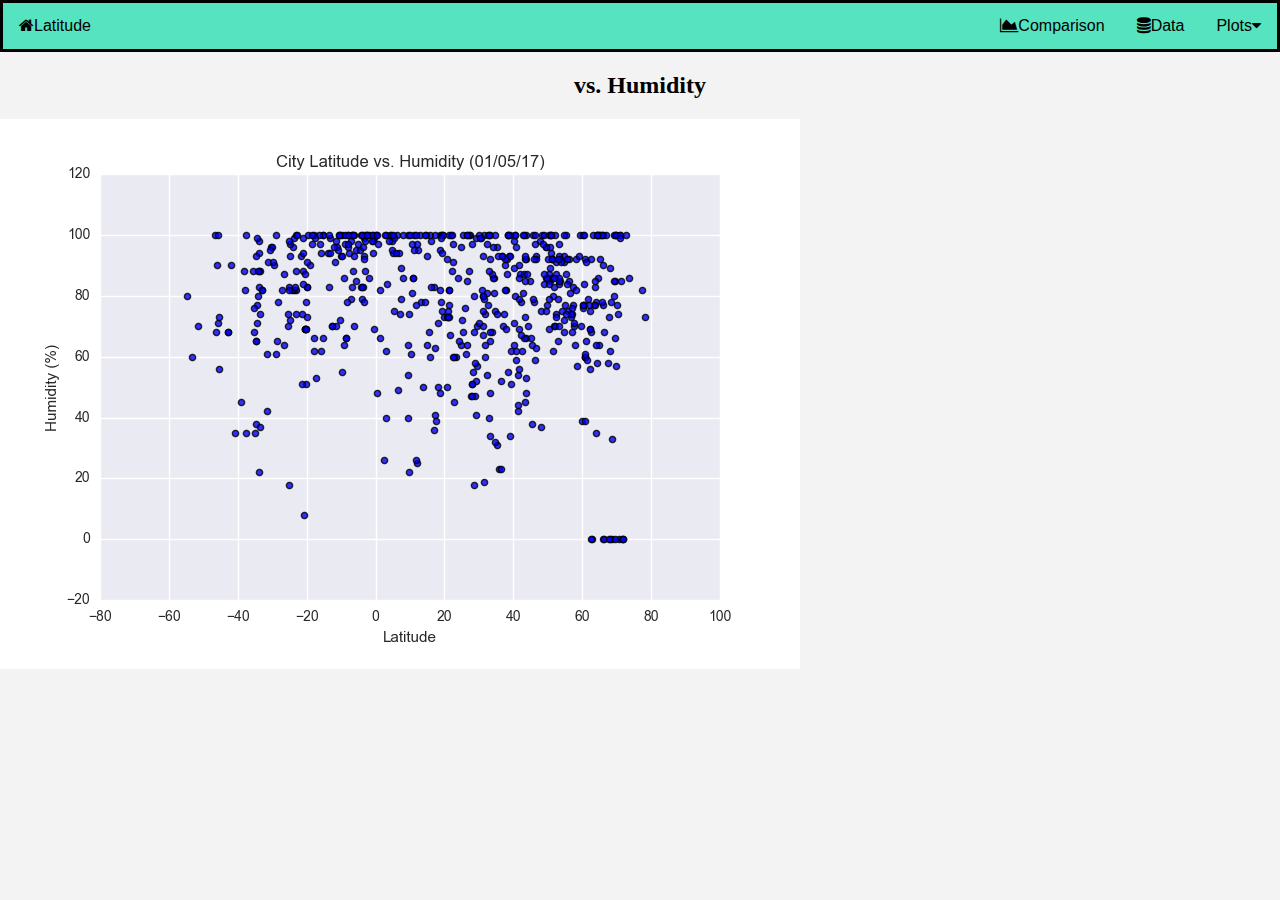
<file: humidity.html>
<!DOCTYPE html>
<html lang="eng">

<head>
	<meta charset="UTF-8 "name="viewport" content="width=device-width, initial-scale=1.0">
	<link rel="stylesheet" href="https://cdnjs.cloudflare.com/ajax/libs/font-awesome/4.7.0/css/font-awesome.min.css">
	<link rel="stylesheet" type="text/css" href="homework_11_style.css">
	<title>Data Analytics Web Visualization Dashboard</title>
</head>

<body>
<div class="navbar">
	<a href="index.html"class="logo"><i class="fa fa-home" aria-hidden="true"></i>Latitude</a>
	<div class="navbar_links" style="right:0;">
		<a href="comparison.html"><i class="fa fa-area-chart" aria-hidden="true"></i>Comparison</a>
		<a href="data.html"><i class="fa fa-database" aria-hidden="true"></i>Data</a>
		<div class="dropdown">
			<button class="dropbtn">Plots<i class="fa fa-caret-down"></i></button>
			<div class="dropdown-content"style="right:0;">
				<a href="max_temp.html">Max Temperature</a>
				<a href="humidity.html">Humidity</a>
				<a href="cloudiness.html">Cloudiness</a>
				<a href="wind_speed.html">Wind Speed</a>
			</div>
		</div>
	</div>
</div>
<!-- Humidity Graph -->
	<h2 style="text-align: center;">vs. Humidity</h2>
	<img src="images/Fig2.png" alt="Figure 2">
	<h2>
</file>
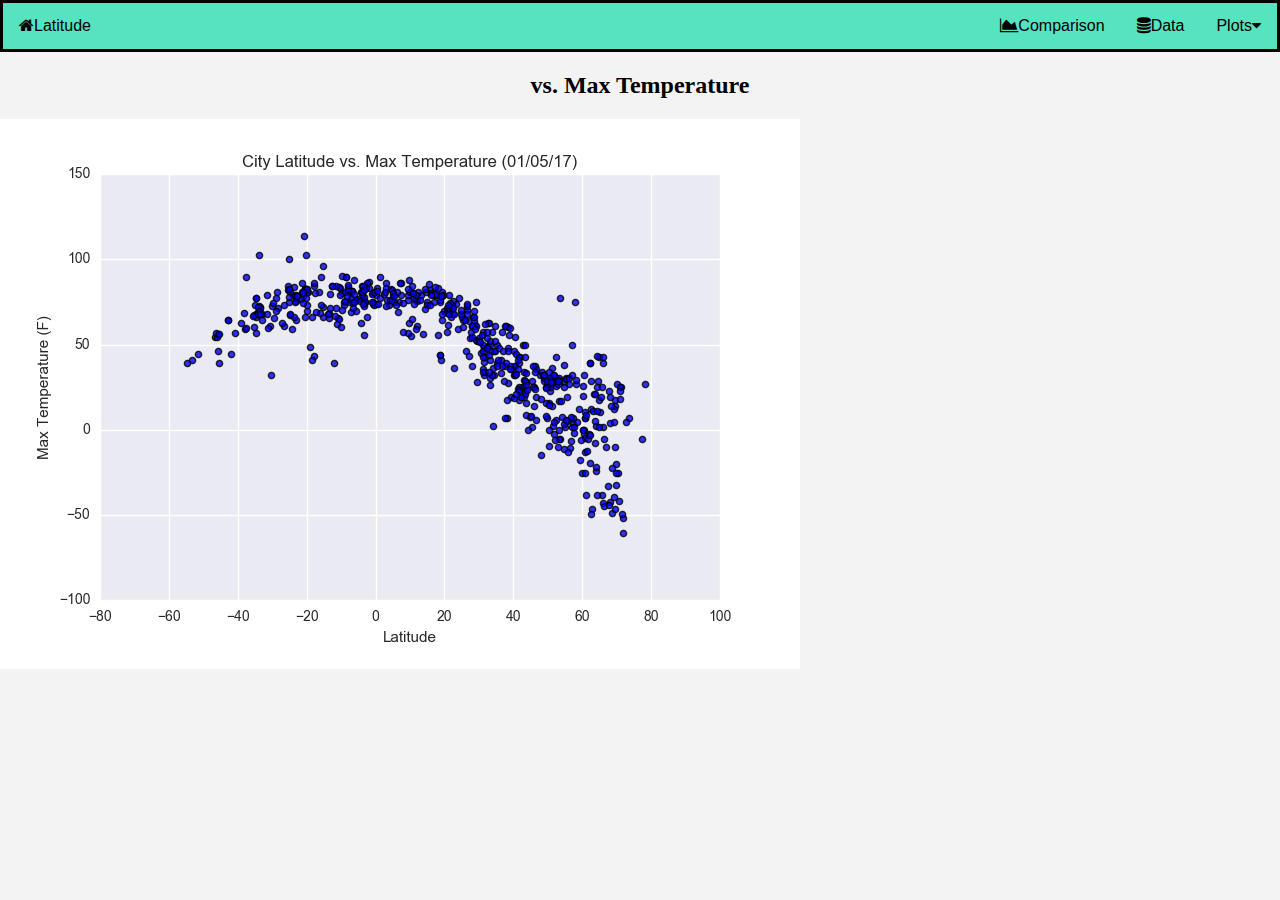
<file: max_temp.html>
<!DOCTYPE html>
<html lang="eng">

<head>
	<meta charset="UTF-8 "name="viewport" content="width=device-width, initial-scale=1.0">
	<link rel="stylesheet" href="https://cdnjs.cloudflare.com/ajax/libs/font-awesome/4.7.0/css/font-awesome.min.css">
	<link rel="stylesheet" type="text/css" href="homework_11_style.css">
	<title>Data Analytics Web Visualization Dashboard</title>
</head>

<body>
<div class="navbar">
	<a href="index.html"class="logo"><i class="fa fa-home" aria-hidden="true"></i>Latitude</a>
	<div class="navbar_links" style="right:0;">
		<a href="comparison.html"><i class="fa fa-area-chart" aria-hidden="true"></i>Comparison</a>
		<a href="data.html"><i class="fa fa-database" aria-hidden="true"></i>Data</a>
		<div class="dropdown">
			<button class="dropbtn">Plots<i class="fa fa-caret-down"></i></button>
			<div class="dropdown-content"style="right:0;">
				<a href="max_temp.html">Max Temperature</a>
				<a href="humidity.html">Humidity</a>
				<a href="cloudiness.html">Cloudiness</a>
				<a href="wind_speed.html">Wind Speed</a>
			</div>
		</div>
	</div>
</div>
<!-- Max Temperature Graph -->	
	<h2 style="text-align: center;">vs. Max Temperature</h2>
	<img src="images/Fig1.png" alt="Figure 1">
	
</body>
</html>
</file>
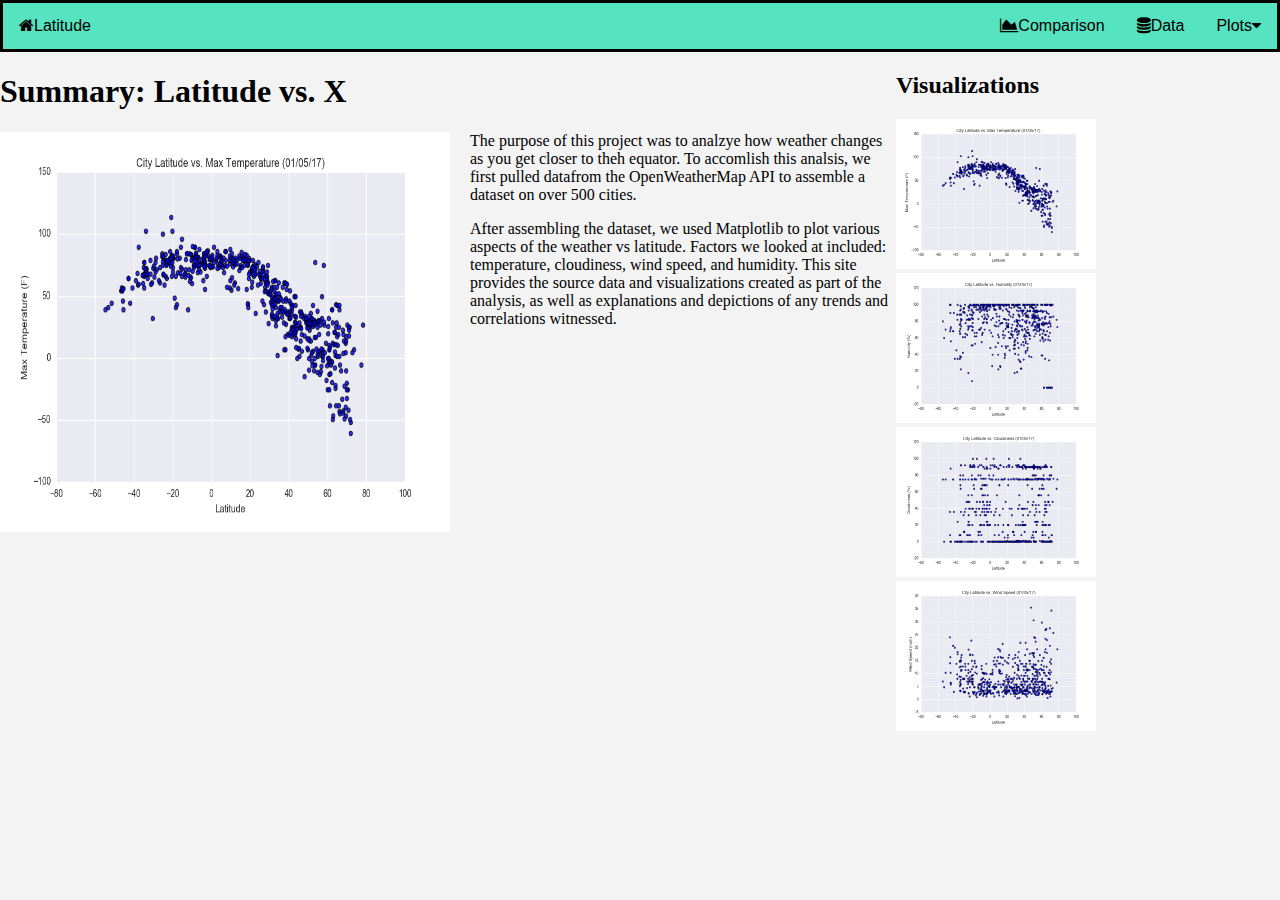
<file: SKN_Homework_11.html>
<!DOCTYPE html>
<html lang="eng">

<head>
	<meta charset="UTF-8 "name="viewport" content="width=device-width, initial-scale=1.0">
	<link rel="stylesheet" href="https://cdnjs.cloudflare.com/ajax/libs/font-awesome/4.7.0/css/font-awesome.min.css">
	<link rel="stylesheet" type="text/css" href="homework_11_style.css">
	<title>Data Analytics Web Visualization Dashboard</title>
</head>

<body>
<div class="navbar">
	<a href="SKN_Homework_11.html"class="logo"><i class="fa fa-home" aria-hidden="true"></i>Latitude</a>
	<div class="navbar_links" style="right:0;">
		<a href="comparison.html"><i class="fa fa-area-chart" aria-hidden="true"></i>Comparison</a>
		<a href="data.html"><i class="fa fa-database" aria-hidden="true"></i>Data</a>
		<div class="dropdown">
			<button class="dropbtn">Plots<i class="fa fa-caret-down"></i></button>
			<div class="dropdown-content"style="right:0;">
				<a href="max_temp.html">Max Temperature</a>
				<a href="humidity.html">Humidity</a>
				<a href="cloudiness.html">Cloudiness</a>
				<a href="wind_speed.html">Wind Speed</a>
			</div>
		</div>
	</div>
</div>
	<!-- Landing Page -->
<main class="container">	
	<section id="primary">
		<h1>Summary: Latitude vs. X</h1>
		<section id="figue">
			<img id="summary_image" src="images/Fig1.png" alt="Figure 1">
		</section>
		<p id="par1">
			The purpose of this project was to analzye how weather changes as you get closer to theh equator.  
			To accomlish this analsis, we first pulled datafrom the OpenWeatherMap API to assemble a dataset on over 500 cities.
		</p>
		<p id="par2">
			After assembling the dataset, we used Matplotlib to plot various aspects of the weather vs latitude.
			Factors we looked at included: temperature, cloudiness, wind speed, and humidity.
			This site provides the source data and visualizations created as part of the analysis, as well as explanations and depictions of any trends and correlations witnessed.
		</p>
		
	</section>

	<aside id="secondary">
	<h2>Visualizations</h2>
	<div class="images">
		<a href="max_temp.html">
			<img src="images/Fig1.png" alt="Figure 1" style="width:200px;height:150px;">
		</a>
		<a href="humidity.html">
			<img src="images/Fig2.png" alt="Figure 2" style="width:200px;height:150px;">
		</a>
		<a href="cloudiness.html">
			<img src="images/Fig3.png" alt="Figure 3" style="width:200px;height:150px;">
		</a>
		<a href="wind_speed.html">
			<img src="images/Fig4.png" alt="Figure 4" style="width:200px;height:150px;">
		</a>
	</div>
	</aside>
</main>
</body>

</html>
</file>
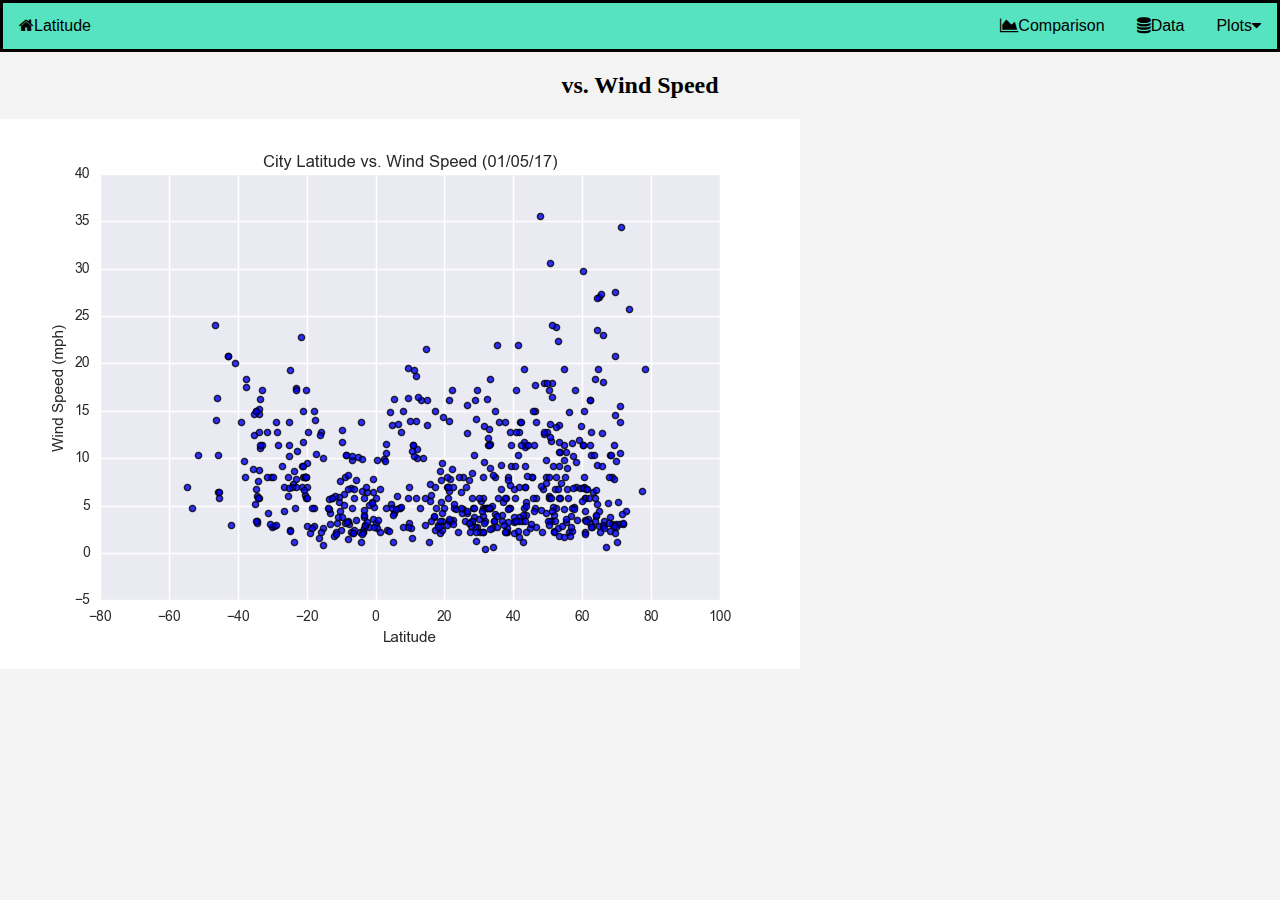
<file: wind_speed.html>
<!DOCTYPE html>
<html lang="eng">

<head>
	<meta charset="UTF-8 "name="viewport" content="width=device-width, initial-scale=1.0">
	<link rel="stylesheet" href="https://cdnjs.cloudflare.com/ajax/libs/font-awesome/4.7.0/css/font-awesome.min.css">
	<link rel="stylesheet" type="text/css" href="homework_11_style.css">
	<title>Data Analytics Web Visualization Dashboard</title>
</head>

<body>
<div class="navbar">
	<a href="index.html"class="logo"><i class="fa fa-home" aria-hidden="true"></i>Latitude</a>
	<div class="navbar_links" style="right:0;">
		<a href="comparison.html"><i class="fa fa-area-chart" aria-hidden="true"></i>Comparison</a>
		<a href="data.html"><i class="fa fa-database" aria-hidden="true"></i>Data</a>
		<div class="dropdown">
			<button class="dropbtn">Plots<i class="fa fa-caret-down"></i></button>
			<div class="dropdown-content"style="right:0;">
				<a href="max_temp.html">Max Temperature</a>
				<a href="humidity.html">Humidity</a>
				<a href="cloudiness.html">Cloudiness</a>
				<a href="wind_speed.html">Wind Speed</a>
			</div>
		</div>
	</div>
</div>
<!-- Wind Speed Graph -->
	<h2 style="text-align: center;">vs. Wind Speed</h2>
	<img src="images/Fig4.png" alt="Figure 4">
</file>
<file: homework_11_style.css>
.navbar {
  overflow: hidden;
  background-color: #56E3BF;
  font-family: Arial, Helvetica, sans-serif;
  border-style: solid;
  border-color: black;
}

.navbar a {
  float: left;
  font-size: 16px;
  color: black;
  text-align: center;
  padding: 14px 16px;
  text-decoration: none;
}

.dropdown {
  float: left;
  overflow: hidden;
}

.dropdown .dropbtn {
  font-size: 16px;  
  border: none;
  outline: none;
  color: black;
  padding: 14px 16px;
  background-color: inherit;
  font-family: inherit;
  margin: 0;
}

.navbar a:hover, .dropdown:hover .dropbtn {
  background-color: grey;
}
.dropdown-content {
  display: none;
  position: absolute;
  background-color: #f9f9f9;
  min-width: 160px;
  box-shadow: 0px 8px 16px 0px rgba(0,0,0,0.2);
  z-index: 1;
}

.dropdown-content a {
  float: none;
  color: black;
  padding: 12px 16px;
  text-decoration: none;
  display: block;
  text-align: left;
}

.dropdown-content a:hover {
  background-color: #ddd;
}

.dropdown:hover .dropdown-content {
  display: block;
}

.navbar_links{
	float: right;
}
.logo{
	color: white;
	background-color: #56E3BF;
}

body{
	padding: 0;
	margin: 0;
	background: #f3f3f3;
}
.container{
	width: 1024px
	margin: 0 auto;
}

#primary,
#summary_image{
	float: left;
}
#secondary{
	float: right;
}

#figure{
	position: relative;
}
#primary{
	width: 70%;
}
#secondary{
	width: 30%;
}
#summary_image{
	width: 450px;
	height: 400px;
	margin-right: 20px;
}

#images{
	width: 50px;
	height: 45px;
}

.data_title{
	padding: 20px 0;
	margin: 0;
	margin-bottom: 20px;
	font-size: 50px;
	color: black;
	text-align: center;
}

.table{
	background-color: white;
	border: solid;
	border-color: black;
	margin-left: 50px;
}

.comparison_title{
	padding: 20px 0;
	margin: 0;
	margin-bottom: 20px;
	font-size: 50px;
	color: black;
	text-align: center;
}
.graph_locations{
	text-align: center;
}
</file>
